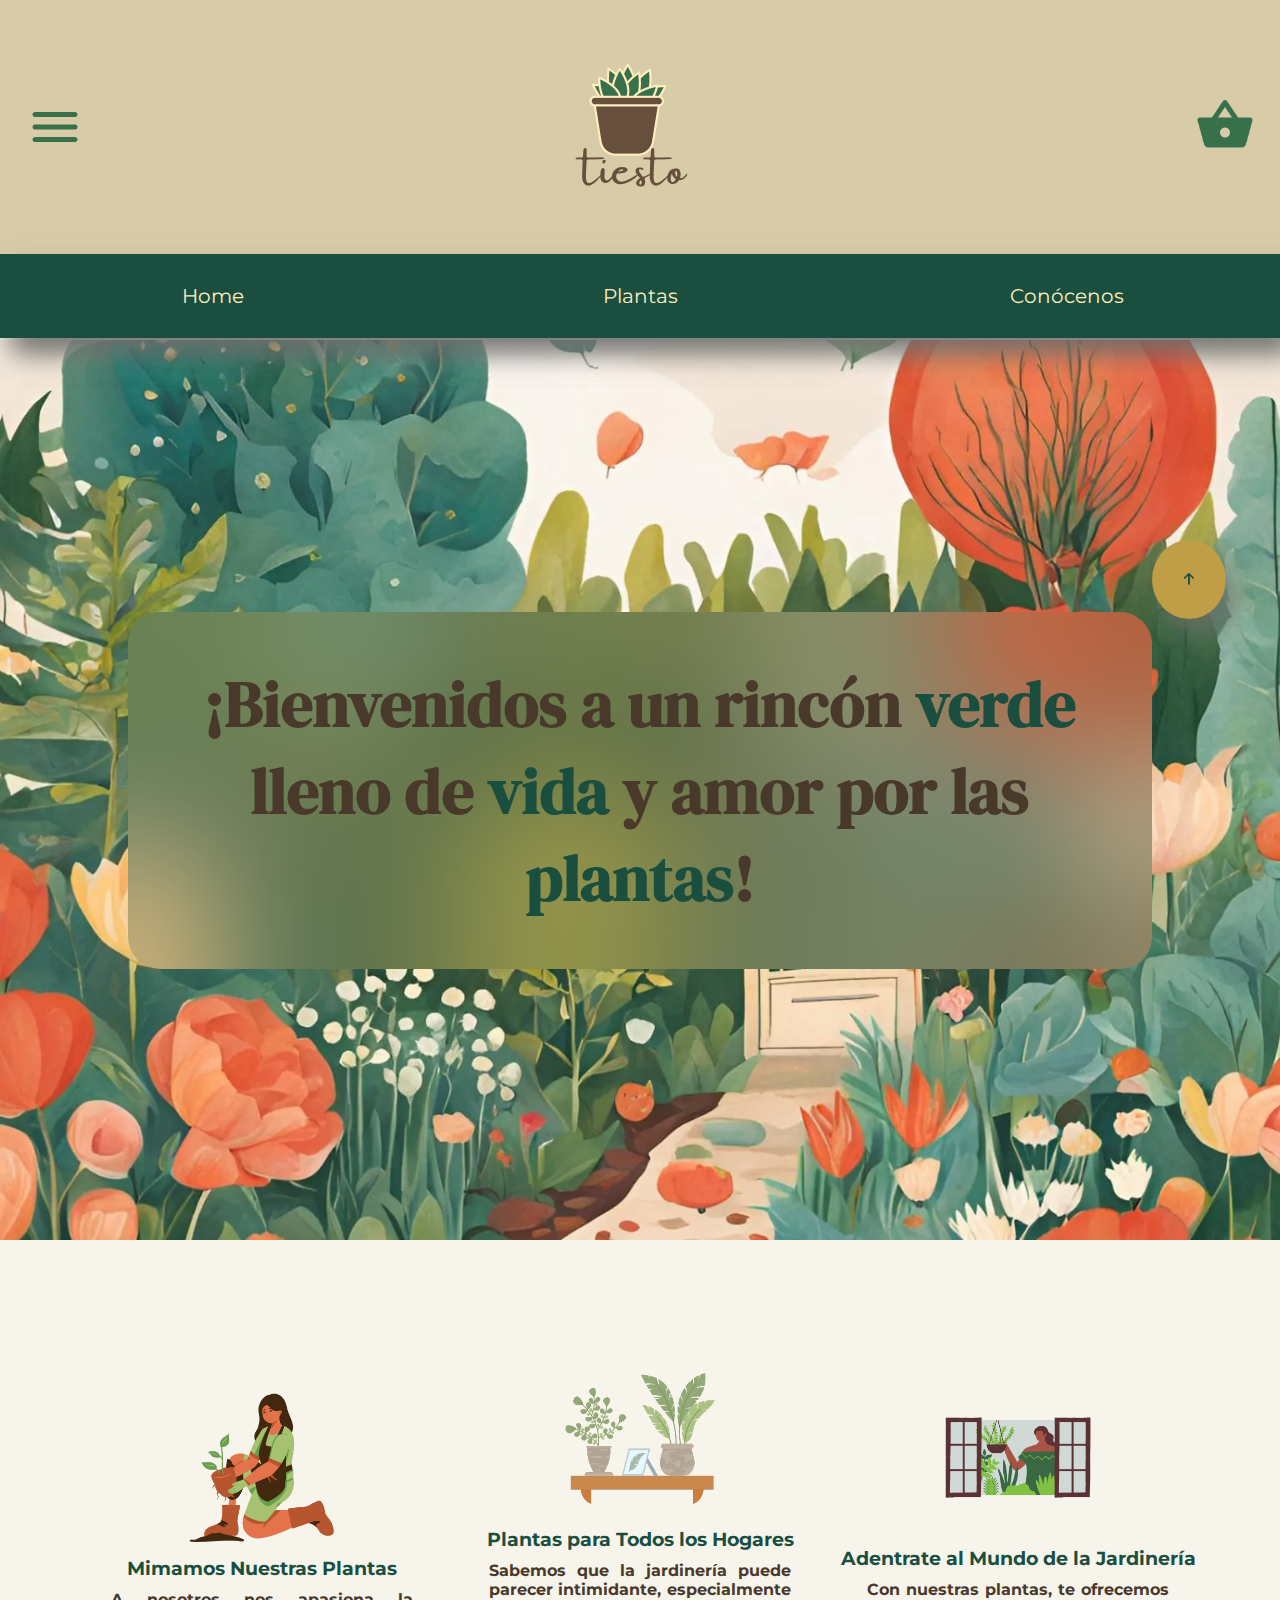
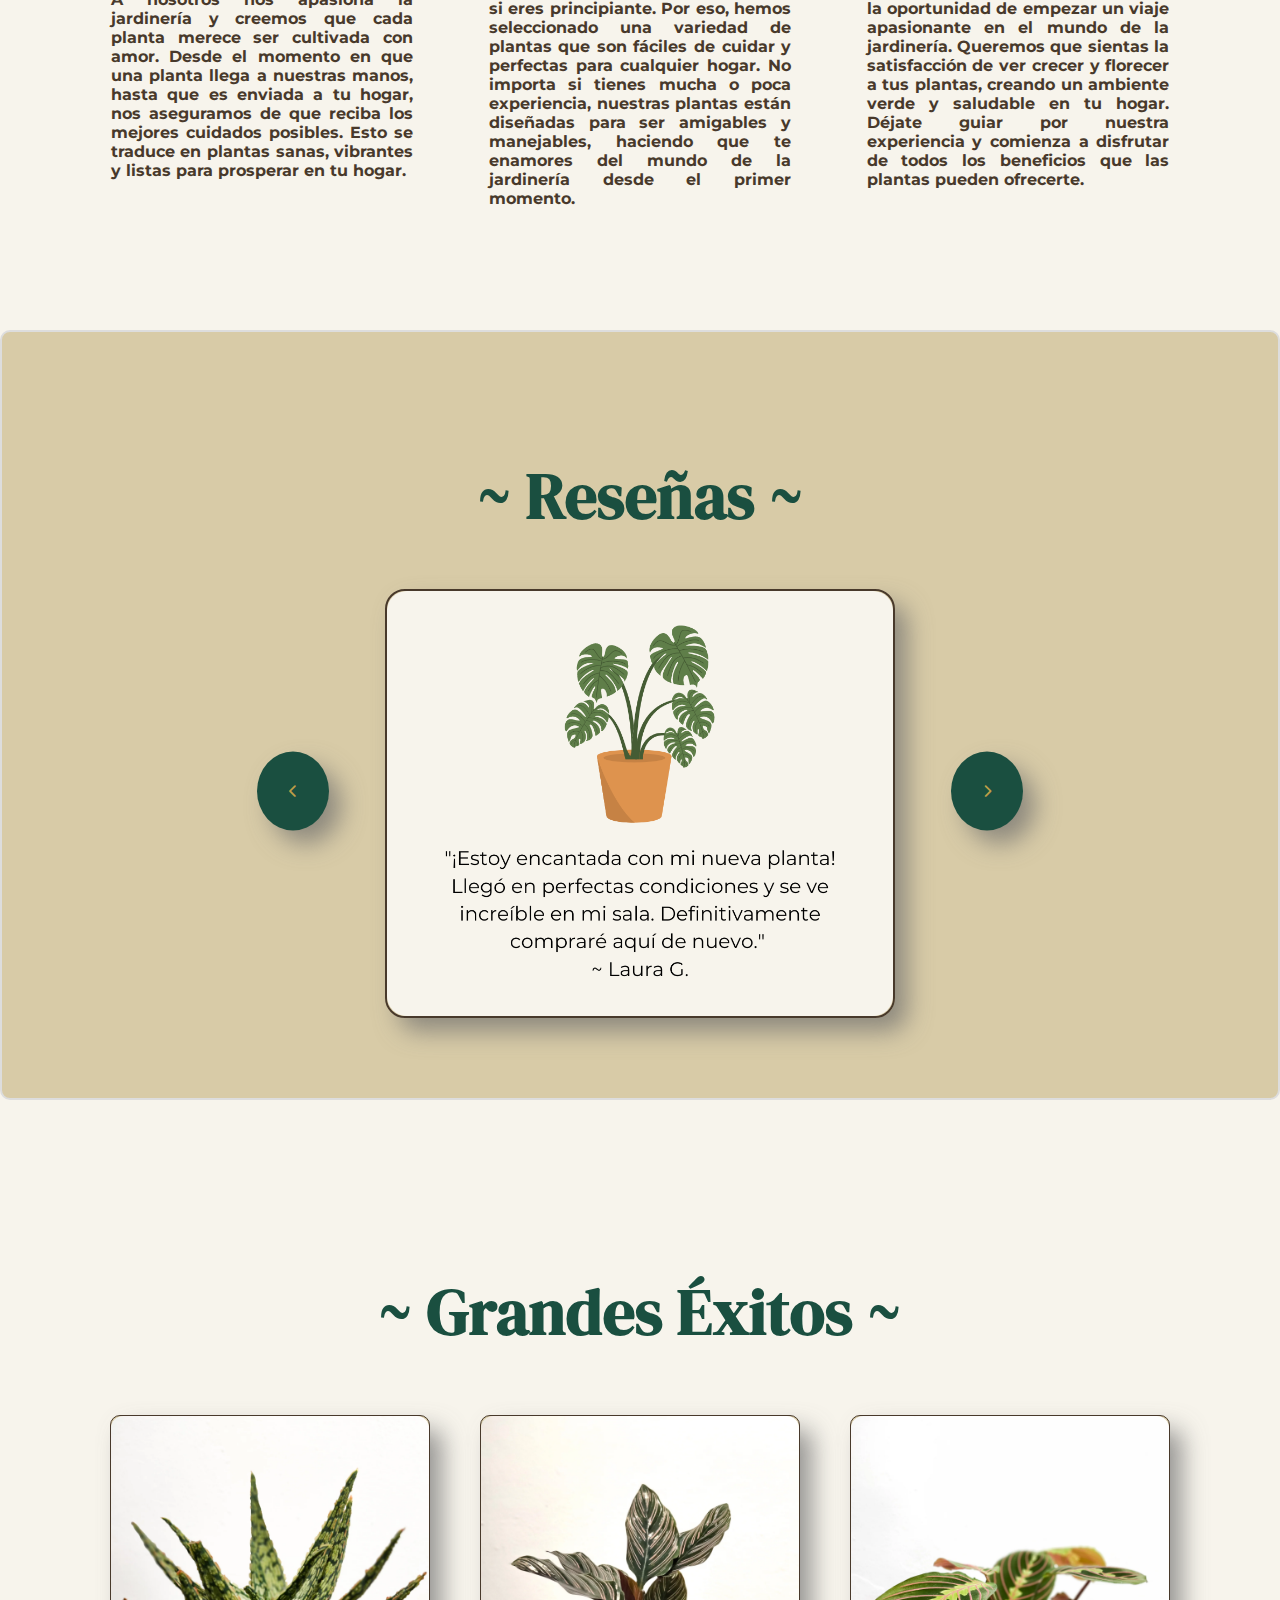
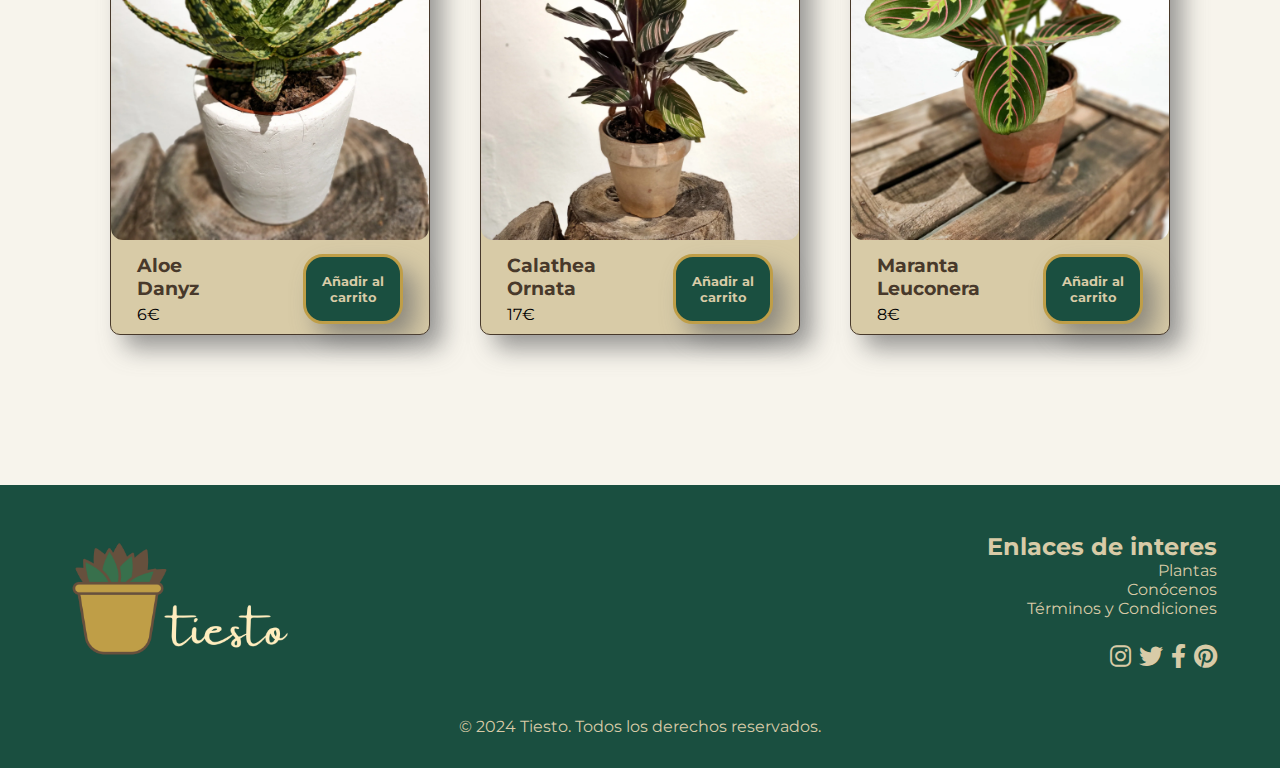
<file: index.html>
<!DOCTYPE html>
<html lang="es">
<head>
    <meta charset="UTF-8">
    <meta name="viewport" content="width=device-width, initial-scale=1.0">
    <meta name="description" content="tienda de plantas">
    <meta name="keywords" content="plantas, vida, alegria, verde">
    <meta name="language" content="Spanish">
    <title>Tiesto</title>
    <link rel="preconnect" href="https://fonts.googleapis.com">
    <link rel="preconnect" href="https://fonts.gstatic.com" crossorigin>
    <link href="https://fonts.googleapis.com/css2?family=Montserrat:ital,wght@0,100..900;1,100..900&display=swap" rel="stylesheet">
    <link href="https://fonts.googleapis.com/css2?family=DM+Serif+Display:ital@0;1&display=swap" rel="stylesheet">
    <link rel="stylesheet" href="https://cdnjs.cloudflare.com/ajax/libs/font-awesome/6.0.0-beta3/css/all.min.css">
    <link rel="stylesheet" href="./css/styles.css">
    <script defer src="js/index.js"></script>
</head>
<body>
    <!-- headers comunes en todos los html -->
    <!-- los colores de los iconos del header van en consonancia al logo -->
    <header class="header">
           <div class="header__principal">
               <div class="header__menu"><img class="header__icon header__icon--menu" src="./imgs/icons/barras_menu_verde.png" alt="barras menu"></div>
               <div class="header__logo">
                   <a href="index.html"><img class="header__img" src="./imgs/logos/fondo_beige_grande.png" alt="logo"></a>   
               </div>
               <div class="header__carrito">
                   <a href="carrito.html"><img class="header__icon" src="./imgs/icons/cesta__verde.png" alt="cesta_carrito"></a>  
               </div>
           </div>
           <nav class="nav">
               <ul class="nav__ul">
                   <li class="nav__li"><a class="nav__a" href="index.html">Home</a></li>
                   <li class="nav__li"><a class="nav__a" href="catalogo.html">Plantas</a></li>
                   <li class="nav__li"><a class="nav__a" href="sobremi.html">Conócenos</a></li> 
               </ul> 
           </nav>
           
   </header>
    <!-- utilizo h3 para poder utilizarlos sin límites -->
    <main class="main main--index">
        <section class="presentacion">
            <h1 class="presentacion__texto">¡Bienvenidos a un rincón <span class="presentacion__span">verde</span> lleno de <span class="presentacion__span ">vida</span>  y amor por las <span class="presentacion__span">plantas</span>!</h1> 
        </section>

        <section class="informacion">
            <div class="informacion__caja">
                <div class="informacion__photo"><img loading="lazy" src="./imgs/photos/info/cuidado_plantas.png" alt="persona cuidando plantas" class="informacion__img"></div>
                <h3 class="informacion__h3">Mimamos Nuestras Plantas</h3>
                <p class="informacion__p">A nosotros nos apasiona la jardinería y creemos que cada planta merece ser cultivada con amor. Desde el momento en que una planta llega a nuestras manos, hasta que es enviada a tu hogar, nos aseguramos de que reciba los mejores cuidados posibles. Esto se traduce en plantas sanas, vibrantes y listas para prosperar en tu hogar.</p>
            </div>
            <div class="informacion__caja">
                <div class="informacion__photo"><img loading="lazy" src="./imgs/photos/info/plantas_casa.png" alt="estanteria con plantas" class="informacion__img"></div>
                <h3 class="informacion__h3">Plantas para Todos los Hogares</h3>
                <p class="informacion__p">Sabemos que la jardinería puede parecer intimidante, especialmente si eres principiante. Por eso, hemos seleccionado una variedad de plantas que son fáciles de cuidar y perfectas para cualquier hogar. No importa si tienes mucha o poca experiencia, nuestras plantas están diseñadas para ser amigables y manejables, haciendo que te enamores del mundo de la jardinería desde el primer momento.</p>
            </div>
            <div class="informacion__caja">
                <div class="informacion__photo"><img loading="lazy" src="./imgs/photos/info/jardineria_amateur.png" alt="mujer en casa con plantas" class="informacion__img"></div>
                <h3 class="informacion__h3">Adentrate al Mundo de la Jardinería</h3>
                <p class="informacion__p">Con nuestras plantas, te ofrecemos la oportunidad de empezar un viaje apasionante en el mundo de la jardinería. Queremos que sientas la satisfacción de ver crecer y florecer a tus plantas, creando un ambiente verde y saludable en tu hogar. Déjate guiar por nuestra experiencia y comienza a disfrutar de todos los beneficios que las plantas pueden ofrecerte.

                </p>
            </div>
        </section>

        <section class="comentarios">
            <h3 class="comentarios__h3">~ Reseñas ~</h3>
            <button title="Boton anterior" class="comentarios__boton comentarios__boton--anterior" id="botonAnterior"><i class="fa-solid fa-chevron-left"></i></button>
            <div class="comentarios__contenedor">
                <img loading="lazy" src="./imgs/photos/info/comentario_1.png" alt="comentario cliente 1" class="comentarios__fotos">
                <img loading="lazy" src="./imgs/photos/info/comentario_2.png" alt="comentario cliente 2" class="comentarios__fotos">
                <img loading="lazy" src="./imgs/photos/info/comentario_3.png" alt="" class="comentarios__fotos">
                <img loading="lazy" src="imgs/photos/info/comentario_4.png" alt="" class="comentarios__fotos">
            </div>
            <button title="Boton siguiente" class="comentarios__boton comentarios__boton--siguiente" id="botonSiguiente"><i class="fa-solid fa-chevron-right"></i></button>
        </section>

        <article class="exitos">
            <h3 class="exitos__h3">~ Grandes Éxitos ~</h3>
            <div class="exitos__contenedor">
            <div class="tarjeta" data-id="2" data-name="Aloe Danyz" data-price="6" data-img="./imgs/photos/productos/aloe_danyz.webp">
                <div class="tarjeta__foto">
                    <a href="aloe.html"><img class="tarjeta__img" loading="lazy" src="./imgs/photos/productos/aloe_danyz.webp" alt="aloe danyz"></a>
                </div>
                <div class="tarjeta__content">
                    <div class="tarjeta__texto">
                    <a href="aloe.html" class="tarjeta__link"><h3 class="tarjeta__h3">Aloe<br>Danyz</h3></a>
                    <p class="tarjeta__span">6€</p>
                    </div> 
                    <button type="button" class="tarjeta__button" title="Añadir a carrito">Añadir al carrito</button>   
                </div>
            </div>

            <div class="tarjeta" data-id="3" data-name="Calathea Ornata" data-price="17" data-img="./imgs/photos/productos/calathea_ornata.webp">
                <div class="tarjeta__foto">
                    <a href="calathea.html"><img class="tarjeta__img" loading="lazy" src="./imgs/photos/productos/calathea_ornata.webp" alt="calathea ornata"></a>
                </div>
                <div class="tarjeta__content">
                    <div class="tarjeta__texto">
                    <a href="calathea.html" class="tarjeta__link"><h3 class="tarjeta__h3">Calathea<br>Ornata</h3></a>
                    <span class="tarjeta__span">17€</span>
                    </div> 
                    <button type="button" class="tarjeta__button" title="Añadir a carrito">Añadir al carrito</button>   
                </div>
            </div>

            <div class="tarjeta" data-id="4" data-name="Maranta Leuconera" data-price="8" data-img="./imgs/photos/productos/maranta_leuconera_red_stripe.webp">
                <div class="tarjeta__foto">
                    <a href="maranta.html"><img class="tarjeta__img" loading="lazy" src="./imgs/photos/productos/maranta_leuconera_red_stripe.webp" alt="maranta Leuconera"></a>
                </div>
                <div class="tarjeta__content">
                    <div class="tarjeta__texto">
                    <a href="maranta.html" class="tarjeta__link"><h3 class="tarjeta__h3">Maranta<br>Leuconera</h3></a>
                    <span class="tarjeta__span">8€</span>
                    </div> 
                    <button type="button" class="tarjeta__button" title="Añadir a carrito">Añadir al carrito</button>   
                </div>
            </div>
        </div>
    </article>
    <button title="ir arriba" class="scroll"><i class="fa-solid fa-arrow-up"></i></button>
    </main>
    <!-- footer comnunes en todos los html -->
    <footer class="footer">
        <div class="footer__main">
            <div class="footer__icon">
                <a href="index.html" class="footer__logo"><img loading="lazy" class="footer__img" src="./imgs/logos/logo_footer_final.png" alt="footer logo"></a>
            </div>
            <div class="footer__enlaces">
                <div class="footer__container">
                    <h3 class="footer__h3">Enlaces de interes</h3>
                    <ul class="footer__links">
                        <li class="footer__li"><a class="footer__a" href="catalogo.html">Plantas</a></li>
                        <li class="footer__li"><a class="footer__a" href="sobremi.html">Conócenos</a></li>
                        <li class="footer__li"><a class="footer__a" href="t&c.html">Términos y Condiciones</a></li>  
                    </ul>
                </div> 
                <!-- no le pongo nombres a los enlaces de las rrss por un criterio estético -->
                <div class="rrss">
                    <a class="rrss__icon" href="https://www.instagram.com" target="_blank"><i class="fab fa-instagram"></i></a>
                    <a class="rrss__icon" href="https://www.twitter.com" target="_blank"><i class="fab fa-twitter"></i></a>
                    <a class="rrss__icon" href="https://www.facebook.com" target="_blank"><i class="fab fa-facebook-f"></i></a>
                    <a class="rrss__icon" href="https://www.pinterest.com" target="_blank"><i class="fab fa-pinterest"></i></a>
                </div>     
            </div>
        </div>  
        <p class="footer__p">&copy; 2024 Tiesto. Todos los derechos reservados.</p>
    </footer>

</body>
</html>
</file>
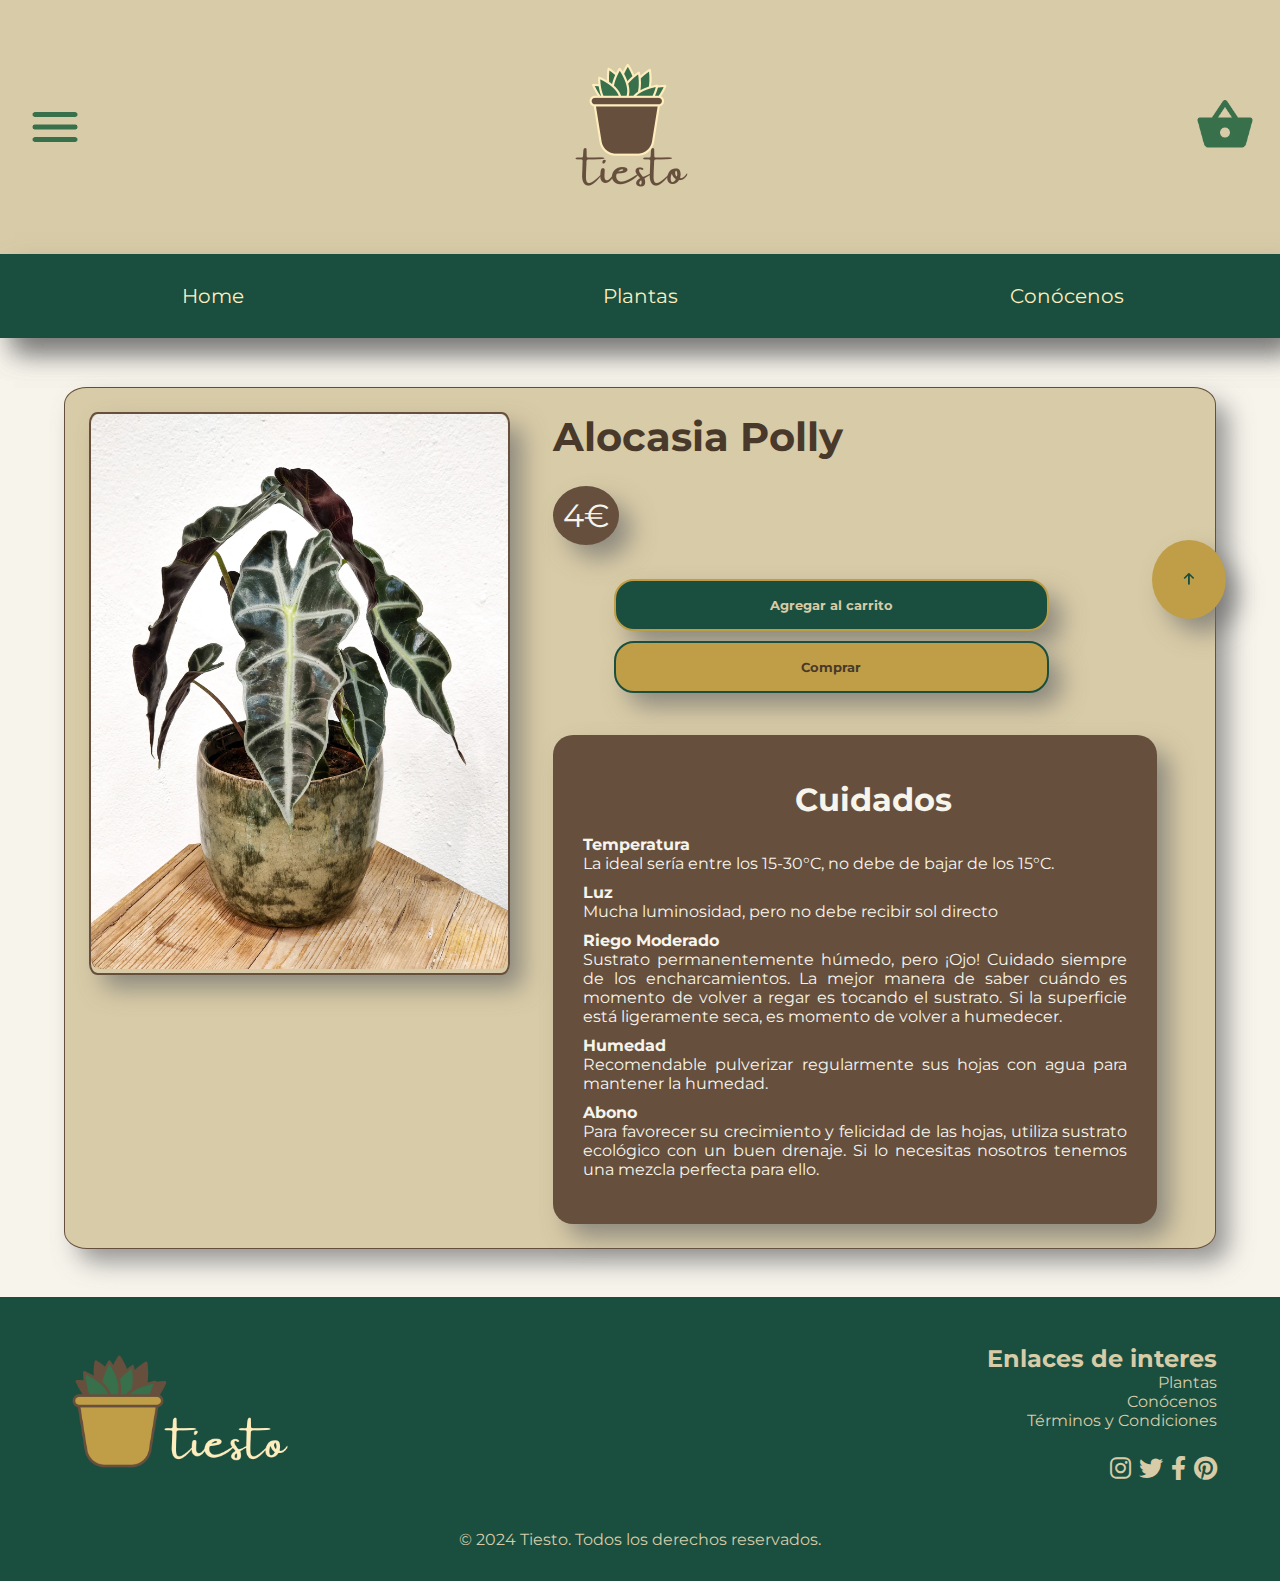
<file: alocasia.html>
<!DOCTYPE html>
<html lang="es">
<head>
    <meta charset="UTF-8">
    <meta name="viewport" content="width=device-width, initial-scale=1.0">
    <meta name="description" content="tienda de plantas">
    <meta name="keywords" content="plantas, vida, alegria, verde">
    <meta name="language" content="Spanish">
    <title>Alocasia Polly</title>
    <link rel="preconnect" href="https://fonts.googleapis.com">
    <link rel="preconnect" href="https://fonts.gstatic.com" crossorigin>
    <link href="https://fonts.googleapis.com/css2?family=Montserrat:ital,wght@0,100..900;1,100..900&display=swap" rel="stylesheet">
    <link href="https://fonts.googleapis.com/css2?family=DM+Serif+Display:ital@0;1&display=swap" rel="stylesheet">
    <link rel="stylesheet" href="https://cdnjs.cloudflare.com/ajax/libs/font-awesome/6.0.0-beta3/css/all.min.css">
    <link rel="stylesheet" href="./css/styles.css">
    <script defer src="js/producto.js"></script>
</head>
<body>
    <!-- headers comunes en todos los html -->
    <!-- los colores de los iconos del header van en consonancia al logo -->
    <header class="header">
           <div class="header__principal">
               <div class="header__menu"><img class="header__icon header__icon--menu" src="./imgs/icons/barras_menu_verde.png" alt="barras de menu"></div>
               <div class="header__logo">
                   <a href="index.html"><img class="header__img" src="./imgs/logos/fondo_beige_grande.png" alt="logo"></a>   
               </div>
               <div class="header__carrito">
                   <a href="carrito.html"><img class="header__icon" src="imgs/icons/cesta__verde.png" alt="cesta_carrito"></a>  
               </div>
           </div>
           <nav class="nav">
               <ul class="nav__ul">
                   <li class="nav__li"><a class="nav__a" href="index.html">Home</a></li>
                   <li class="nav__li"><a class="nav__a" href="catalogo.html">Plantas</a></li>
                   <li class="nav__li"><a class="nav__a" href="sobremi.html">Conócenos</a></li> 
               </ul> 
           </nav>
   </header>
   <main class="main main--producto" >
        <!-- En los atributos de section estamos poniendo los datos que almacenaremos en el localStorage para poder añadir productos a la cesta -->
        <section class="producto" data-id="1" data-name="Alocasia Polly" data-price="4" data-img="./imgs/photos/productos/alocasia_polly_final.webp">
            <div class="producto__photo">
                <img class="producto__img" src="./imgs/photos/productos/alocasia_polly_final.webp" alt="alocasia polly">
            </div>
            <div class="producto__content">
                <div class="producto__info">
                    <div class="producto__div">
                        <h1 class="producto__h1">Alocasia Polly</h1>
                        <span class="producto__span">4€</span>
                    </div>
                    <div class="producto__botones">
                        <button title="Añadir a carrito" type="button" class="producto__button producto__button--carrito">Agregar al carrito</button>
                        <button title="Boton pago" type="button" class="producto__button producto__button--pago">Comprar</button>
                </div>
                </div>
                <div class="producto__texto">
                    <h3 class="producto__h3">Cuidados</h3>
                    <ul class="producto__ul">
                        <li class="producto__li"><strong class="producto__strong">Temperatura</strong><br>La ideal sería entre los 15-30°C, no debe de bajar de los 15°C.</li>
                        <li class="producto__li"><strong class="producto__strong">Luz</strong><br>Mucha luminosidad, pero no debe recibir sol directo</li>
                        <li class="producto__li"><strong class="producto__strong">Riego Moderado</strong><br>Sustrato permanentemente húmedo, pero ¡Ojo! Cuidado siempre de los encharcamientos. La mejor manera de saber cuándo es momento de volver a regar es tocando el sustrato. Si la superficie está ligeramente seca, es momento de volver a humedecer.</li>
                        <li class="producto__li"><strong class="producto__strong">Humedad</strong><br>Recomendable pulverizar regularmente sus hojas con agua para mantener la humedad.</li>
                        <li class="producto__li"><strong class="producto__strong">Abono</strong><br>Para favorecer su crecimiento y felicidad de las hojas, utiliza sustrato ecológico con un buen drenaje. Si lo necesitas nosotros tenemos una mezcla perfecta para ello.</li>
                    </ul>
                </div>
            </div>

       </section>
       <button title="ir arriba" class="scroll"><i class="fa-solid fa-arrow-up"></i></button>
    </main>
    <!-- footer comnunes en todos los html -->
    <footer class="footer">
        <div class="footer__main">
            <div class="footer__icon">
                <a href="index.html" class="footer__logo"><img loading="lazy" class="footer__img" src="./imgs/logos/logo_footer_final.png" alt="footer logo"></a>
            </div>
            
            <div class="footer__enlaces">
                <div class="footer__container">
                    <h3 class="footer__h3">Enlaces de interes</h3>
                    <ul class="footer__links">
                        <li class="footer__li"><a class="footer__a" href="catalogo.html">Plantas</a></li>
                        <li class="footer__li"><a class="footer__a" href="sobremi.html">Conócenos</a></li>
                        <li class="footer__li"><a class="footer__a" href="t&c.html">Términos y Condiciones</a></li>  
                    </ul>
                </div> 
                <!-- no le pongo nombres a los enlaces de las rrss por un criterio estético -->
                <div class="rrss">
                    <a class="rrss__icon" href="https://www.instagram.com" target="_blank"><i class="fab fa-instagram"></i></a>
                    <a class="rrss__icon" href="https://www.twitter.com" target="_blank"><i class="fab fa-twitter"></i></a>
                    <a class="rrss__icon" href="https://www.facebook.com" target="_blank"><i class="fab fa-facebook-f"></i></a>
                    <a class="rrss__icon" href="https://www.pinterest.com" target="_blank"><i class="fab fa-pinterest"></i></a>
                </div>     
            </div>
        </div>  
        <p class="footer__p">&copy; 2024 Tiesto. Todos los derechos reservados.</p>
    </footer>
</body>
</html>
</file>
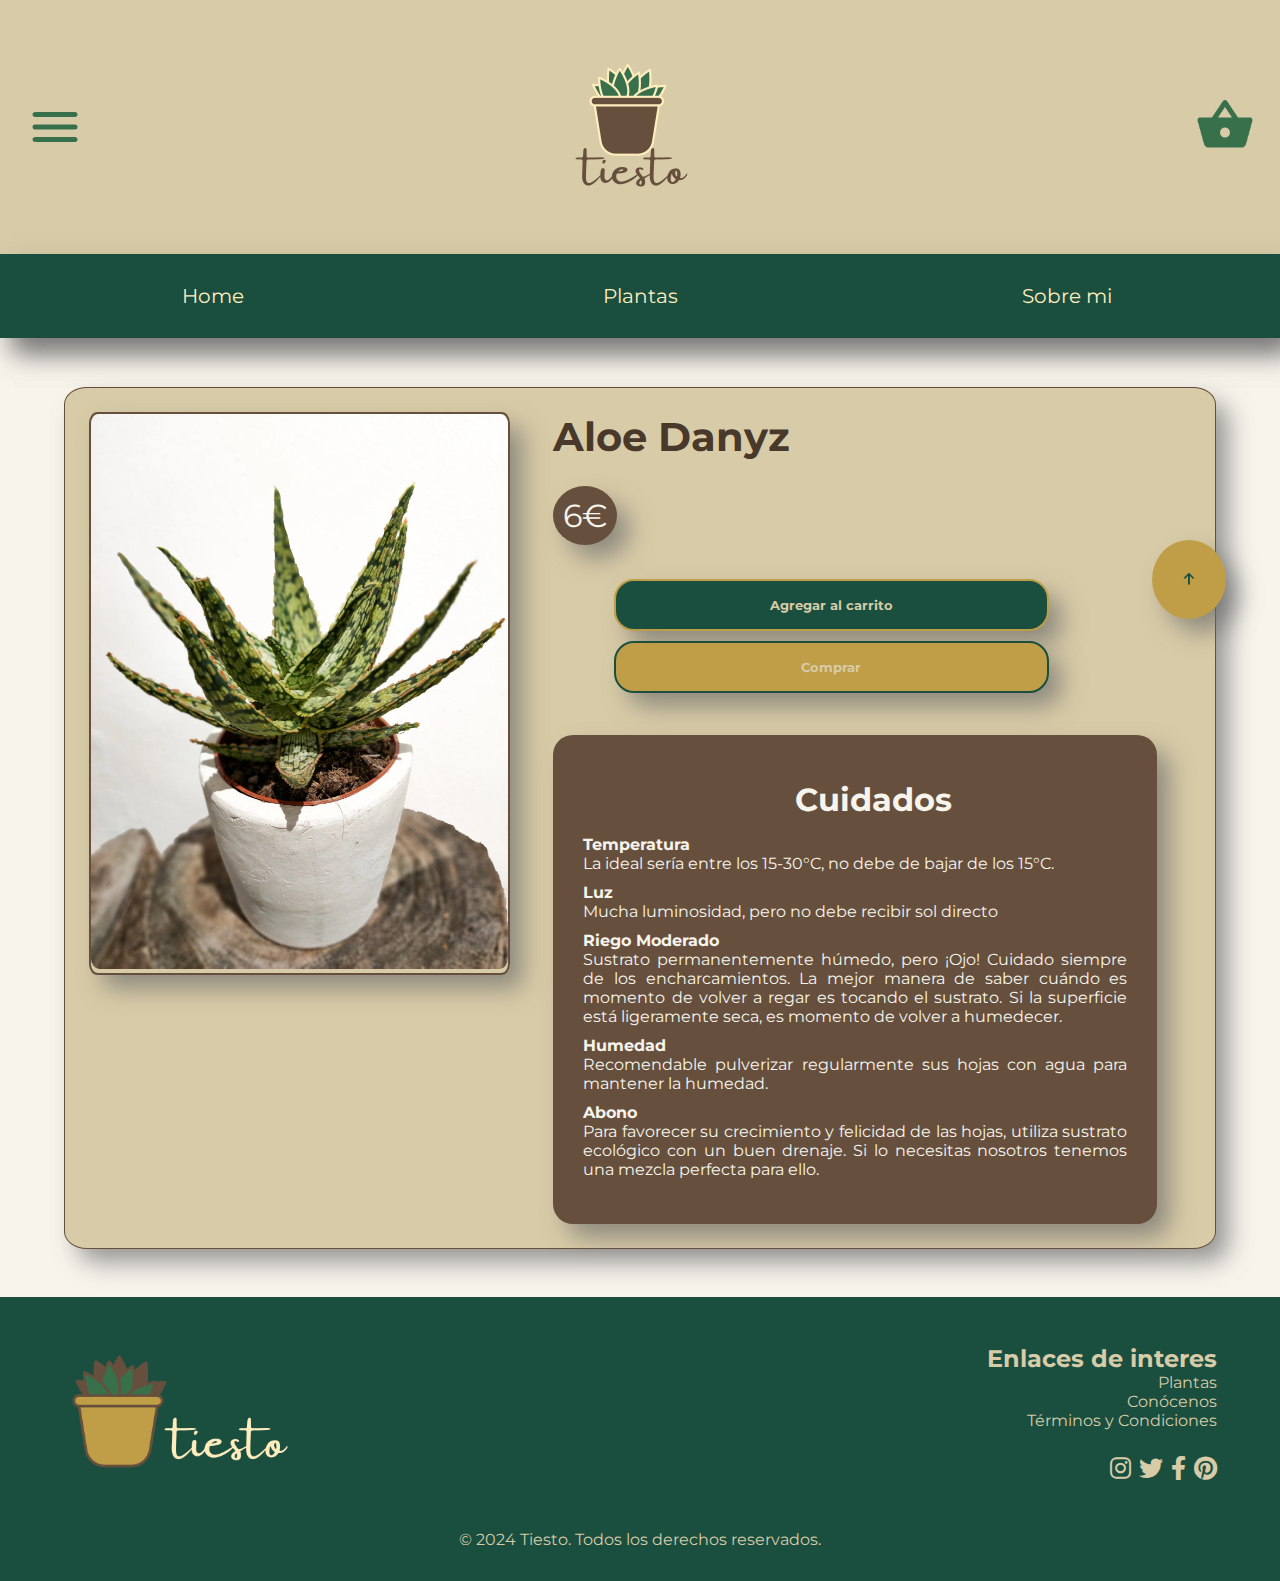
<file: aloe.html>
<!DOCTYPE html>
<html lang="es">
<head>
    <meta charset="UTF-8">
    <meta name="viewport" content="width=device-width, initial-scale=1.0">
    <meta name="description" content="tienda de plantas">
    <meta name="keywords" content="plantas, vida, alegria, verde">
    <meta name="language" content="Spanish">
    <title>Aloe Danyz</title>
    <link rel="preconnect" href="https://fonts.googleapis.com">
    <link rel="preconnect" href="https://fonts.gstatic.com" crossorigin>
    <link href="https://fonts.googleapis.com/css2?family=Montserrat:ital,wght@0,100..900;1,100..900&display=swap" rel="stylesheet">
    <link href="https://fonts.googleapis.com/css2?family=DM+Serif+Display:ital@0;1&display=swap" rel="stylesheet">
    <link rel="stylesheet" href="https://cdnjs.cloudflare.com/ajax/libs/font-awesome/6.0.0-beta3/css/all.min.css">
    <link rel="stylesheet" href="./css/styles.css">
    <script defer src="js/producto.js"></script>
</head>
<body>
    <!-- headers comunes en todos los html -->
    <!-- los colores de los iconos del header van en consonancia al logo -->
    <header class="header">
           <div class="header__principal">
               <div class="header__menu"><img class="header__icon header__icon--menu" src="./imgs/icons/barras_menu_verde.png" alt="barras de menu"></div>
               <div class="header__logo">
                   <a href="index.html"><img class="header__img" src="./imgs/logos/fondo_beige_grande.png" alt="logo"></a>   
               </div>
               <div class="header__carrito">
                   <a href="carrito.html"><img class="header__icon" src="./imgs/icons/cesta__verde.png" alt="cesta_carrito"></a>  
               </div>
           </div>
           <nav class="nav">
               <ul class="nav__ul">
                   <li class="nav__li"><a class="nav__a" href="index.html">Home</a></li>
                   <li class="nav__li"><a class="nav__a" href="catalogo.html">Plantas</a></li>
                   <li class="nav__li"><a class="nav__a" href="sobremi.html">Sobre mi</a></li>  
               </ul>
                  
               
           </nav>
   </header>
   <main class="main main--producto">
         <!-- En los atributos de section estamos poniendo los datos que almacenaremos en el localStorage para poder añadir productos a la cesta -->
        <section class="producto" data-id="2" data-name="Aloe Danyz" data-price="6" data-img="./imgs/photos/productos/aloe_danyz.webp">
            <div class="producto__photo">
                <img class="producto__img" src="./imgs/photos/productos/aloe_danyz.webp" alt="aloe_danyz">
            </div>
            <div class="producto__content">
                <div class="producto__info">
                    <div class="producto__div">
                        <h1 class="producto__h1">Aloe Danyz</h1>
                        <span class="producto__span">6€</span>
                    </div>
                    <div class="producto__botones">
                        <button title="Añadir a carrito" type="button" class="producto__button producto__button--carrito">Agregar al carrito</button>
                        <button title="Boton Pago" type="button" class="producto__button producto__button--pago"><a class="producto__a" href="pago.html">Comprar</a></button>
                </div>
                </div>
                <div class="producto__texto">
                    <h3 class="producto__h3">Cuidados</h3>
                    <ul class="producto__ul">
                        <li class="producto__li"><strong class="producto__strong">Temperatura</strong><br>La ideal sería entre los 15-30°C, no debe de bajar de los 15°C.</li>
                        <li class="producto__li"><strong class="producto__strong">Luz</strong><br>Mucha luminosidad, pero no debe recibir sol directo</li>
                        <li class="producto__li"><strong class="producto__strong">Riego Moderado</strong><br>Sustrato permanentemente húmedo, pero ¡Ojo! Cuidado siempre de los encharcamientos. La mejor manera de saber cuándo es momento de volver a regar es tocando el sustrato. Si la superficie está ligeramente seca, es momento de volver a humedecer.</li>
                        <li class="producto__li"><strong class="producto__strong">Humedad</strong><br>Recomendable pulverizar regularmente sus hojas con agua para mantener la humedad.</li>
                        <li class="producto__li"><strong class="producto__strong">Abono</strong><br>Para favorecer su crecimiento y felicidad de las hojas, utiliza sustrato ecológico con un buen drenaje. Si lo necesitas nosotros tenemos una mezcla perfecta para ello.</li>
                    </ul>
                </div>
            </div>

       </section>
       <button title="ir arriba" class="scroll"><i class="fa-solid fa-arrow-up"></i></button>
    </main>
    <!-- footer comnunes en todos los html -->
    <footer class="footer">
        <div class="footer__main">
            <div class="footer__icon">
                <a href="index.html" class="footer__logo"><img loading="lazy" class="footer__img" src="./imgs/logos/logo_footer_final.png" alt="footer logo"></a>
            </div>
            
            <div class="footer__enlaces">
                <div class="footer__container">
                    <h3 class="footer__h3">Enlaces de interes</h3>
                    <ul class="footer__links">
                        <li class="footer__li"><a class="footer__a" href="catalogo.html">Plantas</a></li>
                        <li class="footer__li"><a class="footer__a" href="sobremi.html">Conócenos</a></li>
                        <li class="footer__li"><a class="footer__a" href="t&c.html">Términos y Condiciones</a></li>  
                    </ul>
                </div> 
                <!-- no le pongo nombres a los enlaces de las rrss por un criterio estético -->
                <div class="rrss">
                    <a class="rrss__icon" href="https://www.instagram.com" target="_blank"><i class="fab fa-instagram"></i></a>
                    <a class="rrss__icon" href="https://www.twitter.com" target="_blank"><i class="fab fa-twitter"></i></a>
                    <a class="rrss__icon" href="https://www.facebook.com" target="_blank"><i class="fab fa-facebook-f"></i></a>
                    <a class="rrss__icon" href="https://www.pinterest.com" target="_blank"><i class="fab fa-pinterest"></i></a>
                </div>     
            </div>
        </div>  
        <p class="footer__p">&copy; 2024 Tiesto. Todos los derechos reservados.</p>
    </footer>
    

</body>
</html>
</file>
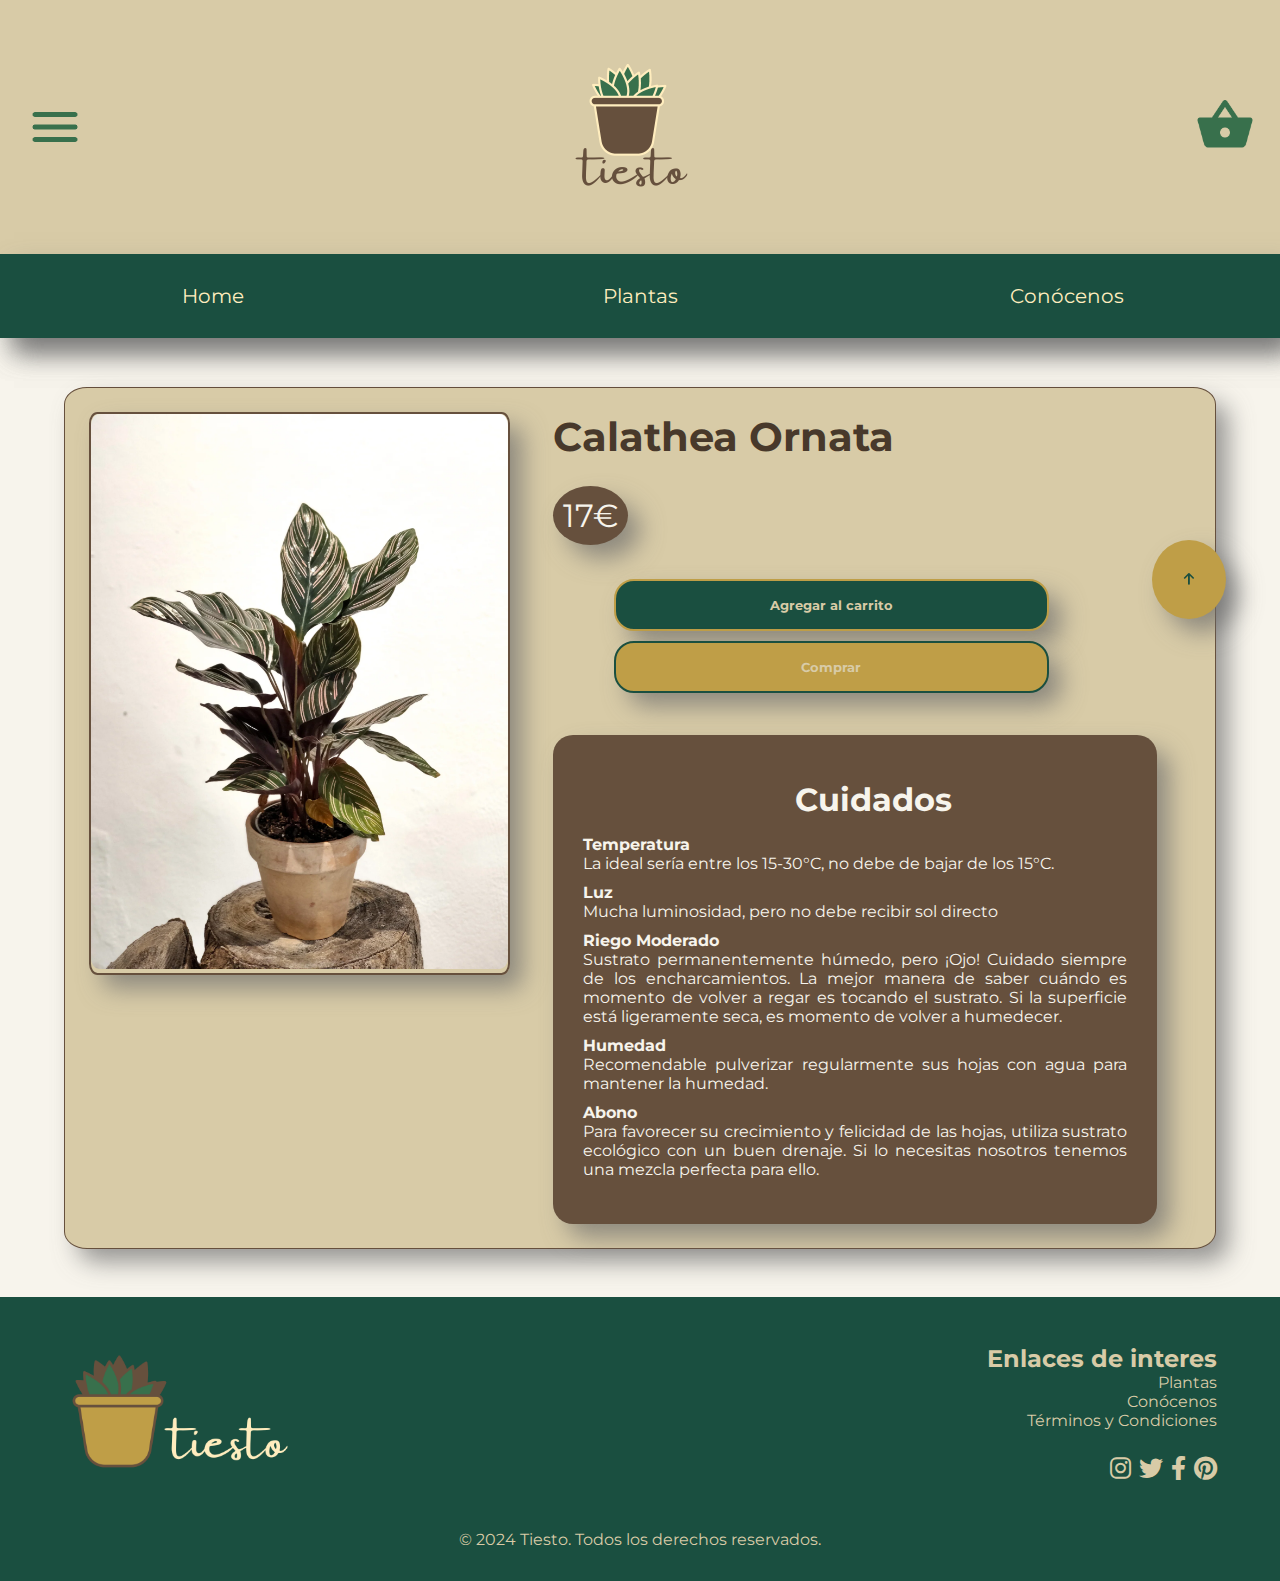
<file: calathea.html>
<!DOCTYPE html>
<html lang="es">
<head>
    <meta charset="UTF-8">
    <meta name="viewport" content="width=device-width, initial-scale=1.0">
    <meta name="description" content="tienda de plantas">
    <meta name="keywords" content="plantas, vida, alegria, verde">
    <meta name="language" content="Spanish">
    <title>Calathea Ornata</title>
    <link rel="preconnect" href="https://fonts.googleapis.com">
    <link rel="preconnect" href="https://fonts.gstatic.com" crossorigin>
    <link href="https://fonts.googleapis.com/css2?family=Montserrat:ital,wght@0,100..900;1,100..900&display=swap" rel="stylesheet">
    <link href="https://fonts.googleapis.com/css2?family=DM+Serif+Display:ital@0;1&display=swap" rel="stylesheet">
    <link rel="stylesheet" href="https://cdnjs.cloudflare.com/ajax/libs/font-awesome/6.0.0-beta3/css/all.min.css">
    <link rel="stylesheet" href="./css/styles.css">
    <script defer src="js/producto.js"></script>
</head>
<body>
    <!-- headers comunes en todos los html -->
    <!-- los colores de los iconos del header van en consonancia al logo -->
    <header class="header">
           <div class="header__principal">
               <div class="header__menu"><img class="header__icon header__icon--menu" src="./imgs/icons/barras_menu_verde.png" alt="barras de menu"></div>
               <div class="header__logo">
                   <a href="index.html"><img class="header__img" src="./imgs/logos/fondo_beige_grande.png" alt="logo"></a>   
               </div>
               <div class="header__carrito">
                   <a href="carrito.html"><img class="header__icon" src="imgs/icons/cesta__verde.png" alt="cesta_carrito"></a>  
               </div>
           </div>
           <nav class="nav">
               <ul class="nav__ul">
                   <li class="nav__li"><a class="nav__a" href="index.html">Home</a></li>
                   <li class="nav__li"><a class="nav__a" href="catalogo.html">Plantas</a></li>
                   <li class="nav__li"><a class="nav__a" href="sobremi.html">Conócenos</a></li> 
               </ul> 
           </nav>
   </header>
   <main class="main main--producto">
         <!-- En los atributos de section estamos poniendo los datos que almacenaremos en el localStorage para poder añadir productos a la cesta -->
        <section class="producto" data-id="3" data-name="Calathea Ornata" data-price="17" data-img="./imgs/photos/productos/calathea_ornata.webp">
            <div class="producto__photo">
                <img class="producto__img" src="./imgs/photos/productos/calathea_ornata.webp" alt="calathea_ornata">
            </div>
            <div class="producto__content">
                <div class="producto__info">
                    <div class="producto__div">
                        <h1 class="producto__h1">Calathea Ornata</h1>
                        <span class="producto__span">17€</span>
                    </div>
                    <div class="producto__botones">
                        <button title="Añadir a carrito" type="button" class="producto__button producto__button--carrito">Agregar al carrito</button>
                        <button title="Boton pago" type="button" class="producto__button producto__button--pago"><a class="producto__a" href="pago.html">Comprar</a></button>
                </div>
                </div>
                <div class="producto__texto">
                    <h3 class="producto__h3">Cuidados</h3>
                    <ul class="producto__ul">
                        <li class="producto__li"><strong class="producto__strong">Temperatura</strong><br>La ideal sería entre los 15-30°C, no debe de bajar de los 15°C.</li>
                        <li class="producto__li"><strong class="producto__strong">Luz</strong><br>Mucha luminosidad, pero no debe recibir sol directo</li>
                        <li class="producto__li"><strong class="producto__strong">Riego Moderado</strong><br>Sustrato permanentemente húmedo, pero ¡Ojo! Cuidado siempre de los encharcamientos. La mejor manera de saber cuándo es momento de volver a regar es tocando el sustrato. Si la superficie está ligeramente seca, es momento de volver a humedecer.</li>
                        <li class="producto__li"><strong class="producto__strong">Humedad</strong><br>Recomendable pulverizar regularmente sus hojas con agua para mantener la humedad.</li>
                        <li class="producto__li"><strong class="producto__strong">Abono</strong><br>Para favorecer su crecimiento y felicidad de las hojas, utiliza sustrato ecológico con un buen drenaje. Si lo necesitas nosotros tenemos una mezcla perfecta para ello.</li>
                    </ul>
                </div>
            </div>

       </section>
       <button title="ir arriba" class="scroll"><i class="fa-solid fa-arrow-up"></i></button>
    </main>
    <!-- footer comnunes en todos los html -->
    <footer class="footer">
        <div class="footer__main">
            <div class="footer__icon">
                <a href="index.html" class="footer__logo"><img loading="lazy" class="footer__img" src="./imgs/logos/logo_footer_final.png" alt="footer logo"></a>
            </div>
            
            <div class="footer__enlaces">
                <div class="footer__container">
                    <h3 class="footer__h3">Enlaces de interes</h3>
                    <ul class="footer__links">
                        <li class="footer__li"><a class="footer__a" href="catalogo.html">Plantas</a></li>
                        <li class="footer__li"><a class="footer__a" href="sobremi.html">Conócenos</a></li>
                        <li class="footer__li"><a class="footer__a" href="t&c.html">Términos y Condiciones</a></li>  
                    </ul>
                </div> 
                <!-- no le pongo nombres a los enlaces de las rrss por un criterio estético -->
                <div class="rrss">
                    <a class="rrss__icon" href="https://www.instagram.com" target="_blank"><i class="fab fa-instagram"></i></a>
                    <a class="rrss__icon" href="https://www.twitter.com" target="_blank"><i class="fab fa-twitter"></i></a>
                    <a class="rrss__icon" href="https://www.facebook.com" target="_blank"><i class="fab fa-facebook-f"></i></a>
                    <a class="rrss__icon" href="https://www.pinterest.com" target="_blank"><i class="fab fa-pinterest"></i></a>
                </div>     
            </div>
        </div>  
        <p class="footer__p">&copy; 2024 Tiesto. Todos los derechos reservados.</p>
    </footer>
    
    

</body>
</html>
</file>
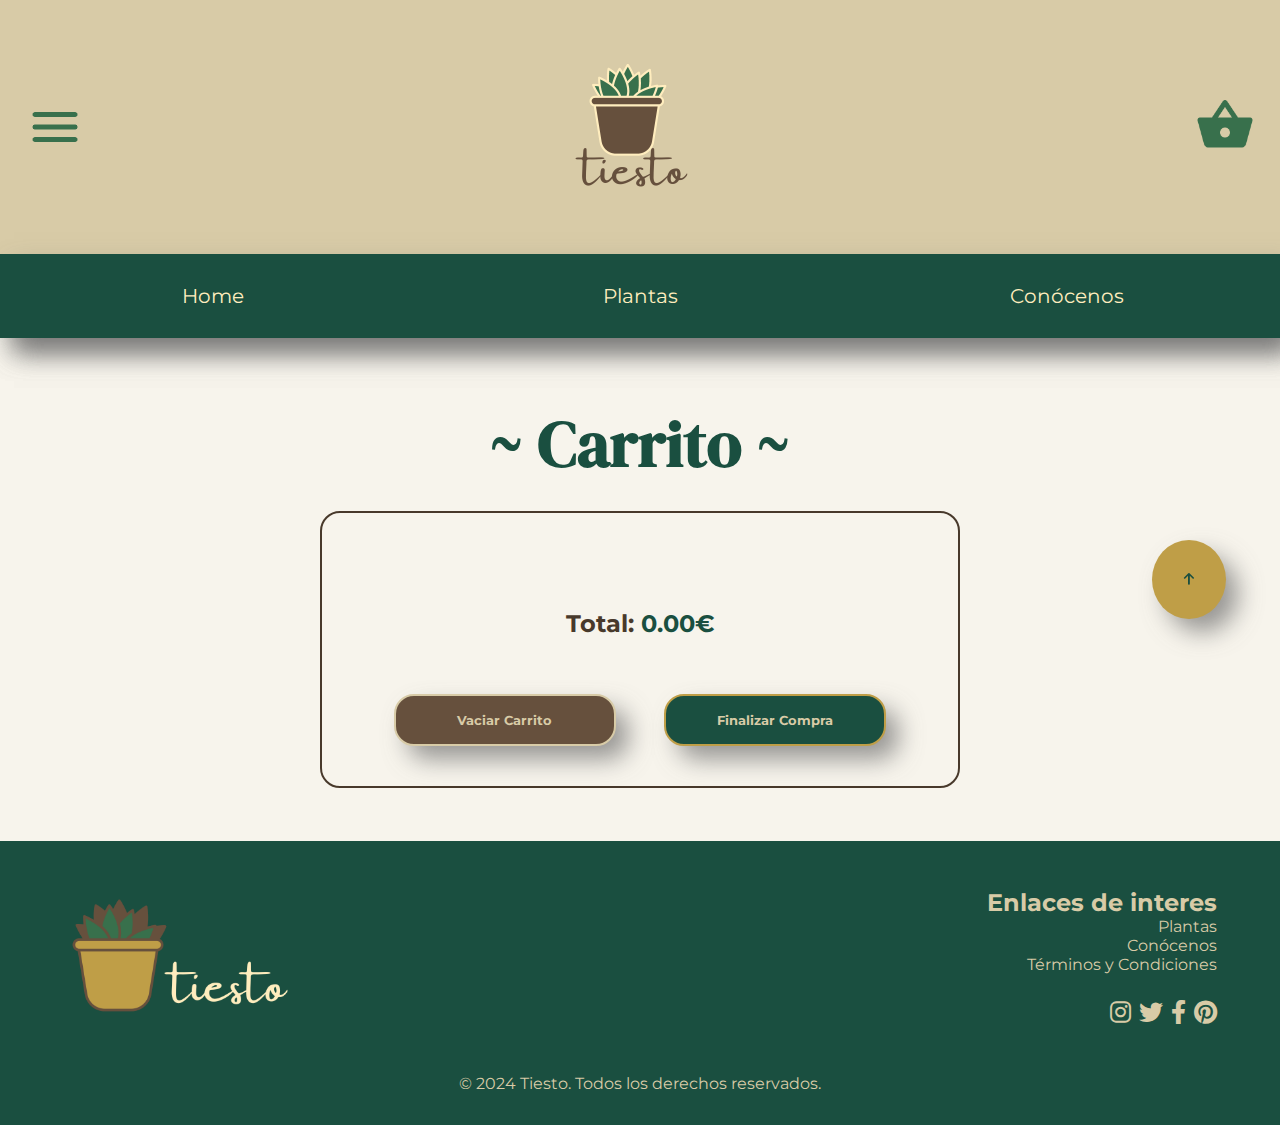
<file: carrito.html>
<!DOCTYPE html>
<html lang="es">
<head>
    <meta charset="UTF-8">
    <meta name="viewport" content="width=device-width, initial-scale=1.0">
    <meta name="description" content="tienda de plantas">
    <meta name="keywords" content="plantas, vida, alegria, verde">
    <meta name="language" content="Spanish">
    <title>Carrito de Compras</title>
    <link rel="preconnect" href="https://fonts.googleapis.com">
    <link rel="preconnect" href="https://fonts.gstatic.com" crossorigin>
    <link href="https://fonts.googleapis.com/css2?family=Montserrat:ital,wght@0,100..900;1,100..900&display=swap" rel="stylesheet">
    <link href="https://fonts.googleapis.com/css2?family=DM+Serif+Display:ital@0;1&display=swap" rel="stylesheet">
    <link rel="stylesheet" href="https://cdnjs.cloudflare.com/ajax/libs/font-awesome/6.0.0-beta3/css/all.min.css">
    <link rel="stylesheet" href="./css/styles.css">
    <script defer src="js/carrito.js"></script>
</head>
<body>
    <!-- headers comunes en todos los html -->
    <!-- los colores de los iconos del header van en consonancia al logo -->
    <header class="header">
           <div class="header__principal">
               <div class="header__menu"><img class="header__icon header__icon--menu" src="./imgs/icons/barras_menu_verde.png" alt="barras de menu"></div>
               <div class="header__logo">
                   <a href="index.html"><img class="header__img" src="./imgs/logos/fondo_beige_grande.png" alt="logo"></a>   
               </div>
               <div class="header__carrito">
                   <a href="carrito.html"><img class="header__icon" src="imgs/icons/cesta__verde.png" alt="cesta_carrito"></a>  
               </div>
           </div>
           <nav class="nav">
               <ul class="nav__ul">
                   <li class="nav__li"><a class="nav__a" href="index.html">Home</a></li>
                   <li class="nav__li"><a class="nav__a" href="catalogo.html">Plantas</a></li>
                   <li class="nav__li"><a class="nav__a" href="sobremi.html">Conócenos</a></li> 
               </ul> 
           </nav>
   </header>
   <main class="main main--carrito">
        <section class="carrito">
        <h1 class="carrito__h1">~ Carrito ~</h1>
            <div class="carrito__container">
                <!-- este div estará vacío porque después lo rellenaremos con una funcionalidad en js  -->
                <div class="carrito__div">
                </div>
                <p class="carrito__p">Total: <span class="carrito__total">0 eur</span></p>
                <div class="carrito__botones">
                    <button title="vaciar" type="button" class="carrito__vaciar">Vaciar Carrito</button>
                    <button title="finalizar" type="button" class="carrito__finalizar">Finalizar Compra</button>   
                </div>
            </div>
       </section>
       <button title="ir arriba" class="scroll"><i class="fa-solid fa-arrow-up"></i></button>
    </main>
    <!-- footer comnunes en todos los html -->
    <footer class="footer">
        <div class="footer__main">
            <div class="footer__icon">
                <a href="index.html" class="footer__logo"><img loading="lazy" class="footer__img" src="./imgs/logos/logo_footer_final.png" alt="footer logo"></a>
            </div>
            
            <div class="footer__enlaces">
                <div class="footer__container">
                    <h3 class="footer__h3">Enlaces de interes</h3>
                    <ul class="footer__links">
                        <li class="footer__li"><a class="footer__a" href="catalogo.html">Plantas</a></li>
                        <li class="footer__li"><a class="footer__a" href="sobremi.html">Conócenos</a></li>
                        <li class="footer__li"><a class="footer__a" href="t&c.html">Términos y Condiciones</a></li>  
                    </ul>
                </div> 
                <!-- no le pongo nombres a los enlaces de las rrss por un criterio estético -->
                <div class="rrss">
                    <a class="rrss__icon" href="https://www.instagram.com" target="_blank"><i class="fab fa-instagram"></i></a>
                    <a class="rrss__icon" href="https://www.twitter.com" target="_blank"><i class="fab fa-twitter"></i></a>
                    <a class="rrss__icon" href="https://www.facebook.com" target="_blank"><i class="fab fa-facebook-f"></i></a>
                    <a class="rrss__icon" href="https://www.pinterest.com" target="_blank"><i class="fab fa-pinterest"></i></a>
                </div>     
            </div>
        </div>  
        <p class="footer__p">&copy; 2024 Tiesto. Todos los derechos reservados.</p>
    </footer>
</body>
</html>
</file>
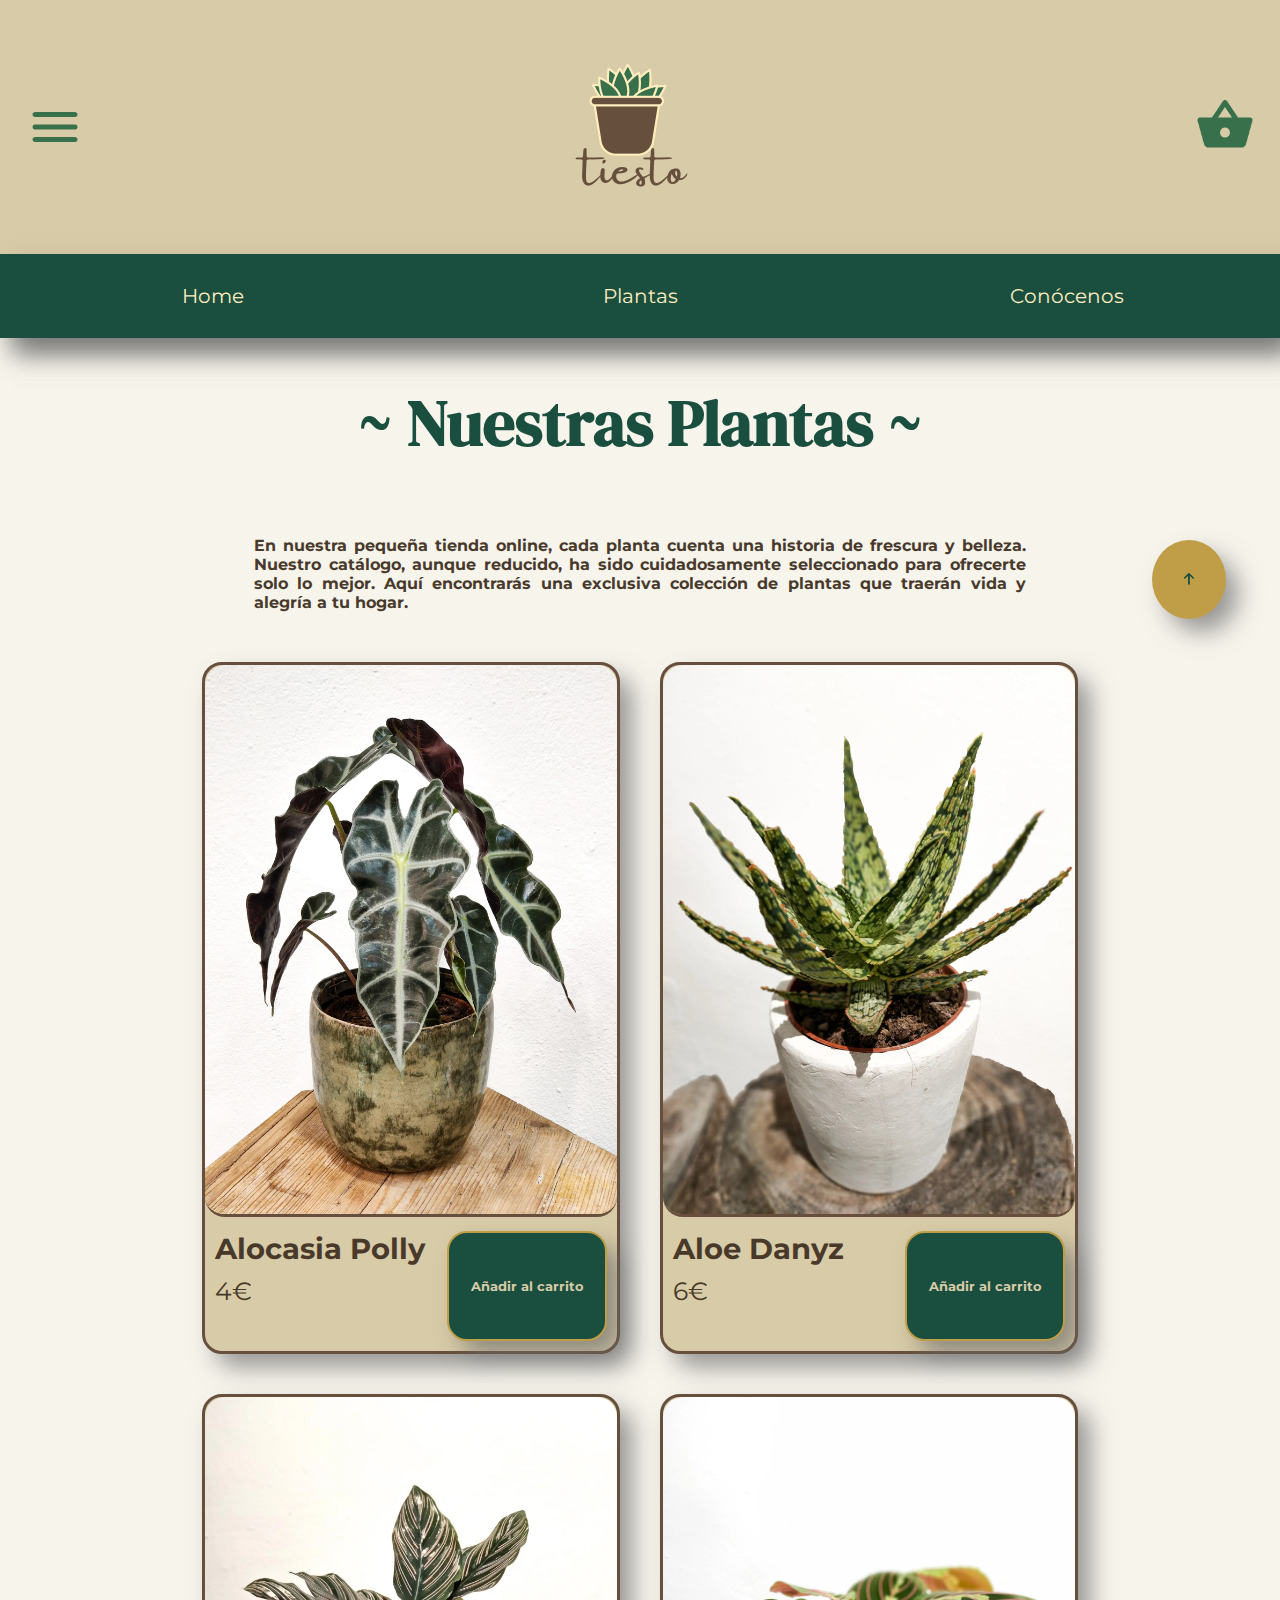
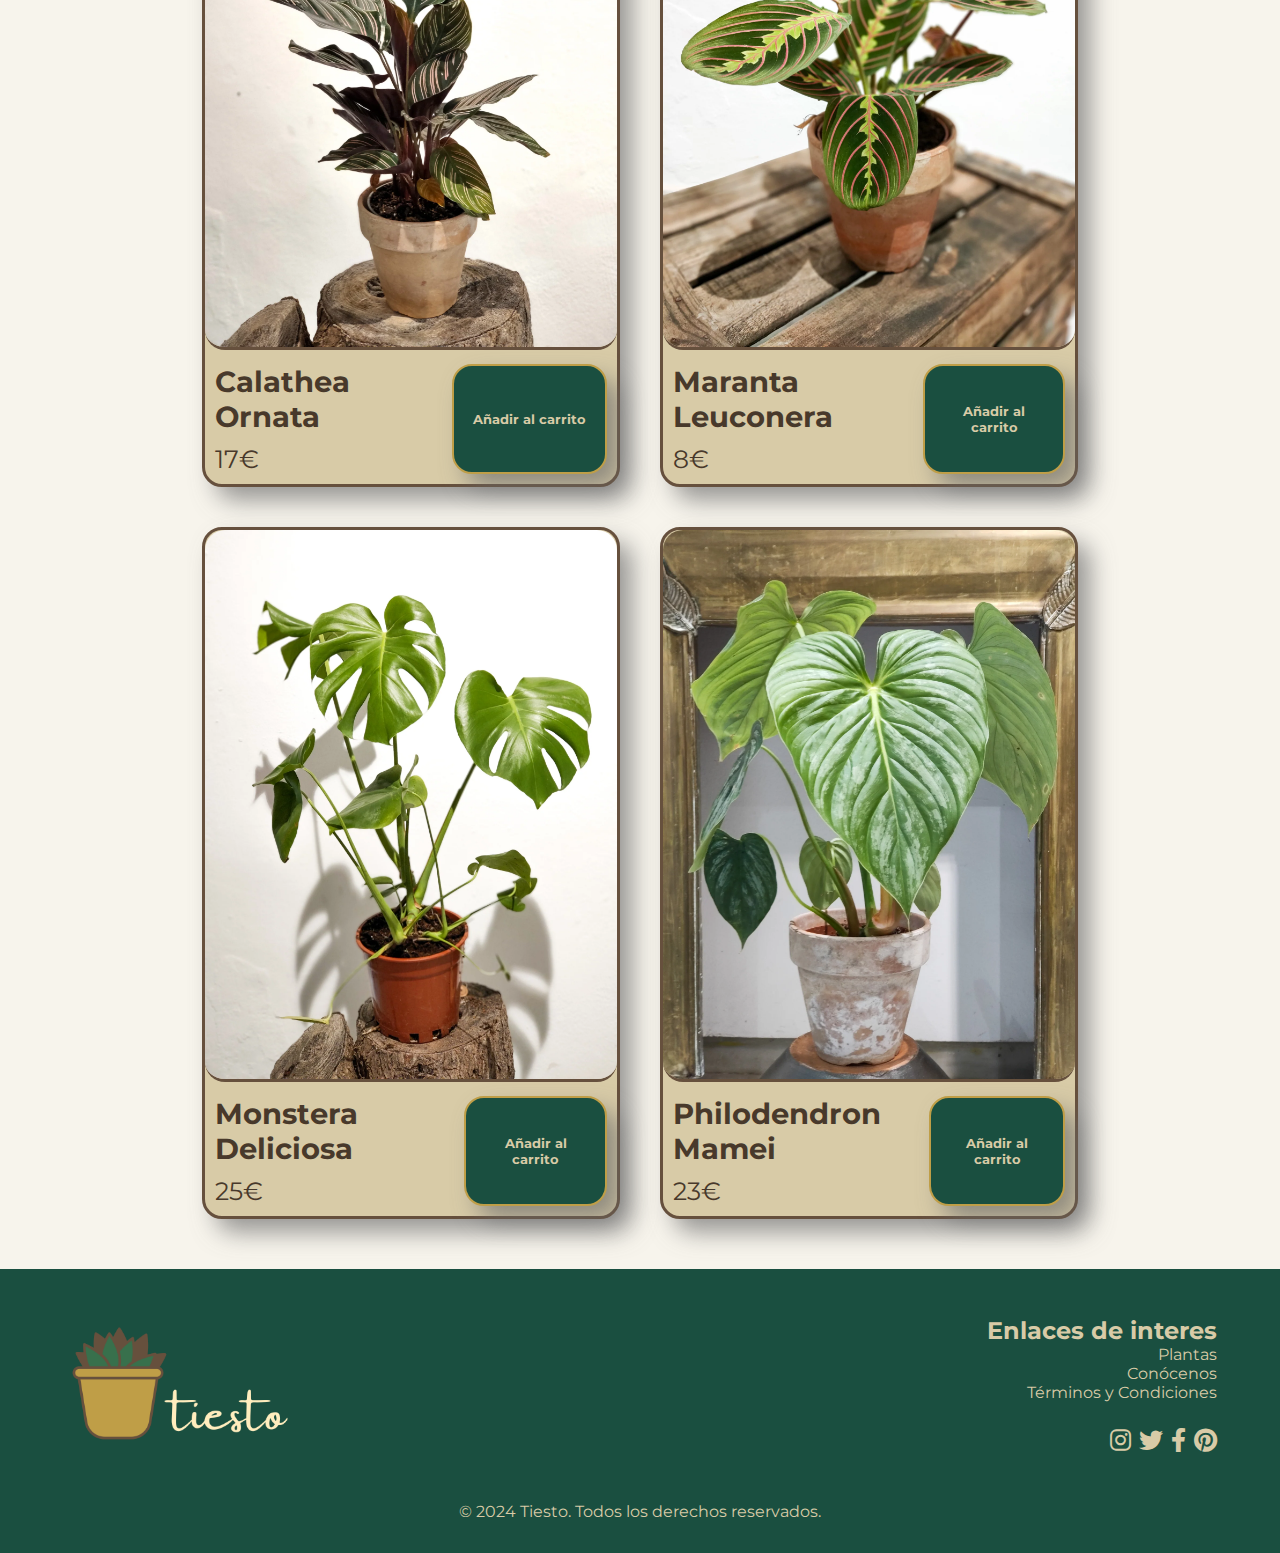
<file: catalogo.html>
<!DOCTYPE html>
<html lang="en">
<head>
    <meta charset="UTF-8">
    <meta name="viewport" content="width=device-width, initial-scale=1.0">
    <meta name="description" content="tienda de plantas">
    <meta name="keywords" content="plantas, vida, alegria, verde">
    <meta name="language" content="Spanish">
    <title>Plantas</title>
    <link rel="preconnect" href="https://fonts.googleapis.com">
    <link rel="preconnect" href="https://fonts.gstatic.com" crossorigin>
    <link href="https://fonts.googleapis.com/css2?family=Montserrat:ital,wght@0,100..900;1,100..900&display=swap" rel="stylesheet">
    <link href="https://fonts.googleapis.com/css2?family=DM+Serif+Display:ital@0;1&display=swap" rel="stylesheet">
    <link rel="stylesheet" href="https://cdnjs.cloudflare.com/ajax/libs/font-awesome/6.0.0-beta3/css/all.min.css">
    <link rel="stylesheet" href="./css/styles.css">
    <script defer src="js/catalogo.js"></script>
</head>

<body>
    <!-- headers comunes en todos los html -->
    <!-- los colores de los iconos del header van en consonancia al logo -->
    <header class="header">
           <div class="header__principal">
               <div class="header__menu"><img class="header__icon header__icon--menu" src="./imgs/icons/barras_menu_verde.png" alt="barras de menu"></div>
               <div class="header__logo">
                   <a href="index.html"><img class="header__img" src="./imgs/logos/fondo_beige_grande.png" alt="logo"></a>   
               </div>
               <div class="header__carrito">
                   <a href="carrito.html"><img class="header__icon" src="imgs/icons/cesta__verde.png" alt="cesta_carrito"></a>  
               </div>
           </div>
           <nav class="nav">
               <ul class="nav__ul">
                   <li class="nav__li"><a class="nav__a" href="index.html">Home</a></li>
                   <li class="nav__li"><a class="nav__a" href="catalogo.html">Plantas</a></li>
                   <li class="nav__li"><a class="nav__a" href="sobremi.html">Conócenos</a></li> 
               </ul> 
           </nav>
   </header>

    <main class="catalogo">
        <h1 class="catalogo__h1">~ Nuestras Plantas ~</h1>
        <p class="catalogo__p">En nuestra pequeña tienda online, cada planta cuenta una historia de frescura y belleza. Nuestro catálogo, aunque reducido, ha sido cuidadosamente seleccionado para ofrecerte solo lo mejor. Aquí encontrarás una exclusiva colección de plantas que traerán vida y alegría a tu hogar.</p>
        <section class="catalogo__content">
             <!-- En los atributos de las cards estamos poniendo los datos que almacenaremos en el localStorage para poder añadir productos a la cesta -->
            <div class="card" data-id="1" data-name="Alocasia Polly" data-price="4" data-img="./imgs/photos/productos/alocasia_polly_final.webp">
                <div class="card__foto">
                    <a href="alocasia.html"><img class="card__img" src="./imgs/photos/productos/alocasia_polly_final.webp" alt="alocasia polly"></a>
                </div>
                <div class="card__content">
                    <div class="card__texto">
                    <a class="card__link" href="alocasia.html"><h3 class="card__h3">Alocasia Polly</h3></a>
                    <p class="card__span">4€</p>
                    </div> 
                    <button title="Añadir a carrito" type="button" class="card__button">Añadir al carrito</button>   
                </div>
            </div>

            <div class="card" data-id="2" data-name="Aloe Danyz" data-price="6" data-img="./imgs/photos/productos/aloe_danyz.webp">
                <div class="card__foto">
                    <a href="aloe.html"><img class="card__img" src="./imgs/photos/productos/aloe_danyz.webp" alt="aloe danyz"></a>
                </div>
                <div class="card__content">
                    <div class="card__texto">
                    <a href="aloe.html" class="card__link"><h3 class="card__h3">Aloe Danyz</h3></a>
                    <p class="card__span">6€</p>
                    </div> 
                    <button title="Añadir a carrito" type="button" class="card__button">Añadir al carrito</button>   
                </div>
            </div>

            <div class="card" data-id="3" data-name="Calathea Ornata" data-price="17" data-img="./imgs/photos/productos/calathea_ornata.webp">
                <div class="card__foto">
                    <a href="calathea.html"><img class="card__img" src="./imgs/photos/productos/calathea_ornata.webp" alt="calathea ornata"></a>
                </div>
                <div class="card__content">
                    <div class="card__texto">
                    <a href="calathea.html" class="card__link"><h3 class="card__h3">Calathea Ornata</h3></a>
                    <span class="card__span">17€</span>
                    </div> 
                    <button title="Añadir a carrito" type="button" class="card__button">Añadir al carrito</button>   
                </div>
            </div>

            <div class="card" data-id="4" data-name="Maranta Leuconera" data-price="8" data-img="./imgs/photos/productos/maranta_leuconera_red_stripe.webp">
                <div class="card__foto">
                    <a href="maranta.html"><img loading="lazy" class="card__img" src="./imgs/photos/productos/maranta_leuconera_red_stripe.webp" alt="maranta Leuconera"></a>
                </div>
                <div class="card__content">
                    <div class="card__texto">
                    <a href="maranta.html" class="card__link"><h3 class="card__h3">Maranta Leuconera</h3></a>
                    <span class="card__span">8€</span>
                    </div> 
                    <button title="Añadir a carrito" type="button" class="card__button">Añadir al carrito</button>   
                </div>
            </div>

            <div class="card" data-id="5" data-name="Monstera Deliciosa" data-price="25" data-img="./imgs/photos/productos/monstera__deliciosa.webp">
                <div class="card__foto">
                    <a href="monstera.html"><img loading="lazy" class="card__img" src="./imgs/photos/productos/monstera__deliciosa.webp" alt="monstera deliciosa"></a>
                </div>
                <div class="card__content">
                    <div class="card__texto">
                    <a href="monstera.html" class="card__link"><h3 class="card__h3">Monstera Deliciosa</h3></a>
                    <span class="card__span">25€</span>
                    </div> 
                    <button title="Añadir a carrito" type="button" class="card__button">Añadir al carrito</button>   
                </div>
            </div>

            <div class="card" data-id="6" data-name="Philodendron Mamei" data-price="23" data-img="./imgs/photos/productos/philodendron_mamei.webp">
                <div class="card__foto">
                    <a href="philodendron.html"><img loading="lazy" class="card__img" src="./imgs/photos/productos/philodendron_mamei.webp" alt="philodendron_mamei"></a>
                </div>
                <div class="card__content">
                    <div class="card__texto">
                    <a href="philodendron.html" class="card__link"><h3 class="card__h3">Philodendron Mamei</h3></a>
                    <span class="card__span">23€</span>
                    </div> 
                    <button title="Añadir a carrito" type="button" class="card__button">Añadir al carrito</button>   
                </div>
            </div>

        </section>
        <button title="ir arriba" class="scroll"><i class="fa-solid fa-arrow-up"></i></button>
    </main>
    <!-- footer comnunes en todos los html -->
    <footer class="footer">
        <div class="footer__main">
            <div class="footer__icon">
                <a href="index.html" class="footer__logo"><img loading="lazy" class="footer__img" src="./imgs/logos/logo_footer_final.png" alt="footer logo"></a>
            </div>
            
            <div class="footer__enlaces">
                <div class="footer__container">
                    <h3 class="footer__h3">Enlaces de interes</h3>
                    <ul class="footer__links">
                        <li class="footer__li"><a class="footer__a" href="catalogo.html">Plantas</a></li>
                        <li class="footer__li"><a class="footer__a" href="sobremi.html">Conócenos</a></li>
                        <li class="footer__li"><a class="footer__a" href="t&c.html">Términos y Condiciones</a></li>  
                    </ul>
                </div> 
                <!-- no le pongo nombres a los enlaces de las rrss por un criterio estético -->
                <div class="rrss">
                    <a class="rrss__icon" href="https://www.instagram.com" target="_blank"><i class="fab fa-instagram"></i></a>
                    <a class="rrss__icon" href="https://www.twitter.com" target="_blank"><i class="fab fa-twitter"></i></a>
                    <a class="rrss__icon" href="https://www.facebook.com" target="_blank"><i class="fab fa-facebook-f"></i></a>
                    <a class="rrss__icon" href="https://www.pinterest.com" target="_blank"><i class="fab fa-pinterest"></i></a>
                </div>     
            </div>
        </div>  
        <p class="footer__p">&copy; 2024 Tiesto. Todos los derechos reservados.</p>
    </footer>
</body>
</html>
</file>
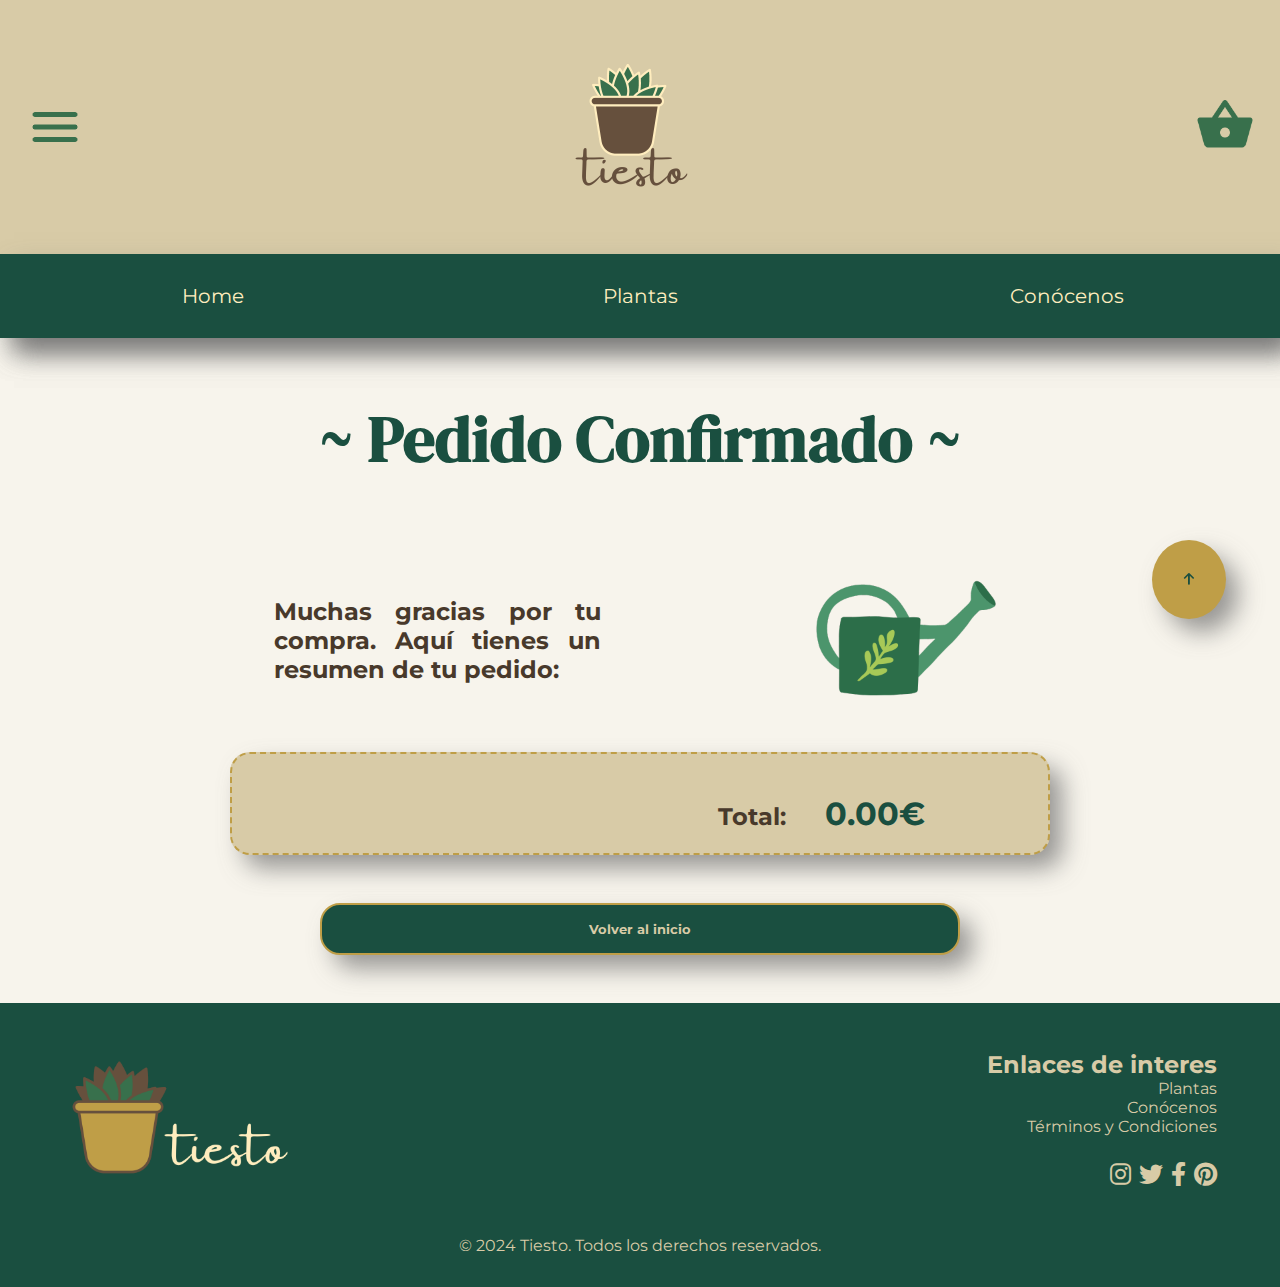
<file: confirmacion.html>
<!DOCTYPE html>
<html lang="es">
<head>
    <meta charset="UTF-8">
    <meta name="viewport" content="width=device-width, initial-scale=1.0">
    <meta name="description" content="tienda de plantas">
    <meta name="keywords" content="plantas, vida, alegria, verde">
    <meta name="language" content="Spanish">
    <title>Confirmación de pedido</title>
    <link rel="preconnect" href="https://fonts.googleapis.com">
    <link rel="preconnect" href="https://fonts.gstatic.com" crossorigin>
    <link href="https://fonts.googleapis.com/css2?family=Montserrat:ital,wght@0,100..900;1,100..900&display=swap" rel="stylesheet">
    <link href="https://fonts.googleapis.com/css2?family=DM+Serif+Display:ital@0;1&display=swap" rel="stylesheet">
    <link rel="stylesheet" href="https://cdnjs.cloudflare.com/ajax/libs/font-awesome/6.0.0-beta3/css/all.min.css">
    <link rel="stylesheet" href="./css/styles.css">
    <script defer src="js/confirmacion.js"></script>
</head>
<body>
    <!-- headers comunes en todos los html -->
    <!-- los colores de los iconos del header van en consonancia al logo -->
    <header class="header">
           <div class="header__principal">
               <div class="header__menu"><img class="header__icon header__icon--menu" src="./imgs/icons/barras_menu_verde.png" alt=""></div>
               <div class="header__logo">
                   <a href="index.html"><img class="header__img" src="./imgs/logos/fondo_beige_grande.png" alt="logo"></a>   
               </div>
               <div class="header__carrito">
                   <a href="carrito.html"><img class="header__icon" src="imgs/icons/cesta__verde.png" alt="cesta_carrito"></a>  
               </div>
           </div>
           <nav class="nav">
               <ul class="nav__ul">
                   <li class="nav__li"><a class="nav__a" href="index.html">Home</a></li>
                   <li class="nav__li"><a class="nav__a" href="catalogo.html">Plantas</a></li>
                   <li class="nav__li"><a class="nav__a" href="sobremi.html">Conócenos</a></li> 
               </ul> 
           </nav>
   </header>
   <main class="main main--confirmacion">
        <section class="confirmacion">
        <h1 class="confirmacion__h1">~ Pedido Confirmado ~</h1>
        <div class="confirmacion__info">
            <div class="confirmacion__texto">
            <p class="confirmacion__p">Muchas gracias por tu compra. Aquí tienes un resumen de tu pedido:</p>
            <div class="confirmacion__photo"><img src="./imgs/photos/info/regadera.png" alt="imagen de una regadera" class="confirmacion__img"></div>
            </div>
            <div class="confirmacion__contenedor">
                <!-- este div estará vacío porque después lo rellenaremos con una funcionalidad en js  -->
                <div class="confirmacion__div">
                </div>
                <p class="confirmacion__p confirmacion__p--total ">Total: <span class="confirmacion__total confirmacion__span--total">0 eur</span></p>
            </div>
            
        </div>   
       <button title="Volver al index" type="button" class="confirmacion__button">Volver al inicio</button>
       </section>
       <button title="ir arriba" class="scroll"><i class="fa-solid fa-arrow-up"></i></button>
    </main>
    <!-- footer comnunes en todos los html -->
    <footer class="footer">
        <div class="footer__main">
            <div class="footer__icon">
                <a href="index.html" class="footer__logo"><img loading="lazy" class="footer__img" src="./imgs/logos/logo_footer_final.png" alt="footer logo"></a>
            </div>
            
            <div class="footer__enlaces">
                <div class="footer__container">
                    <h3 class="footer__h3">Enlaces de interes</h3>
                    <ul class="footer__links">
                        <li class="footer__li"><a class="footer__a" href="catalogo.html">Plantas</a></li>
                        <li class="footer__li"><a class="footer__a" href="sobremi.html">Conócenos</a></li>
                        <li class="footer__li"><a class="footer__a" href="sobremi.html">Términos y Condiciones</a></li>  
                    </ul>
                </div> 
                <!-- no le pongo nombres a los enlaces de las rrss por un criterio estético -->
                <div class="rrss">
                    <a class="rrss__icon" href="https://www.instagram.com" target="_blank"><i class="fab fa-instagram"></i></a>
                    <a class="rrss__icon" href="https://www.twitter.com" target="_blank"><i class="fab fa-twitter"></i></a>
                    <a class="rrss__icon" href="https://www.facebook.com" target="_blank"><i class="fab fa-facebook-f"></i></a>
                    <a class="rrss__icon" href="https://www.pinterest.com" target="_blank"><i class="fab fa-pinterest"></i></a>
                </div>     
            </div>
        </div>  
        <p class="footer__p">&copy; 2024 Tiesto. Todos los derechos reservados.</p>
    </footer>
    

</body>
</html>
</file>
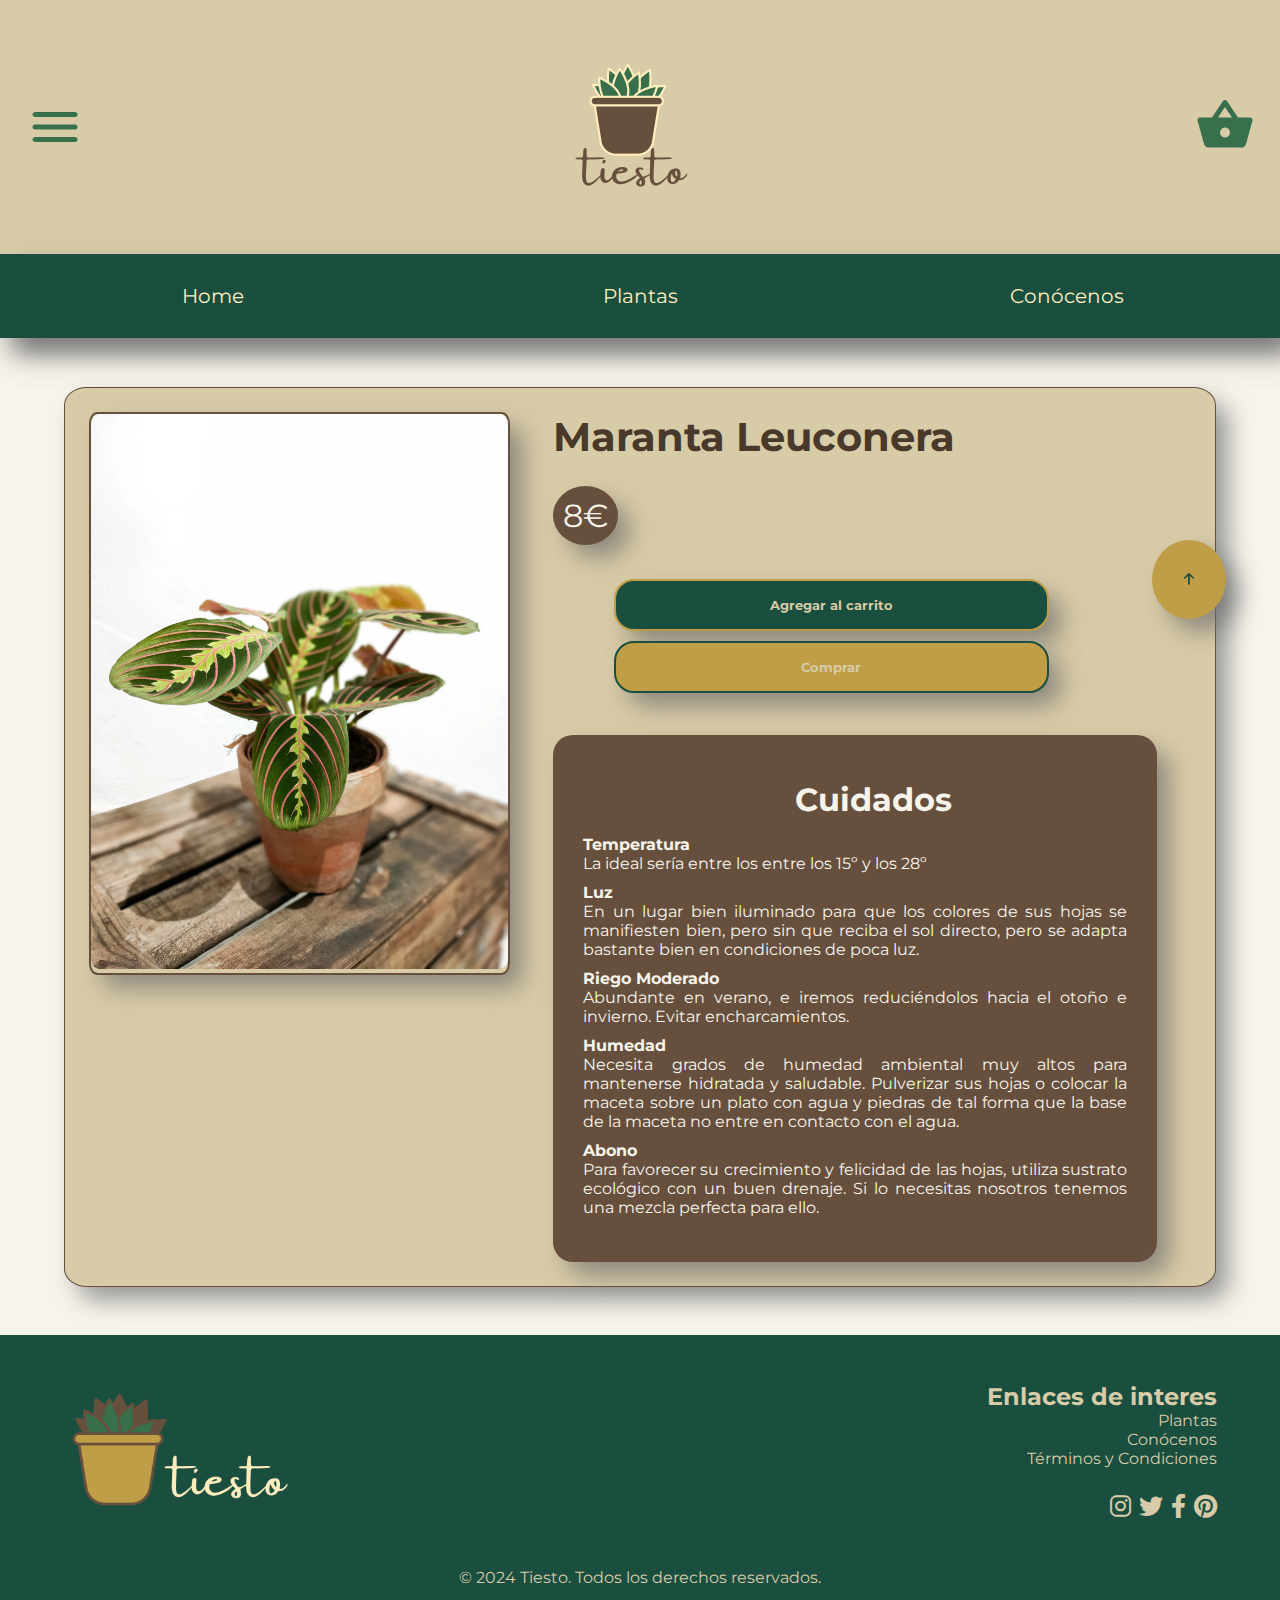
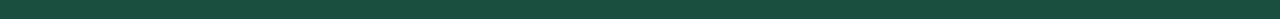
<file: maranta.html>
<!DOCTYPE html>
<html lang="es">
<head>
    <meta charset="UTF-8">
    <meta name="viewport" content="width=device-width, initial-scale=1.0">
    <meta name="description" content="tienda de plantas">
    <meta name="keywords" content="plantas, vida, alegria, verde">
    <meta name="language" content="Spanish">
    <title>Maranta Leuconera</title>
    <link rel="preconnect" href="https://fonts.googleapis.com">
    <link rel="preconnect" href="https://fonts.gstatic.com" crossorigin>
    <link href="https://fonts.googleapis.com/css2?family=Montserrat:ital,wght@0,100..900;1,100..900&display=swap" rel="stylesheet">
    <link href="https://fonts.googleapis.com/css2?family=DM+Serif+Display:ital@0;1&display=swap" rel="stylesheet">
    <link rel="stylesheet" href="https://cdnjs.cloudflare.com/ajax/libs/font-awesome/6.0.0-beta3/css/all.min.css">
    <link rel="stylesheet" href="./css/styles.css">
    <script defer src="js/producto.js"></script>
</head>
<body>
    <!-- headers comunes en todos los html -->
    <!-- los colores de los iconos del header van en consonancia al logo -->
    <header class="header">
           <div class="header__principal">
               <div class="header__menu"><img class="header__icon header__icon--menu" src="./imgs/icons/barras_menu_verde.png" alt="barras de menu"></div>
               <div class="header__logo">
                   <a href="index.html"><img class="header__img" src="./imgs/logos/fondo_beige_grande.png" alt="logo"></a>   
               </div>
               <div class="header__carrito">
                   <a href="carrito.html"><img class="header__icon" src="imgs/icons/cesta__verde.png" alt="cesta_carrito"></a>  
               </div>
           </div>
           <nav class="nav">
               <ul class="nav__ul">
                   <li class="nav__li"><a class="nav__a" href="index.html">Home</a></li>
                   <li class="nav__li"><a class="nav__a" href="catalogo.html">Plantas</a></li>
                   <li class="nav__li"><a class="nav__a" href="sobremi.html">Conócenos</a></li> 
               </ul> 
           </nav>
   </header>
   <main class="main main--producto">
         <!-- En los atributos de section estamos poniendo los datos que almacenaremos en el localStorage para poder añadir productos a la cesta -->
        <section class="producto" data-id="4" data-name="Maranta Leuconera" data-price="8" data-img="./imgs/photos/productos/maranta_leuconera_red_stripe.webp">
            <div class="producto__photo">
                <img class="producto__img" src="./imgs/photos/productos/maranta_leuconera_red_stripe.webp" alt="maranta leuconera">
            </div>
            <div class="producto__content">
                <div class="producto__info">
                    <div class="producto__div">
                        <h1 class="producto__h1">Maranta Leuconera</h1>
                        <span class="producto__span">8€</span>
                    </div>
                    <div class="producto__botones">
                        <button title="Añadir a carrito" type="button" id="producto__boton" class="producto__button producto__button--carrito">Agregar al carrito</button>
                        <button title="Boton pago" type="button" class="producto__button producto__button--pago"><a class="producto__a" href="pago.html">Comprar</a></button>
                </div>
                </div>
                <div class="producto__texto">
                    <h3 class="producto__h3">Cuidados</h3>
                    <ul class="producto__ul">
                        <li class="producto__li"><strong class="producto__strong">Temperatura</strong><br>La ideal sería entre los entre los 15º y los 28º</li>
                        <li class="producto__li"><strong class="producto__strong">Luz</strong><br>En un lugar bien iluminado para que los colores de sus hojas se manifiesten bien, pero sin que reciba el sol directo, pero se adapta bastante bien en condiciones de poca luz.</li>
                        <li class="producto__li"><strong class="producto__strong">Riego Moderado</strong><br>Abundante en verano, e iremos reduciéndolos hacia el otoño e invierno. Evitar encharcamientos.</li>
                        <li class="producto__li"><strong class="producto__strong">Humedad</strong><br>Necesita grados de humedad ambiental muy altos para mantenerse hidratada y saludable. Pulverizar sus hojas o colocar la maceta sobre un plato con agua y piedras de tal forma que la base de la maceta no entre en contacto con el agua.</li>
                        <li class="producto__li"><strong class="producto__strong">Abono</strong><br>Para favorecer su crecimiento y felicidad de las hojas, utiliza sustrato ecológico con un buen drenaje. Si lo necesitas nosotros tenemos una mezcla perfecta para ello.</li>
                    </ul>
                </div>
            </div>
       </section>
       <button title="ir arriba" class="scroll"><i class="fa-solid fa-arrow-up"></i></button>
    </main>
    <!-- footer comnunes en todos los html -->
    <footer class="footer">
        <div class="footer__main">
            <div class="footer__icon">
                <a href="index.html" class="footer__logo"><img loading="lazy" class="footer__img" src="./imgs/logos/logo_footer_final.png" alt="footer logo"></a>
            </div>
            
            <div class="footer__enlaces">
                <div class="footer__container">
                    <h3 class="footer__h3">Enlaces de interes</h3>
                    <ul class="footer__links">
                        <li class="footer__li"><a class="footer__a" href="catalogo.html">Plantas</a></li>
                        <li class="footer__li"><a class="footer__a" href="sobremi.html">Conócenos</a></li>
                        <li class="footer__li"><a class="footer__a" href="t&c.html">Términos y Condiciones</a></li>  
                    </ul>
                </div> 
                <!-- no le pongo nombres a los enlaces de las rrss por un criterio estético -->
                <div class="rrss">
                    <a class="rrss__icon" href="https://www.instagram.com" target="_blank"><i class="fab fa-instagram"></i></a>
                    <a class="rrss__icon" href="https://www.twitter.com" target="_blank"><i class="fab fa-twitter"></i></a>
                    <a class="rrss__icon" href="https://www.facebook.com" target="_blank"><i class="fab fa-facebook-f"></i></a>
                    <a class="rrss__icon" href="https://www.pinterest.com" target="_blank"><i class="fab fa-pinterest"></i></a>
                </div>     
            </div>
        </div>  
        <p class="footer__p">&copy; 2024 Tiesto. Todos los derechos reservados.</p>
    </footer>
    

</body>
</html>
</file>
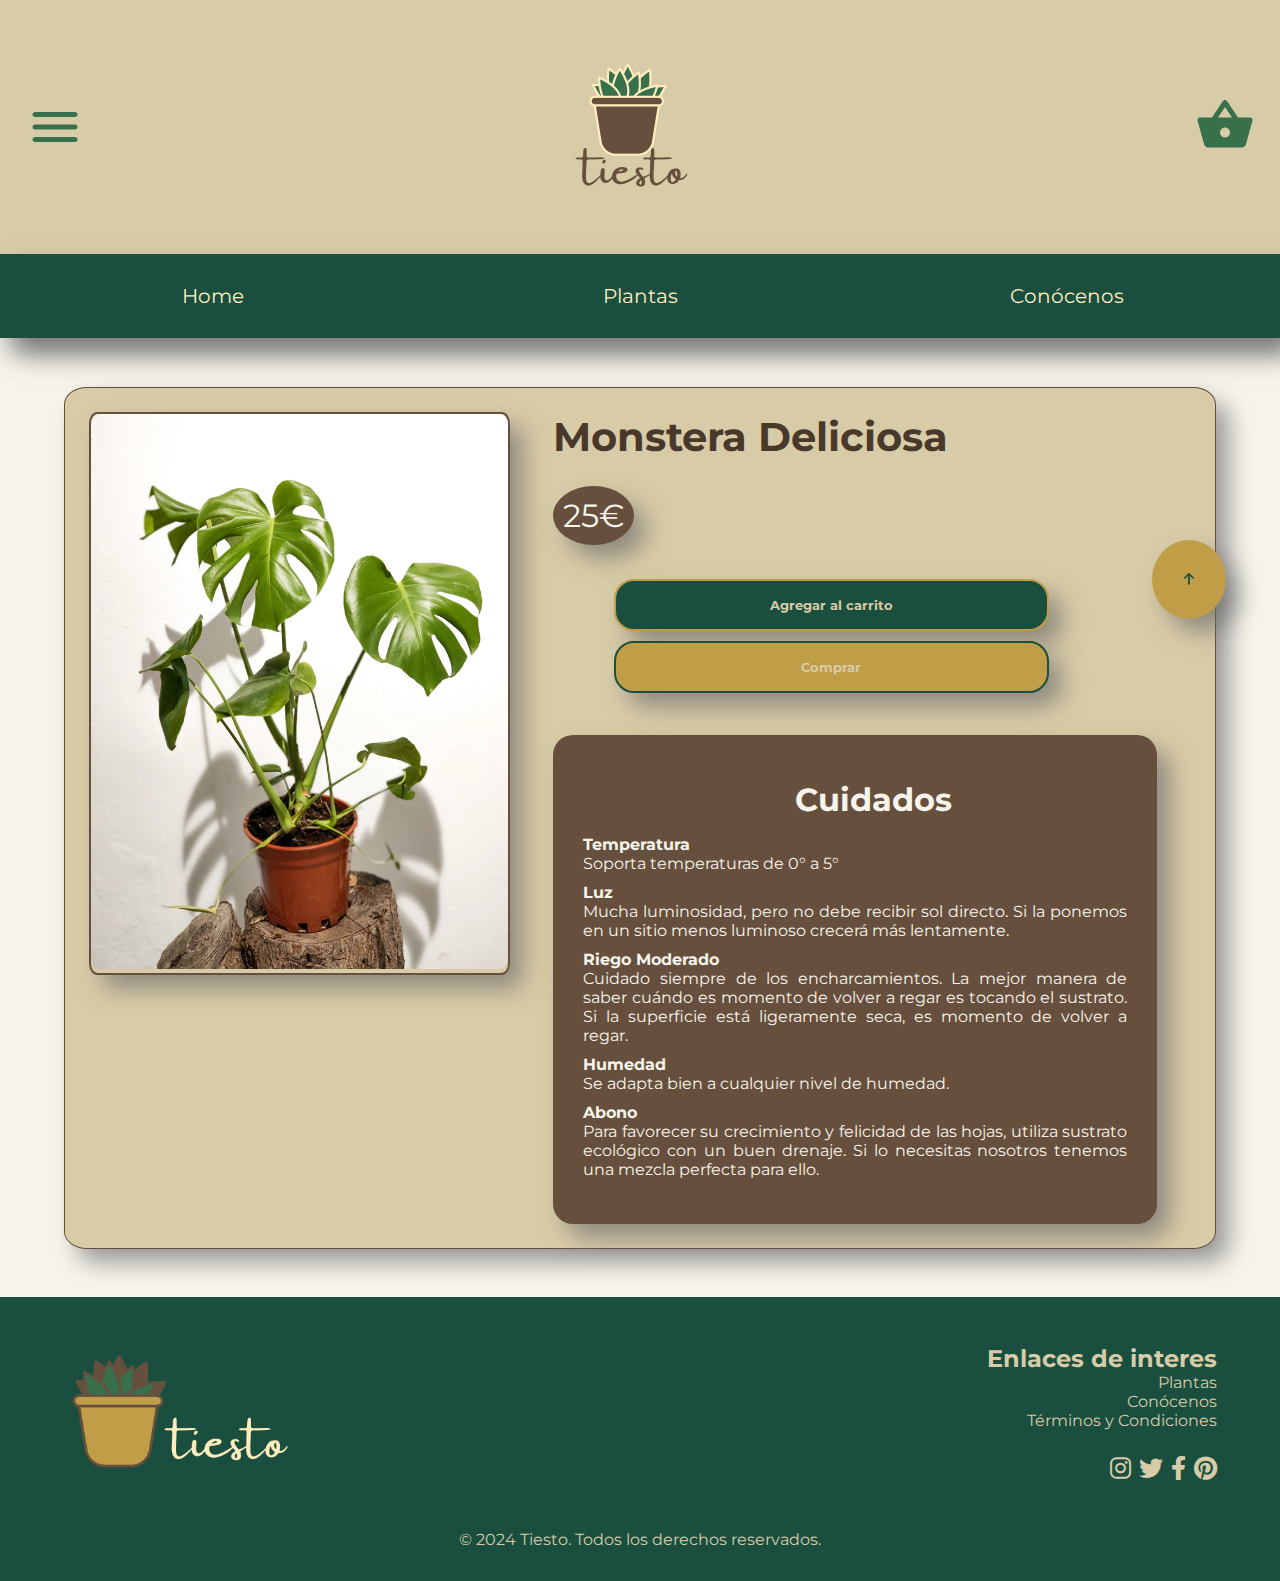
<file: monstera.html>
<!DOCTYPE html>
<html lang="es">
<head>
    <meta charset="UTF-8">
    <meta name="viewport" content="width=device-width, initial-scale=1.0">
    <meta name="description" content="tienda de plantas">
    <meta name="keywords" content="plantas, vida, alegria, verde">
    <meta name="language" content="Spanish">
    <title>Monstera Deliciosa</title>
    <link rel="preconnect" href="https://fonts.googleapis.com">
    <link rel="preconnect" href="https://fonts.gstatic.com" crossorigin>
    <link href="https://fonts.googleapis.com/css2?family=Montserrat:ital,wght@0,100..900;1,100..900&display=swap" rel="stylesheet">
    <link href="https://fonts.googleapis.com/css2?family=DM+Serif+Display:ital@0;1&display=swap" rel="stylesheet">
    <link rel="stylesheet" href="https://cdnjs.cloudflare.com/ajax/libs/font-awesome/6.0.0-beta3/css/all.min.css">
    <link rel="stylesheet" href="./css/styles.css">
    <script defer src="js/producto.js"></script>
</head>
<body>
    <!-- headers comunes en todos los html -->
    <!-- los colores de los iconos del header van en consonancia al logo -->
    <header class="header">
           <div class="header__principal">
               <div class="header__menu"><img class="header__icon header__icon--menu" src="./imgs/icons/barras_menu_verde.png" alt="barras de menu"></div>
               <div class="header__logo">
                   <a href="index.html"><img class="header__img" src="./imgs/logos/fondo_beige_grande.png" alt="logo"></a>   
               </div>
               <div class="header__carrito">
                   <a href="carrito.html"><img class="header__icon" src="imgs/icons/cesta__verde.png" alt="cesta_carrito"></a>  
               </div>
           </div>
           <nav class="nav">
               <ul class="nav__ul">
                   <li class="nav__li"><a class="nav__a" href="index.html">Home</a></li>
                   <li class="nav__li"><a class="nav__a" href="catalogo.html">Plantas</a></li>
                   <li class="nav__li"><a class="nav__a" href="sobremi.html">Conócenos</a></li> 
               </ul> 
           </nav>
   </header>
   <main class="main main--producto">
         <!-- En los atributos de section estamos poniendo los datos que almacenaremos en el localStorage para poder añadir productos a la cesta -->
        <section class="producto" data-id="5" data-name="Monstera Deliciosa" data-price="25" data-img="./imgs/photos/productos/monstera__deliciosa.webp">
            <div class="producto__photo">
                <img class="producto__img" src="./imgs/photos/productos/monstera__deliciosa.webp" alt="monstera__deliciosa">
            </div>
            <div class="producto__content">
                <div class="producto__info">
                    <div class="producto__div">
                        <h1 class="producto__h1">Monstera Deliciosa</h1>
                        <span class="producto__span">25€</span>
                    </div>
                    <div class="producto__botones">
                        <button title="Añadir a carrito" type="button" class="producto__button producto__button--carrito">Agregar al carrito</button>
                        <button title="Boton pago" type="button" class="producto__button producto__button--pago"><a class="producto__a" href="pago.html">Comprar</a></button>
                    </div>
                </div>
                <div class="producto__texto">
                    <h3 class="producto__h3">Cuidados</h3>
                    <ul class="producto__ul">
                        <li class="producto__li"><strong class="producto__strong">Temperatura</strong><br>Soporta temperaturas de 0° a 5°</li>
                        <li class="producto__li"><strong class="producto__strong">Luz</strong><br>Mucha luminosidad, pero no debe recibir sol directo. Si la ponemos en un sitio menos luminoso crecerá más lentamente.</li>
                        <li class="producto__li"><strong class="producto__strong">Riego Moderado</strong><br>Cuidado siempre de los encharcamientos. La mejor manera de saber cuándo es momento de volver a regar es tocando el sustrato. Si la superficie está ligeramente seca, es momento de volver a regar.</li>
                        <li class="producto__li"><strong class="producto__strong">Humedad</strong><br>Se adapta bien a cualquier nivel de humedad.</li>
                        <li class="producto__li"><strong class="producto__strong">Abono</strong><br>Para favorecer su crecimiento y felicidad de las hojas, utiliza sustrato ecológico con un buen drenaje. Si lo necesitas nosotros tenemos una mezcla perfecta para ello.</li>
                    </ul>
                </div>
            </div>

       </section>
       <button title="ir arriba" class="scroll"><i class="fa-solid fa-arrow-up"></i></button>
    </main>
    <!-- footer comnunes en todos los html -->
    <footer class="footer">
        <div class="footer__main">
            <div class="footer__icon">
                <a href="index.html" class="footer__logo"><img loading="lazy" class="footer__img" src="./imgs/logos/logo_footer_final.png" alt="footer logo"></a>
            </div>
            
            <div class="footer__enlaces">
                <div class="footer__container">
                    <h3 class="footer__h3">Enlaces de interes</h3>
                    <ul class="footer__links">
                        <li class="footer__li"><a class="footer__a" href="catalogo.html">Plantas</a></li>
                        <li class="footer__li"><a class="footer__a" href="sobremi.html">Conócenos</a></li>
                        <li class="footer__li"><a class="footer__a" href="t&c.html">Términos y Condiciones</a></li>  
                    </ul>
                </div> 
                <!-- no le pongo nombres a los enlaces de las rrss por un criterio estético -->
                <div class="rrss">
                    <a class="rrss__icon" href="https://www.instagram.com" target="_blank"><i class="fab fa-instagram"></i></a>
                    <a class="rrss__icon" href="https://www.twitter.com" target="_blank"><i class="fab fa-twitter"></i></a>
                    <a class="rrss__icon" href="https://www.facebook.com" target="_blank"><i class="fab fa-facebook-f"></i></a>
                    <a class="rrss__icon" href="https://www.pinterest.com" target="_blank"><i class="fab fa-pinterest"></i></a>
                </div>     
            </div>
        </div>  
        <p class="footer__p">&copy; 2024 Tiesto. Todos los derechos reservados.</p>
    </footer>
    

</body>
</html>
</file>
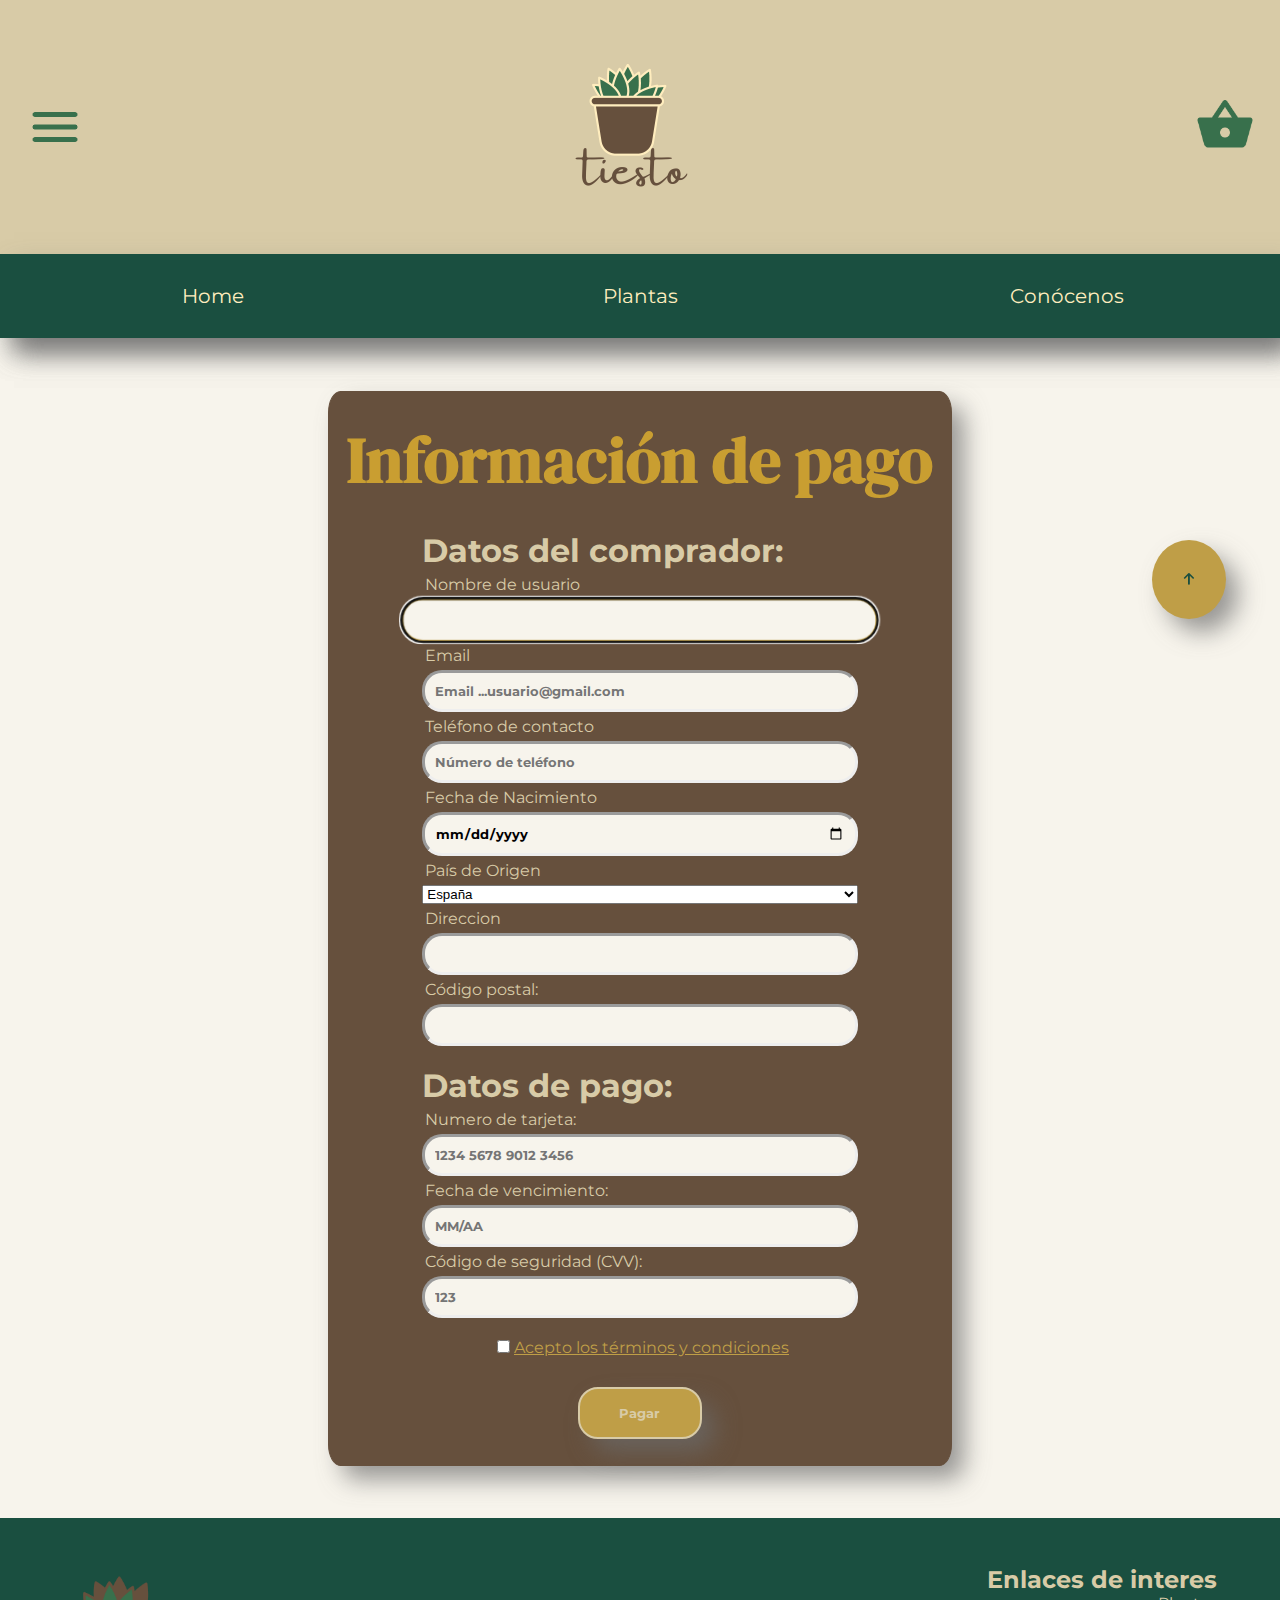
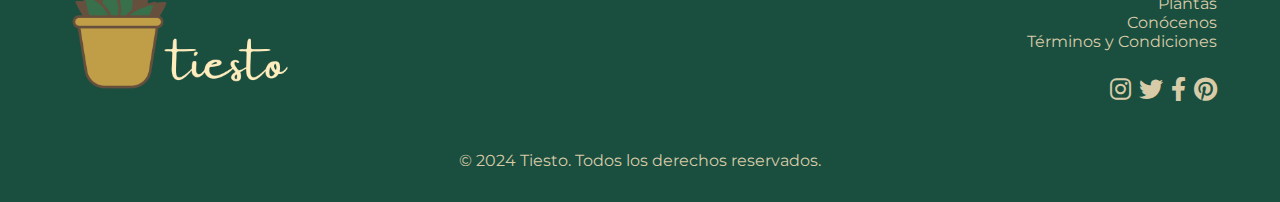
<file: pago.html>
<!DOCTYPE html>
<html lang="es">
<head>
    <meta charset="UTF-8">
    <meta name="viewport" content="width=device-width, initial-scale=1.0">
    <meta name="description" content="tienda de plantas">
    <meta name="keywords" content="plantas, vida, alegria, verde">
    <meta name="language" content="Spanish">
    <title>Monstera Deliciosa</title>
    <link rel="preconnect" href="https://fonts.googleapis.com">
    <link rel="preconnect" href="https://fonts.gstatic.com" crossorigin>
    <link href="https://fonts.googleapis.com/css2?family=Montserrat:ital,wght@0,100..900;1,100..900&display=swap" rel="stylesheet">
    <link href="https://fonts.googleapis.com/css2?family=DM+Serif+Display:ital@0;1&display=swap" rel="stylesheet">
    <link rel="stylesheet" href="https://cdnjs.cloudflare.com/ajax/libs/font-awesome/6.0.0-beta3/css/all.min.css">
    <link rel="stylesheet" href="./css/styles.css">
    <script defer src="js/formulario.js"></script>
</head>
<body>
    <!-- headers comunes en todos los html -->
    <!-- los colores de los iconos del header van en consonancia al logo -->
    <header class="header">
           <div class="header__principal">
               <div class="header__menu"><img class="header__icon header__icon--menu" src="./imgs/icons/barras_menu_verde.png" alt="barras de menu"></div>
               <div class="header__logo">
                   <a href="index.html"><img class="header__img" src="./imgs/logos/fondo_beige_grande.png" alt="logo"></a>   
               </div>
               <div class="header__carrito">
                   <a href="carrito.html"><img class="header__icon" src="imgs/icons/cesta__verde.png" alt="cesta_carrito"></a>  
               </div>
           </div>
           <nav class="nav">
               <ul class="nav__ul">
                   <li class="nav__li"><a class="nav__a" href="index.html">Home</a></li>
                   <li class="nav__li"><a class="nav__a" href="catalogo.html">Plantas</a></li>
                   <li class="nav__li"><a class="nav__a" href="sobremi.html">Conócenos</a></li> 
               </ul> 
           </nav>
   </header>

   <main class="pago">
        <section class="pago__section">
        <!-- Para esto utilice un action que nos proporciomó el profesor en clase -->
        <form class="pago__form" action="https://ecampus.rocks/test-forms.php" method="get">
            <h1 class="pago__h1">Información de pago</h1>

            <div class="pago__div">
                <h3 class="pago__h3">Datos del comprador:</h3>
                <label class="pago__label" for="nombre_usuario">Nombre de usuario</label>
                <input class="pago__input" id="nombre_usuario" type="text" autofocus name="usuario" required>
                
                <label class="pago__label" for="email">Email</label>
                <input class="pago__input" id="email" type="email" name="email" placeholder="Email ...usuario@gmail.com" required>

                <label class="pago__label" for="tel">Teléfono de contacto</label>
                <input class="pago__input" id="tel" type="tel" name="tel" placeholder="Número de teléfono" required>

                <label class="pago__label" for="fechanacimiento">Fecha de Nacimiento</label>
                <input class="pago__input" id="fechanacimiento" type="date" name="fechanacimiento" min="1920-01-01" max="2024-09-01" required>
                
                <label class="pago__label"  for="pais">País de Origen</label>
                    <select class="pago__select" id="pais" name="pais"> 
                        <option value="SP">Selecciona un país</option>
                        <option value="AF">Afganistán</option>
                        <option value="AL">Albania</option>
                        <option value="DE">Alemania</option>
                        <option value="AD">Andorra</option>
                        <option value="AO">Angola</option>
                        <option value="AI">Anguilla</option>
                        <option value="AQ">Antártida</option>
                        <option value="AG">Antigua y Barbuda</option>
                        <option value="AN">Antillas Holandesas</option>
                        <option value="SA">Arabia Saudí</option>
                        <option value="DZ">Argelia</option>
                        <option value="AR">Argentina</option>
                        <option value="AM">Armenia</option>
                        <option value="AW">Aruba</option>
                        <option value="AU">Australia</option>
                        <option value="AT">Austria</option>
                        <option value="AZ">Azerbaiyán</option>
                        <option value="BS">Bahamas</option>
                        <option value="BH">Bahrein</option>
                        <option value="BD">Bangladesh</option>
                        <option value="BB">Barbados</option>
                        <option value="BE">Bélgica</option>
                        <option value="BZ">Belice</option>
                        <option value="BJ">Benin</option>
                        <option value="BM">Bermudas</option>
                        <option value="BY">Bielorrusia</option>
                        <option value="MM">Birmania</option>
                        <option value="BO">Bolivia</option>
                        <option value="BA">Bosnia y Herzegovina</option>
                        <option value="BW">Botswana</option>
                        <option value="BR">Brasil</option>
                        <option value="BN">Brunei</option>
                        <option value="BG">Bulgaria</option>
                        <option value="BF">Burkina Faso</option>
                        <option value="BI">Burundi</option>
                        <option value="BT">Bután</option>
                        <option value="CV">Cabo Verde</option>
                        <option value="KH">Camboya</option>
                        <option value="CM">Camerún</option>
                        <option value="CA">Canadá</option>
                        <option value="TD">Chad</option>
                        <option value="CL">Chile</option>
                        <option value="CN">China</option>
                        <option value="CY">Chipre</option>
                        <option value="VA">Ciudad del Vaticano (Santa Sede)</option>
                        <option value="CO">Colombia</option>
                        <option value="KM">Comores</option>
                        <option value="CG">Congo</option>
                        <option value="CD">Congo, República Democrática del</option>
                        <option value="KR">Corea</option>
                        <option value="KP">Corea del Norte</option>
                        <option value="CI">Costa de Marfíl</option>
                        <option value="CR">Costa Rica</option>
                        <option value="HR">Croacia (Hrvatska)</option>
                        <option value="CU">Cuba</option>
                        <option value="DK">Dinamarca</option>
                        <option value="DJ">Djibouti</option>
                        <option value="DM">Dominica</option>
                        <option value="EC">Ecuador</option>
                        <option value="EG">Egipto</option>
                        <option value="SV">El Salvador</option>
                        <option value="AE">Emiratos Árabes Unidos</option>
                        <option value="ER">Eritrea</option>
                        <option value="SI">Eslovenia</option>
                        <option value="ES" selected>España</option>
                        <option value="US">Estados Unidos</option>
                        <option value="EE">Estonia</option>
                        <option value="ET">Etiopía</option>
                        <option value="FJ">Fiji</option>
                        <option value="PH">Filipinas</option>
                        <option value="FI">Finlandia</option>
                        <option value="FR">Francia</option>
                        <option value="GA">Gabón</option>
                        <option value="GM">Gambia</option>
                        <option value="GE">Georgia</option>
                        <option value="GH">Ghana</option>
                        <option value="GI">Gibraltar</option>
                        <option value="GD">Granada</option>
                        <option value="GR">Grecia</option>
                        <option value="GL">Groenlandia</option>
                        <option value="GP">Guadalupe</option>
                        <option value="GU">Guam</option>
                        <option value="GT">Guatemala</option>
                        <option value="GY">Guayana</option>
                        <option value="GF">Guayana Francesa</option>
                        <option value="GN">Guinea</option>
                        <option value="GQ">Guinea Ecuatorial</option>
                        <option value="GW">Guinea-Bissau</option>
                        <option value="HT">Haití</option>
                        <option value="HN">Honduras</option>
                        <option value="HU">Hungría</option>
                        <option value="IN">India</option>
                        <option value="ID">Indonesia</option>
                        <option value="IQ">Irak</option>
                        <option value="IR">Irán</option>
                        <option value="IE">Irlanda</option>
                        <option value="BV">Isla Bouvet</option>
                        <option value="CX">Isla de Christmas</option>
                        <option value="IS">Islandia</option>
                        <option value="KY">Islas Caimán</option>
                        <option value="CK">Islas Cook</option>
                        <option value="CC">Islas de Cocos o Keeling</option>
                        <option value="FO">Islas Faroe</option>
                        <option value="HM">Islas Heard y McDonald</option>
                        <option value="FK">Islas Malvinas</option>
                        <option value="MP">Islas Marianas del Norte</option>
                        <option value="MH">Islas Marshall</option>
                        <option value="UM">Islas menores de Estados Unidos</option>
                        <option value="PW">Islas Palau</option>
                        <option value="SB">Islas Salomón</option>
                        <option value="SJ">Islas Svalbard y Jan Mayen</option>
                        <option value="TK">Islas Tokelau</option>
                        <option value="TC">Islas Turks y Caicos</option>
                        <option value="VI">Islas Vírgenes (EEUU)</option>
                        <option value="VG">Islas Vírgenes (Reino Unido)</option>
                        <option value="WF">Islas Wallis y Futuna</option>
                        <option value="IL">Israel</option>
                        <option value="IT">Italia</option>
                        <option value="JM">Jamaica</option>
                        <option value="JP">Japón</option>
                        <option value="JO">Jordania</option>
                        <option value="KZ">Kazajistán</option>
                        <option value="KE">Kenia</option>
                        <option value="KG">Kirguizistán</option>
                        <option value="KI">Kiribati</option>
                        <option value="KW">Kuwait</option>
                        <option value="LA">Laos</option>
                        <option value="LS">Lesotho</option>
                        <option value="LV">Letonia</option>
                        <option value="LB">Líbano</option>
                        <option value="LR">Liberia</option>
                        <option value="LY">Libia</option>
                        <option value="LI">Liechtenstein</option>
                        <option value="LT">Lituania</option>
                        <option value="LU">Luxemburgo</option>
                        <option value="MK">Macedonia, Ex-República Yugoslava de</option>
                        <option value="MG">Madagascar</option>
                        <option value="MY">Malasia</option>
                        <option value="MW">Malawi</option>
                        <option value="MV">Maldivas</option>
                        <option value="ML">Malí</option>
                        <option value="MT">Malta</option>
                        <option value="MA">Marruecos</option>
                        <option value="MQ">Martinica</option>
                        <option value="MU">Mauricio</option>
                        <option value="MR">Mauritania</option>
                        <option value="YT">Mayotte</option>
                        <option value="MX">México</option>
                        <option value="FM">Micronesia</option>
                        <option value="MD">Moldavia</option>
                        <option value="MC">Mónaco</option>
                        <option value="MN">Mongolia</option>
                        <option value="MS">Montserrat</option>
                        <option value="MZ">Mozambique</option>
                        <option value="NA">Namibia</option>
                        <option value="NR">Nauru</option>
                        <option value="NP">Nepal</option>
                        <option value="NI">Nicaragua</option>
                        <option value="NE">Níger</option>
                        <option value="NG">Nigeria</option>
                        <option value="NU">Niue</option>
                        <option value="NF">Norfolk</option>
                        <option value="NO">Noruega</option>
                        <option value="NC">Nueva Caledonia</option>
                        <option value="NZ">Nueva Zelanda</option>
                        <option value="OM">Omán</option>
                        <option value="NL">Países Bajos</option>
                        <option value="PA">Panamá</option>
                        <option value="PG">Papúa Nueva Guinea</option>
                        <option value="PK">Paquistán</option>
                        <option value="PY">Paraguay</option>
                        <option value="PE">Perú</option>
                        <option value="PN">Pitcairn</option>
                        <option value="PF">Polinesia Francesa</option>
                        <option value="PL">Polonia</option>
                        <option value="PT">Portugal</option>
                        <option value="PR">Puerto Rico</option>
                        <option value="QA">Qatar</option>
                        <option value="UK">Reino Unido</option>
                        <option value="CF">República Centroafricana</option>
                        <option value="CZ">República Checa</option>
                        <option value="ZA">República de Sudáfrica</option>
                        <option value="DO">República Dominicana</option>
                        <option value="SK">República Eslovaca</option>
                        <option value="RE">Reunión</option>
                        <option value="RW">Ruanda</option>
                        <option value="RO">Rumania</option>
                        <option value="RU">Rusia</option>
                        <option value="EH">Sahara Occidental</option>
                        <option value="KN">Saint Kitts y Nevis</option>
                        <option value="WS">Samoa</option>
                        <option value="AS">Samoa Americana</option>
                        <option value="SM">San Marino</option>
                        <option value="VC">San Vicente y Granadinas</option>
                        <option value="SH">Santa Helena</option>
                        <option value="LC">Santa Lucía</option>
                        <option value="ST">Santo Tomé y Príncipe</option>
                        <option value="SN">Senegal</option>
                        <option value="SC">Seychelles</option>
                        <option value="SL">Sierra Leona</option>
                        <option value="SG">Singapur</option>
                        <option value="SY">Siria</option>
                        <option value="SO">Somalia</option>
                        <option value="LK">Sri Lanka</option>
                        <option value="PM">St Pierre y Miquelon</option>
                        <option value="SZ">Suazilandia</option>
                        <option value="SD">Sudán</option>
                        <option value="SE">Suecia</option>
                        <option value="CH">Suiza</option>
                        <option value="SR">Surinam</option>
                        <option value="TH">Tailandia</option>
                        <option value="TW">Taiwán</option>
                        <option value="TZ">Tanzania</option>
                        <option value="TJ">Tayikistán</option>
                        <option value="TF">Territorios franceses del Sur</option>
                        <option value="TP">Timor Oriental</option>
                        <option value="TG">Togo</option>
                        <option value="TO">Tonga</option>
                        <option value="TT">Trinidad y Tobago</option>
                        <option value="TN">Túnez</option>
                        <option value="TM">Turkmenistán</option>
                        <option value="TR">Turquía</option>
                        <option value="TV">Tuvalu</option>
                        <option value="UA">Ucrania</option>
                        <option value="UG">Uganda</option>
                        <option value="UY">Uruguay</option>
                        <option value="UZ">Uzbekistán</option>
                        <option value="VU">Vanuatu</option>
                        <option value="VE">Venezuela</option>
                        <option value="VN">Vietnam</option>
                        <option value="YE">Yemen</option>
                        <option value="YU">Yugoslavia</option>
                        <option value="ZM">Zambia</option>
                        <option value="ZW">Zimbabue</option>
                    </select>
                <label class="pago__label" for="direccion">Direccion</label>
                <input class="pago__input" id="direccion" type="text" name="direccion" required>
                
                <label class="pago__label" for="codigopostal">Código postal:</label>
                <input id="codigopostal" class="pago__input" type="number" name="codigo_postal"
                required>

            </div>
            <div class="pago__div">
                <h3 class="pago__h3">Datos de pago:</h3>
                <label class="pago__label" for="tarjeta">Numero de tarjeta:</label>
                <input id="tarjeta" class="pago__input" type="text" name="tarjeta"
                placeholder="1234 5678 9012 3456" required maxlength="16">

                <label class="pago__label" for="caducidad">Fecha de vencimiento:</label>
                <input id="caducidad" class="pago__input" type="text" name="caducidad" placeholder="MM/AA" required>

                <label class="pago__label" for="cvv">Código de seguridad (CVV):</label>
                <input id="cvv" class="pago__input" type="text" name="cvv" placeholder="123" required>
            </div>

            <div class="pago__tyc">
                <label class="pago__label" for="tyc"></label>
                <input id="tyc" class="tyc" type="checkbox" name="términos" required>
                <a class="pago__a pago__a--tyc" href="t&c.html">Acepto los términos y condiciones</a>
            </div>
    
            <div class="pago__botones">
                <button title="Confirmar pago" class="pago__boton" type="submit" value="Enviar">Pagar</button>
            </div>

        </form>
    </section>
    <button title="ir arriba" class="scroll"><i class="fa-solid fa-arrow-up"></i></button>
   </main>

   <!-- footer comnunes en todos los html -->
   <footer class="footer">
    <div class="footer__main">
        <div class="footer__icon">
            <a href="index.html" class="footer__logo"><img loading="lazy" class="footer__img" src="./imgs/logos/logo_footer_final.png" alt="footer logo"></a>
        </div>
        
        <div class="footer__enlaces">
            <div class="footer__container">
                <h3 class="footer__h3">Enlaces de interes</h3>
                <ul class="footer__links">
                    <li class="footer__li"><a class="footer__a" href="catalogo.html">Plantas</a></li>
                    <li class="footer__li"><a class="footer__a" href="sobremi.html">Conócenos</a></li>
                    <li class="footer__li"><a class="footer__a" href="t&c.html">Términos y Condiciones</a></li>  
                </ul>
            </div> 
            <!-- no le pongo nombres a los enlaces de las rrss por un criterio estético -->
            <div class="rrss">
                <a class="rrss__icon" href="https://www.instagram.com" target="_blank"><i class="fab fa-instagram"></i></a>
                <a class="rrss__icon" href="https://www.twitter.com" target="_blank"><i class="fab fa-twitter"></i></a>
                <a class="rrss__icon" href="https://www.facebook.com" target="_blank"><i class="fab fa-facebook-f"></i></a>
                <a class="rrss__icon" href="https://www.pinterest.com" target="_blank"><i class="fab fa-pinterest"></i></a>
            </div>     
        </div>
    </div>  
    <p class="footer__p">&copy; 2024 Tiesto. Todos los derechos reservados.</p>
</footer>

</body>
</html>
</file>
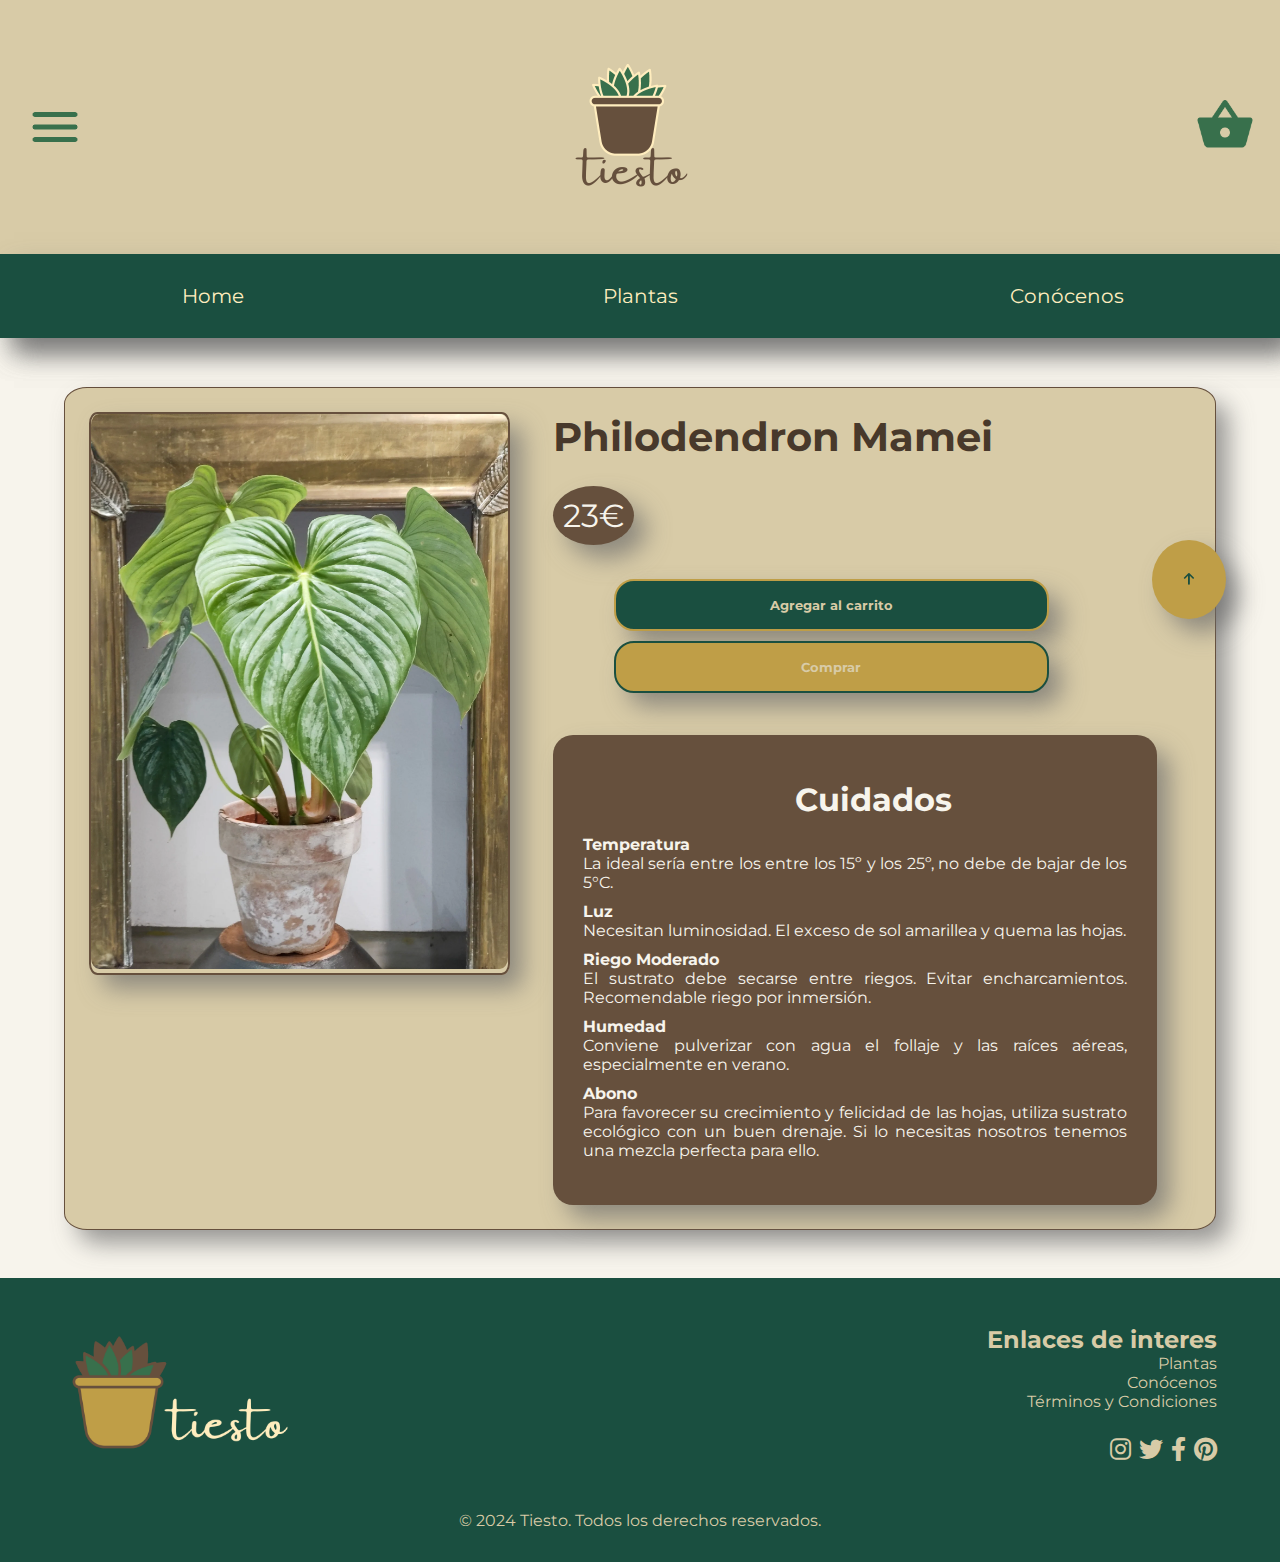
<file: philodendron.html>
<!DOCTYPE html>
<html lang="es">
<head>
    <meta charset="UTF-8">
    <meta name="viewport" content="width=device-width, initial-scale=1.0">
    <meta name="description" content="tienda de plantas">
    <meta name="keywords" content="plantas, vida, alegria, verde">
    <meta name="language" content="Spanish">
    <title>Philodendron</title>
    <link rel="preconnect" href="https://fonts.googleapis.com">
    <link rel="preconnect" href="https://fonts.gstatic.com" crossorigin>
    <link href="https://fonts.googleapis.com/css2?family=Montserrat:ital,wght@0,100..900;1,100..900&display=swap" rel="stylesheet">
    <link href="https://fonts.googleapis.com/css2?family=DM+Serif+Display:ital@0;1&display=swap" rel="stylesheet">
    <link rel="stylesheet" href="https://cdnjs.cloudflare.com/ajax/libs/font-awesome/6.0.0-beta3/css/all.min.css">
    <link rel="stylesheet" href="./css/styles.css">
    <script defer src="js/producto.js"></script>
</head>
<body>
    <!-- headers comunes en todos los html -->
    <!-- los colores de los iconos del header van en consonancia al logo -->
   <header class="header">
           <div class="header__principal">
               <div class="header__menu"><img class="header__icon header__icon--menu" src="./imgs/icons/barras_menu_verde.png" alt="barras de menu"></div>
               <div class="header__logo">
                   <a href="index.html"><img class="header__img" src="./imgs/logos/fondo_beige_grande.png" alt="logo"></a>   
               </div>
               <div class="header__carrito">
                   <a href="carrito.html"><img class="header__icon" src="imgs/icons/cesta__verde.png" alt="cesta_carrito"></a>  
               </div>
           </div>
           <nav class="nav">
               <ul class="nav__ul">
                   <li class="nav__li"><a class="nav__a" href="index.html">Home</a></li>
                   <li class="nav__li"><a class="nav__a" href="catalogo.html">Plantas</a></li>
                   <li class="nav__li"><a class="nav__a" href="sobremi.html">Conócenos</a></li> 
               </ul> 
           </nav>
   </header>
   <main class="main main--producto">
     <!-- En los atributos de section estamos poniendo los datos que almacenaremos en el localStorage para poder añadir productos a la cesta -->
        <section class="producto" data-id="6" data-name="Philodendron Mamei" data-price="23" data-img="./imgs/photos/productos/philodendron_mamei.webp">
            <div class="producto__photo">
                <img class="producto__img" src="./imgs/photos/productos/philodendron_mamei.webp" alt="philodendron mamei">
            </div>
            <div class="producto__content">
                <div class="producto__info">
                    <div class="producto__div">
                        <h1 class="producto__h1">Philodendron Mamei</h1>
                        <span class="producto__span">23€</span>
                    </div>
                    <div class="producto__botones">
                        <button title="Añadir a carrito" type="button" class="producto__button producto__button--carrito">Agregar al carrito</button>
                        <button title="Boton pago" type="button" class="producto__button producto__button--pago"><a class="producto__a" href="pago.html">Comprar</a></button>
                </div>
                </div>
                <div class="producto__texto">
                    <h3 class="producto__h3">Cuidados</h3>
                    <ul class="producto__ul">
                        <li class="producto__li"><strong class="producto__strong">Temperatura</strong><br>La ideal sería entre los entre los 15º y los 25º, no debe de bajar de los 5°C.</li>
                        <li class="producto__li"><strong class="producto__strong">Luz</strong><br>Necesitan luminosidad. El exceso de sol amarillea y quema las hojas.</li>
                        <li class="producto__li"><strong class="producto__strong">Riego Moderado</strong><br>El sustrato debe secarse entre riegos. Evitar encharcamientos. Recomendable riego por inmersión.</li>
                        <li class="producto__li"><strong class="producto__strong">Humedad</strong><br>Conviene pulverizar con agua el follaje y las raíces aéreas, especialmente en verano.</li>
                        <li class="producto__li"><strong class="producto__strong">Abono</strong><br>Para favorecer su crecimiento y felicidad de las hojas, utiliza sustrato ecológico con un buen drenaje. Si lo necesitas nosotros tenemos una mezcla perfecta para ello.</li>
                    </ul>
                </div>
            </div>

       </section>
       <button title="Ir arriba" class="scroll"><i class="fa-solid fa-arrow-up"></i></button>
    </main>
    <!-- footer comnunes en todos los html -->
    <footer class="footer">
        <div class="footer__main">
            <div class="footer__icon">
                <a href="index" class="footer__logo"><img loading="lazy" class="footer__img" src="./imgs/logos/logo_footer_final.png" alt="footer logo"></a>
            </div>
            
            <div class="footer__enlaces">
                <div class="footer__container">
                    <h3 class="footer__h3">Enlaces de interes</h3>
                    <ul class="footer__links">
                        <li class="footer__li"><a class="footer__a" href="catalogo.html">Plantas</a></li>
                        <li class="footer__li"><a class="footer__a" href="sobremi.html">Conócenos</a></li>
                        <li class="footer__li"><a class="footer__a" href="t&c.html">Términos y Condiciones</a></li>  
                    </ul>
                </div> 
                <!-- no le pongo nombres a los enlaces de las rrss por un criterio estético -->
                <div class="rrss">
                    <a class="rrss__icon" href="https://www.instagram.com" target="_blank"><i class="fab fa-instagram"></i></a>
                    <a class="rrss__icon" href="https://www.twitter.com" target="_blank"><i class="fab fa-twitter"></i></a>
                    <a class="rrss__icon" href="https://www.facebook.com" target="_blank"><i class="fab fa-facebook-f"></i></a>
                    <a class="rrss__icon" href="https://www.pinterest.com" target="_blank"><i class="fab fa-pinterest"></i></a>
                </div>     
            </div>
        </div>  
        <p class="footer__p">&copy; 2024 Tiesto. Todos los derechos reservados.</p>
    </footer>
    

</body>
</html>
</file>
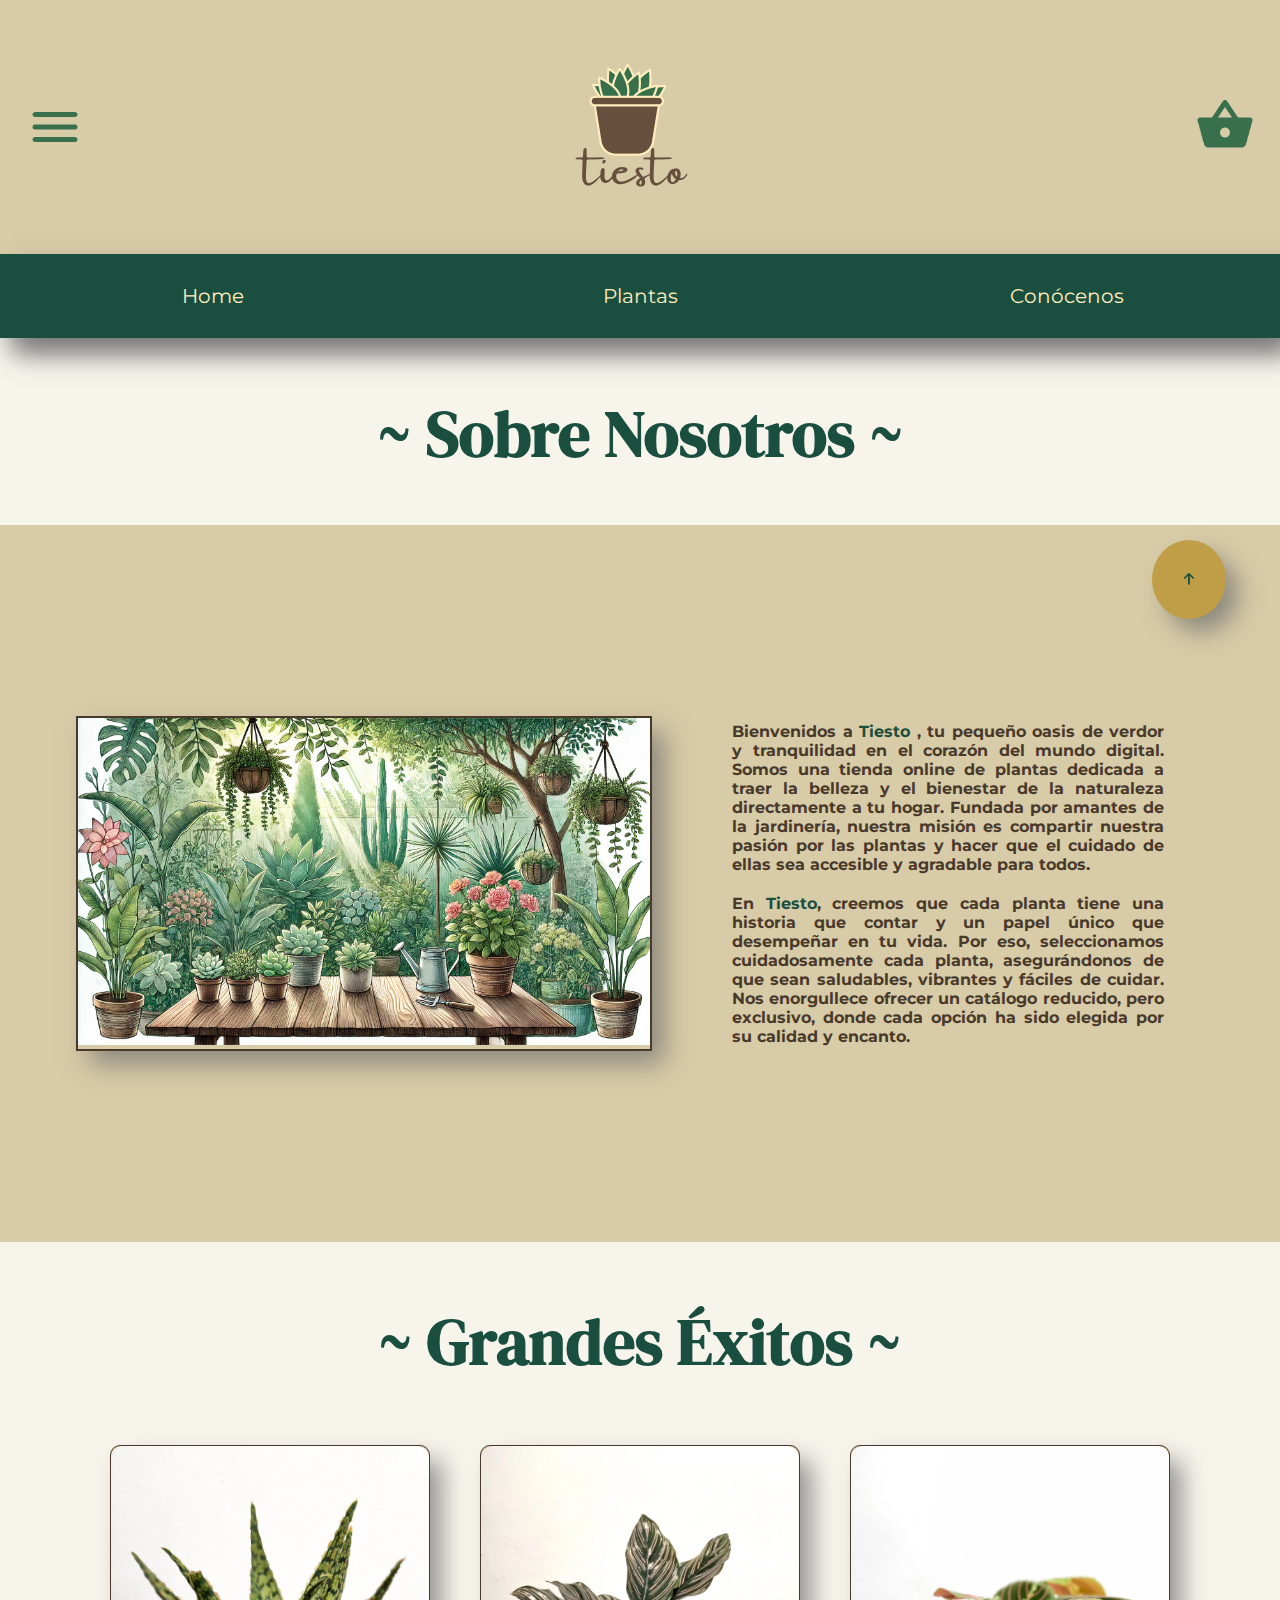
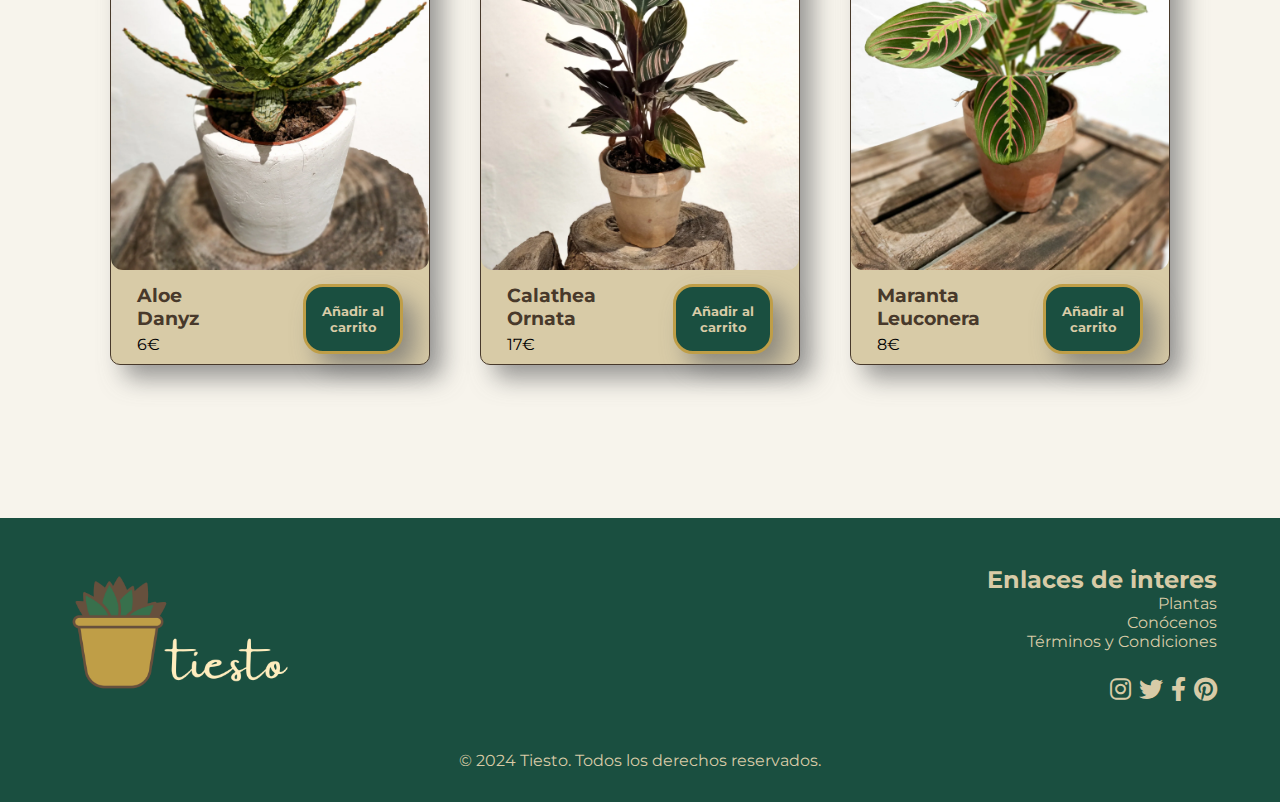
<file: sobremi.html>
<!DOCTYPE html>
<html lang="es">
<head>
    <meta charset="UTF-8">
    <meta name="viewport" content="width=device-width, initial-scale=1.0">
    <meta name="title" content="tiesto">
    <meta name="description" content="tienda de plantas">
    <meta name="keywords" content="plantas, vida, alegria, verde">
    <meta name="language" content="Spanish">
    <title>Conócenos</title>
    <link rel="preconnect" href="https://fonts.googleapis.com">
    <link rel="preconnect" href="https://fonts.gstatic.com" crossorigin>
    <link href="https://fonts.googleapis.com/css2?family=Montserrat:ital,wght@0,100..900;1,100..900&display=swap" rel="stylesheet">
    <link href="https://fonts.googleapis.com/css2?family=DM+Serif+Display:ital@0;1&display=swap" rel="stylesheet">
    <link rel="stylesheet" href="https://cdnjs.cloudflare.com/ajax/libs/font-awesome/6.0.0-beta3/css/all.min.css">
    <link rel="stylesheet" href="./css/styles.css">
    <script defer src="js/sobremi.js"></script>
</head>
<body>
    <!-- headers comunes en todos los html -->
    <!-- los colores de los iconos del header van en consonancia al logo -->
    <header class="header">
           <div class="header__principal">
               <div class="header__menu"><img class="header__icon header__icon--menu" src="./imgs/icons/barras_menu_verde.png" alt="barras de menu"></div>
               <div class="header__logo">
                   <a href="index.html"><img class="header__img" src="./imgs/logos/fondo_beige_grande.png" alt="logo"></a>   
               </div>
               <div class="header__carrito">
                   <a href="carrito.html"><img class="header__icon" src="imgs/icons/cesta__verde.png" alt="cesta_carrito"></a>  
               </div>
           </div>
           <nav class="nav">
               <ul class="nav__ul">
                   <li class="nav__li"><a class="nav__a" href="index.html">Home</a></li>
                   <li class="nav__li"><a class="nav__a" href="catalogo.html">Plantas</a></li>
                   <li class="nav__li"><a class="nav__a" href="sobremi.html">Conócenos</a></li> 
               </ul> 
           </nav>
   </header>
   <main class="main main--conocenos" >
       <section class="conocenos">
            <h1 class="conocenos__h1">~ Sobre Nosotros ~</h1>
            <div class="conocenos__contenido">
            <div class="conocenos__photo">
                <img class="conocenos__img" src="./imgs/photos/bg_imgs/fondo_sobremi.webp" alt="foto sobre una mesa de jardineria">
            </div>
            <div class="conocenos__texto">
                
                <p class="conocenos__p">Bienvenidos a <span class="conocenos__span">Tiesto</span> , tu pequeño oasis de verdor y tranquilidad en el corazón del mundo digital. Somos una tienda online de plantas dedicada a traer la belleza y el bienestar de la naturaleza directamente a tu hogar. Fundada por amantes de la jardinería, nuestra misión es compartir nuestra pasión por las plantas y hacer que el cuidado de ellas sea accesible y agradable para todos.</p>

                <p class="conocenos__p"> En <span class="conocenos__span">Tiesto</span>, creemos que cada planta tiene una historia que contar y un papel único que desempeñar en tu vida. Por eso, seleccionamos cuidadosamente cada planta, asegurándonos de que sean saludables, vibrantes y fáciles de cuidar. Nos enorgullece ofrecer un catálogo reducido, pero exclusivo, donde cada opción ha sido elegida por su calidad y encanto.</p>
            </div>
        </div>
       </section>

       <article class="exitos">
        <h3 class="exitos__h3">~ Grandes Éxitos ~</h3>
        <div class="exitos__contenedor">
             <!-- En los atributos de tarjeta estamos poniendo los datos que almacenaremos en el localStorage para poder añadir productos a la cesta -->
        <div class="tarjeta" data-id="2" data-name="Aloe Danyz" data-price="6" data-img="./imgs/photos/productos/aloe_danyz.webp">
            <div class="tarjeta__foto">
                <a href="aloe.html"><img class="tarjeta__img" src="./imgs/photos/productos/aloe_danyz.webp" alt="aloe danyz"></a>
            </div>
            <div class="tarjeta__content">
                <div class="tarjeta__texto">
                <a href="aloe.html" class="tarjeta__link"><h3 class="tarjeta__h3">Aloe<br>Danyz</h3></a>
                <p class="tarjeta__span">6€</p>
                </div> 
                <button title="Añadir a carrito" type="button" class="tarjeta__button">Añadir al carrito</button>   
            </div>
        </div>

        <div class="tarjeta" data-id="3" data-name="Calathea Ornata" data-price="17" data-img="./imgs/photos/productos/calathea_ornata.webp">
            <div class="tarjeta__foto">
                <a href="calathea.html"><img class="tarjeta__img" src="./imgs/photos/productos/calathea_ornata.webp" alt="calathea ornata"></a>
            </div>
            <div class="tarjeta__content">
                <div class="tarjeta__texto">
                <a href="calathea.html" class="tarjeta__link"><h3 class="tarjeta__h3">Calathea<br>Ornata</h3></a>
                <span class="tarjeta__span">17€</span>
                </div> 
                <button title="Añadir a carrito" type="button" class="tarjeta__button">Añadir al carrito</button>   
            </div>
        </div>

        <div class="tarjeta" data-id="4" data-name="Maranta Leuconera" data-price="8" data-img="./imgs/photos/productos/maranta_leuconera_red_stripe.webp">
            <div class="tarjeta__foto">
                <a href="maranta.html"><img class="tarjeta__img" src="./imgs/photos/productos/maranta_leuconera_red_stripe.webp" alt="maranta Leuconera"></a>
            </div>
            <div class="tarjeta__content">
                <div class="tarjeta__texto">
                <a href="maranta.html" class="tarjeta__link"><h3 class="tarjeta__h3">Maranta<br>Leuconera</h3></a>
                <span class="tarjeta__span">8€</span>
                </div> 
                <button title="Añadir a carrito" type="button" class="tarjeta__button">Añadir al carrito</button>   
            </div>
        </div>
    </div>
        </article>
        <button title="Ir arriba" class="scroll"><i class="fa-solid fa-arrow-up"></i></button>
    </main>
    <!-- footer comnunes en todos los html -->
    <footer class="footer">
        <div class="footer__main">
            <div class="footer__icon">
                <a href="index.html" class="footer__logo"><img loading="lazy" class="footer__img" src="./imgs/logos/logo_footer_final.png" alt="footer logo"></a>
            </div>
            
            <div class="footer__enlaces">
                <div class="footer__container">
                    <h3 class="footer__h3">Enlaces de interes</h3>
                    <ul class="footer__links">
                        <li class="footer__li"><a class="footer__a" href="catalogo.html">Plantas</a></li>
                        <li class="footer__li"><a class="footer__a" href="sobremi.html">Conócenos</a></li>
                        <li class="footer__li"><a class="footer__a" href="t&c.html">Términos y Condiciones</a></li>  
                    </ul>
                </div> 
                <!-- no le pongo nombres a los enlaces de las rrss por un criterio estético -->
                <div class="rrss">
                    <a class="rrss__icon" href="https://www.instagram.com" target="_blank"><i class="fab fa-instagram"></i></a>
                    <a class="rrss__icon" href="https://www.twitter.com" target="_blank"><i class="fab fa-twitter"></i></a>
                    <a class="rrss__icon" href="https://www.facebook.com" target="_blank"><i class="fab fa-facebook-f"></i></a>
                    <a class="rrss__icon" href="https://www.pinterest.com" target="_blank"><i class="fab fa-pinterest"></i></a>
                </div>     
            </div>
        </div>  
        <p class="footer__p">&copy; 2024 Tiesto. Todos los derechos reservados.</p>
    </footer>
</body>
</html>
</file>
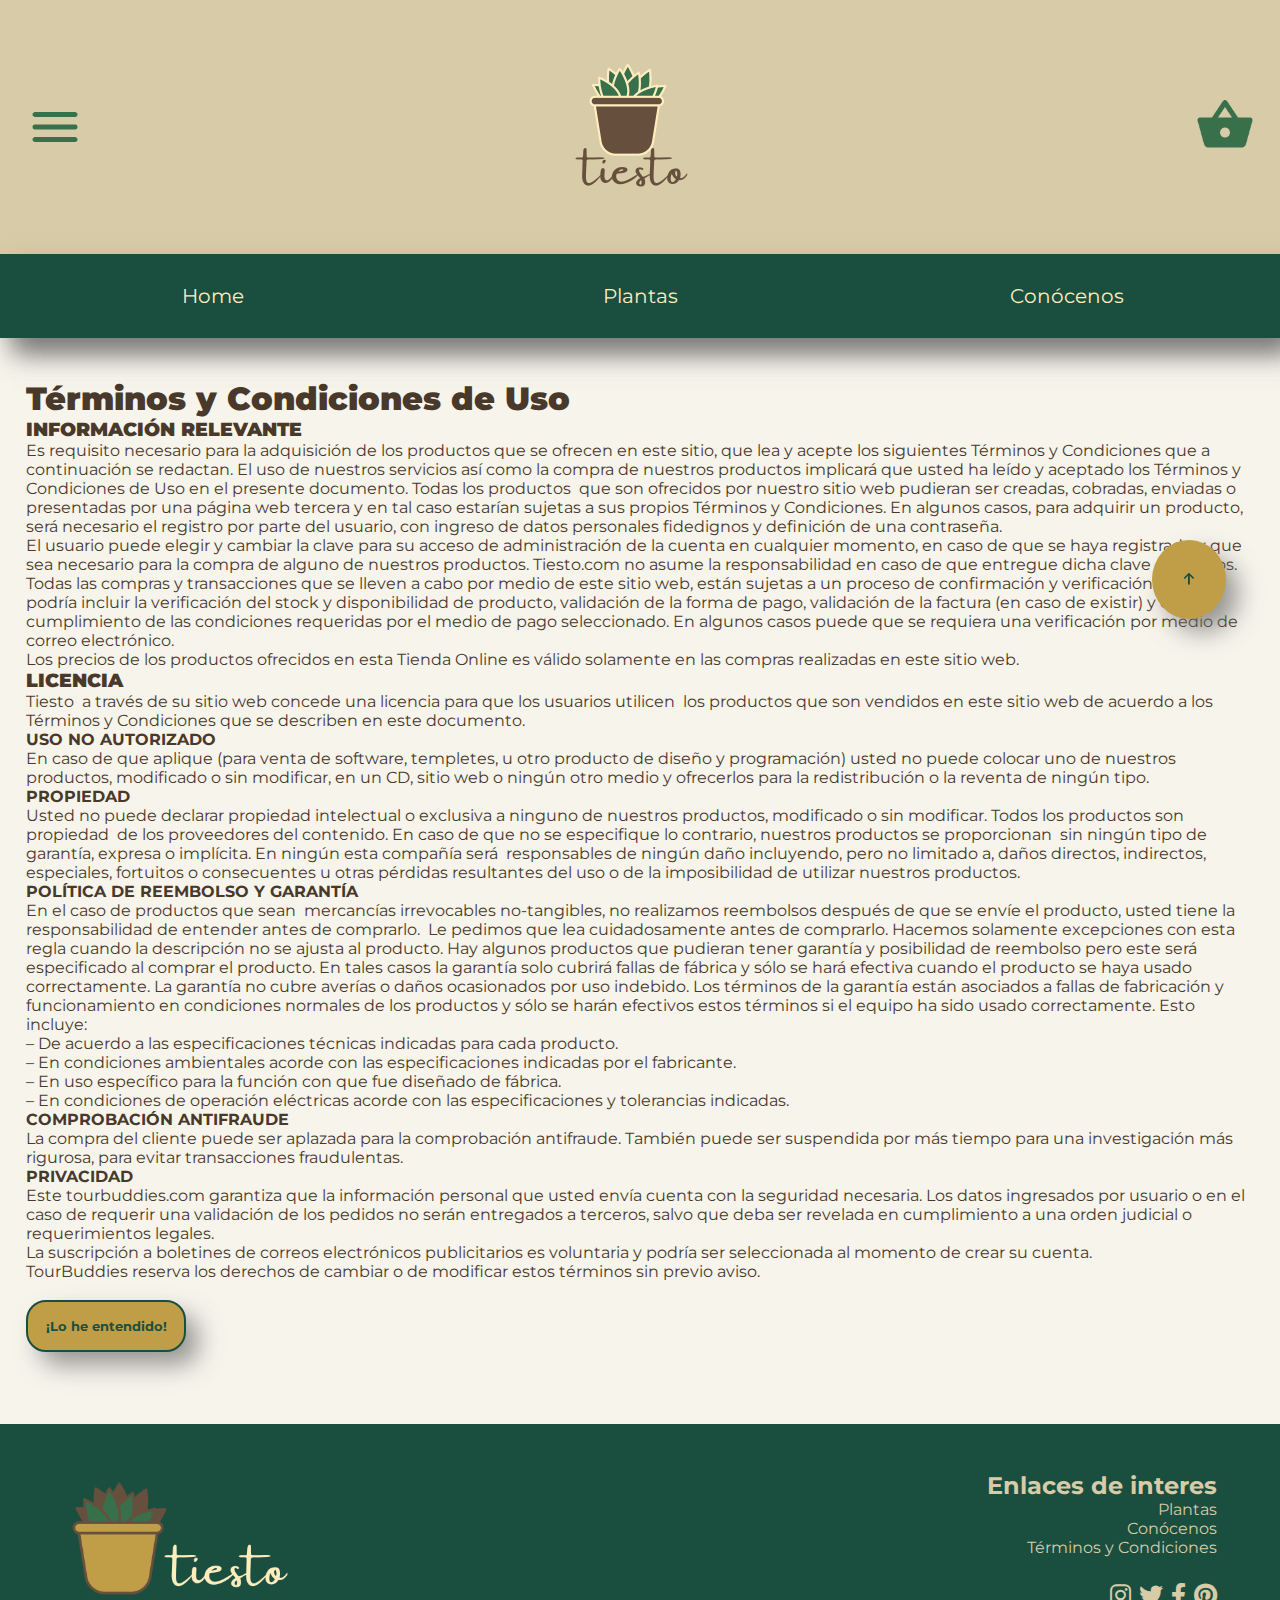
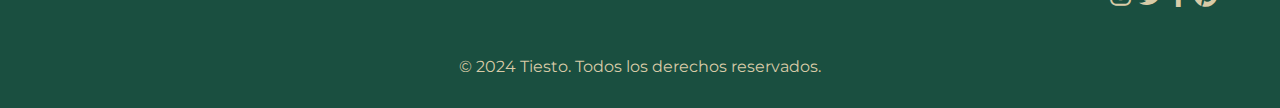
<file: t&c.html>
<!DOCTYPE html>
<html lang="es">
<head>
    <meta charset="UTF-8">
    <meta name="viewport" content="width=device-width, initial-scale=1.0">
    <meta name="description" content="tienda de plantas">
    <meta name="keywords" content="planta, plantas, vida, alegria, verde">
    <meta name="language" content="Spanish">
    <title>Carrito de Compras</title>
    <link rel="preconnect" href="https://fonts.googleapis.com">
    <link rel="preconnect" href="https://fonts.gstatic.com" crossorigin>
    <link href="https://fonts.googleapis.com/css2?family=Montserrat:ital,wght@0,100..900;1,100..900&display=swap" rel="stylesheet">
    <link href="https://fonts.googleapis.com/css2?family=DM+Serif+Display:ital@0;1&display=swap" rel="stylesheet">
    <link rel="stylesheet" href="https://cdnjs.cloudflare.com/ajax/libs/font-awesome/6.0.0-beta3/css/all.min.css">
    <link rel="stylesheet" href="./css/styles.css">
    <script defer src="js/t&c.js"></script>
</head>
<body>
    <!-- headers comunes en todos los html -->
    <!-- los colores de los iconos del header van en consonancia al logo -->
    <header class="header">
           <div class="header__principal">
               <div class="header__menu"><img class="header__icon header__icon--menu" src="./imgs/icons/barras_menu_verde.png" alt="barras de menu"></div>
               <div class="header__logo">
                   <a href="index.html"><img class="header__img" src="./imgs/logos/fondo_beige_grande.png" alt="logo"></a>   
               </div>
               <div class="header__carrito">
                   <a href="carrito.html"><img class="header__icon" src="imgs/icons/cesta__verde.png" alt="cesta carrito"></a>  
               </div>
           </div>
           <nav class="nav">
            <ul class="nav__ul">
                <li class="nav__li"><a class="nav__a" href="index.html">Home</a></li>
                <li class="nav__li"><a class="nav__a" href="catalogo.html">Plantas</a></li>
                <li class="nav__li"><a class="nav__a" href="sobremi.html">Conócenos</a></li> 
            </ul> 
        </nav>
   </header>
   <main class="main main--tyc">
        <section class="tyc">
            <h1 class="tyc__h1"><strong>Términos y Condiciones de Uso</strong></h1>
            <div class="tyc__caja">
                <h3><strong>INFORMACIÓN RELEVANTE</strong></h3>
                <p>Es requisito necesario para la adquisición de los productos que se ofrecen en este sitio, que lea y acepte los siguientes Términos y Condiciones que a continuación se redactan. El uso de nuestros servicios así como la compra de nuestros productos implicará que usted ha leído y aceptado los Términos y Condiciones de Uso en el presente documento. Todas los productos &nbsp;que son ofrecidos por nuestro sitio web pudieran ser creadas, cobradas, enviadas o presentadas por una página web tercera y en tal caso estarían sujetas a sus propios Términos y Condiciones. En algunos casos, para adquirir un producto, será necesario el registro por parte del usuario, con ingreso de datos personales fidedignos y definición de una contraseña.</p>
                <p>El usuario puede elegir y cambiar la clave para su acceso de administración de la cuenta en cualquier momento, en caso de que se haya registrado y que sea necesario para la compra de alguno de nuestros productos. Tiesto.com no asume la responsabilidad en caso de que entregue dicha clave a terceros.
                </p>
                <p>Todas las compras y transacciones que se lleven a cabo por medio de este sitio web, están sujetas a un proceso de confirmación y verificación, el cual podría incluir la verificación del stock y disponibilidad de producto, validación de la forma de pago, validación de la factura (en caso de existir) y el cumplimiento de las condiciones requeridas por el medio de pago seleccionado. En algunos casos puede que se requiera una verificación por medio de correo electrónico.</p>
                <p>Los precios de los productos ofrecidos en esta Tienda Online es válido solamente en las compras realizadas en este sitio web.</p>
                </div>

            <div class="tyc__caja">
                <h3><strong>LICENCIA</strong></h3>
                <p>Tiesto&nbsp; a través de su sitio web concede una licencia para que los usuarios utilicen&nbsp; los productos que son vendidos en este sitio web de acuerdo a los Términos y Condiciones que se describen en este documento.</p>
            </div>

            <div class="tyc__caja">
                <p><strong>USO NO AUTORIZADO</strong></p>
                <p>En caso de que aplique (para venta de software, templetes, u otro producto de diseño y programación) usted no puede colocar uno de nuestros productos, modificado o sin modificar, en un CD, sitio web o ningún otro medio y ofrecerlos para la redistribución o la reventa de ningún tipo.
                </p>
            </div>
            
            <div class="tyc__caja">
                <p><strong>PROPIEDAD</strong></p>
                <p>Usted no puede declarar propiedad intelectual o exclusiva a ninguno de nuestros productos, modificado o sin modificar. Todos los productos son propiedad &nbsp;de los proveedores del contenido. En caso de que no se especifique lo contrario, nuestros productos se proporcionan&nbsp; sin ningún tipo de garantía, expresa o implícita. En ningún esta compañía será &nbsp;responsables de ningún daño incluyendo, pero no limitado a, daños directos, indirectos, especiales, fortuitos o consecuentes u otras pérdidas resultantes del uso o de la imposibilidad de utilizar nuestros productos.
                </p>
            </div>

            <div class="tyc__caja">
                <p><strong>POLÍTICA DE REEMBOLSO Y GARANTÍA</strong></p>
                <p>En el caso de productos que sean&nbsp; mercancías irrevocables no-tangibles, no realizamos reembolsos después de que se envíe el producto, usted tiene la responsabilidad de entender antes de comprarlo. &nbsp;Le pedimos que lea cuidadosamente antes de comprarlo. Hacemos solamente excepciones con esta regla cuando la descripción no se ajusta al producto. Hay algunos productos que pudieran tener garantía y posibilidad de reembolso pero este será especificado al comprar el producto. En tales casos la garantía solo cubrirá fallas de fábrica y sólo se hará efectiva cuando el producto se haya usado correctamente. La garantía no cubre averías o daños ocasionados por uso indebido. Los términos de la garantía están asociados a fallas de fabricación y funcionamiento en condiciones normales de los productos y sólo se harán efectivos estos términos si el equipo ha sido usado correctamente. Esto incluye:
                </p>
                <p>– De acuerdo a las especificaciones técnicas indicadas para cada producto.<br>– En condiciones ambientales acorde con las especificaciones indicadas por el fabricante.<br>– En uso específico para la función con que fue diseñado de fábrica.<br>– En condiciones de operación eléctricas acorde con las especificaciones y tolerancias indicadas.</p>
            </div>

            <div class="tyc__caja">
                <p><strong>COMPROBACIÓN ANTIFRAUDE</strong></p>
                <p>La compra del cliente puede ser aplazada para la comprobación antifraude. También puede ser suspendida por más tiempo para una investigación más rigurosa, para evitar transacciones fraudulentas.
                </p>
            </div>

            <div class="tyc__caja">
            <p><strong>PRIVACIDAD</strong></p>
            <p>Este tourbuddies.com garantiza que la información personal que usted envía cuenta con la seguridad necesaria. Los datos ingresados por usuario o en el caso de requerir una validación de los pedidos no serán entregados a terceros, salvo que deba ser revelada en cumplimiento a una orden judicial o requerimientos legales.</p>
            <p>La suscripción a boletines de correos electrónicos publicitarios es voluntaria y podría ser seleccionada al momento de crear su cuenta.</p>
            <p>TourBuddies reserva los derechos de cambiar o de modificar estos términos sin previo aviso.</p><br>
            </div>
            <button title="aceptar condiciones" class="tyc__button">¡Lo he entendido!</button>
       </section>
       <button title="Ir arriba" class="scroll"><i class="fa-solid fa-arrow-up"></i></button>
    </main>
    <!-- footer comnunes en todos los html -->
    <footer class="footer">
        <div class="footer__main">
            <div class="footer__icon">
                <a href="index.html" class="footer__logo"><img loading="lazy" class="footer__img" src="./imgs/logos/logo_footer_final.png" alt="footer logo"></a>
            </div>
            
            <div class="footer__enlaces">
                <div class="footer__container">
                    <h3 class="footer__h3">Enlaces de interes</h3>
                    <ul class="footer__links">
                        <li class="footer__li"><a class="footer__a" href="catalogo.html">Plantas</a></li>
                        <li class="footer__li"><a class="footer__a" href="sobremi.html">Conócenos</a></li>
                        <li class="footer__li"><a class="footer__a" href="t&c.html">Términos y Condiciones</a></li>  
                    </ul>
                </div> 
                <!-- no le pongo nombres a los enlaces de las rrss por un criterio estético -->
                <div class="rrss">
                    <a class="rrss__icon" href="https://www.instagram.com" target="_blank"><i class="fab fa-instagram"></i></a>
                    <a class="rrss__icon" href="https://www.twitter.com" target="_blank"><i class="fab fa-twitter"></i></a>
                    <a class="rrss__icon" href="https://www.facebook.com" target="_blank"><i class="fab fa-facebook-f"></i></a>
                    <a class="rrss__icon" href="https://www.pinterest.com" target="_blank"><i class="fab fa-pinterest"></i></a>
                </div>     
            </div>
        </div>  
        <p class="footer__p">&copy; 2024 Tiesto. Todos los derechos reservados.</p>
    </footer>
    

</body>
</html>
</file>
<file: css/styles.css>
/* ---------------------------------------------------------------
                    Reset y variables
---------------------------------------------------------------  */
*{
    margin: 0px;
    padding: 0px;
    box-sizing: border-box;
}

body {
    /* Display flex para todos los layouts de mi pagina */
    min-height: 100vh;
    max-width: 100vw;
    display: flex;
    flex-direction: column;
    justify-content: center;
    align-items: center;
    background-color: var(--background-color);
    font-family: "Montserrat", sans-serif;
  
    /* VARIABLES DE LA PÁGINA */

    /* Esta es la paleta de colores de mi página*/
     --green-color: #1a4f40;  /*#38704c */
    --brown-color:#66503d;
    --brown-color-dark: #48392b;
    --golden-color:#bf9e47;
    --primary-beige-color: #d8cba7;
    --secondary-beige-color: #ffedbe;
    --background-color: #f7f4ec;
    --golden-letras: #c99e31;

}


/* ---------------------------------------------------------------
                    Elementos comunes 
---------------------------------------------------------------  */
.scroll{
    position: fixed;
    top: 60%;
    left: 90%;
    background-color: var(--golden-color);
    border-radius: 50%;
    box-shadow:  13px 14px 25px -1px rgba(107,107,107,0.69);
    color: var(--green-color);
    border: none;
    padding: 2rem;
    cursor: pointer;
    z-index: 2;
}

.scroll:hover{
    background-color: var(--brown-color);
    color: var(--golden-letras);
}

.header{
    
    width: 100%;
    height: 30%;
    z-index: 1;
    display: flex;
    flex-direction: column; 
    margin: 0 0 1px 0;
    box-shadow:  13px 14px 25px -1px rgba(107,107,107,0.69);

}


.header__principal{
    background-color: var(--primary-beige-color);
    width: 100%;
    height: 100%; 
    display: flex;
    gap: 12.5rem;
    flex-direction: row;
    justify-content: center;
    align-items: center;
    box-shadow:  13px 14px 25px -1px rgba(107,107,107,0.69);
    
   
}

.header__menu{
    width: 10%;
    display: flex;
    justify-content: center;
    align-items: center;
    
}

.header__logo{
    display: flex;
    align-items: center;
    justify-content: center;
    width: 60%; 
    padding: 0 1.5625rem 0 0;
    
}

.header__img{
    object-fit: cover;
    width: 100%;
    min-width: 220px; 
    max-width: 250px;  
        height: auto; 
}
.header__carrito{
    width: 10%;
    display: flex;
    justify-content: center;
    
}

.header__icon{
    
    object-fit: contain;
    width: 100%;
    min-width: 50px;
    max-width: 60px;
    height: auto;
    cursor: pointer;
}


.nav{
    background-color: var(--green-color);
    width: 100%;
    height: 100%;
    display: flex;
    justify-content: center;
    align-items: center;
    box-shadow:  13px 14px 25px -1px rgba(107,107,107,0.69);
    
    
}
.nav__ul{
    width: 100%;
    height: 100%; 
    display: flex;
    flex-direction: row;
    justify-content: center;
    align-items: center;
    list-style: none;
    text-decoration: none;
} 

.nav__li{
    width: 100%;
    height: 100%;
    list-style: none;
    
    text-align: center;
}


.nav__li:hover{
    background-color: var(--brown-color);
    color: var(--primary-beige-color);
}
    


.nav__a{
   
    display: block;
    width: 100%;
    padding: 30px;
    height: 100%;
    text-decoration: none;
    color: var(--secondary-beige-color);
    font-size: 20px;
    text-align: center
}



.footer {
    width: 100%;
    background-color: var(--green-color);
    display: flex;
    flex-direction: column;
    justify-content: center;
    align-items: center;
    padding: 1rem;
}

.footer__main {
    display: flex;
    flex-direction: row;
    justify-content: space-between;
    align-items: center;
    width: 95%;
    max-width: 100%;
    padding: 1rem;
    box-sizing: border-box;
}

.footer__icon {
    width: 20%;
}

.footer__logo {
    width: 100%;
}

.footer__img {
    width: 100%;
    height: auto;
}

.footer__enlaces {
    display: flex;
    flex-direction: column;
    align-items: flex-end;
    width: 30%;
    color: var(--primary-beige-color);
    gap: 1.5rem;
    text-align: right;
}

.footer__h3 {
    font-size: 1.5rem;
}

.footer__li {
    list-style: none;
}

.footer__a {
    text-decoration: none;
    color: var(--primary-beige-color);
    font-size: 1rem;
}

.footer__a:hover {
    color: var(--golden-letras);
}

.rrss {
    display: flex;
    flex-direction: row;
    gap: 0.5rem;
    color: var(--primary-beige-color);
}

.rrss__icon {
    color: var(--primary-beige-color);
    font-size: 1.5rem;
}

.rrss__icon:hover {
    color: var(--golden-letras);
}

.footer__p {
    color: var(--primary-beige-color);
    text-align: center;
    padding: 1rem;
}
/* ---------------------------------------------------------------
                    Sección de Index 
---------------------------------------------------------------  */

.main--index{
    flex-grow: 1;
    width: 100%;
    max-width: 100vw;
    height: auto;
    display: flex;
    justify-content: center;
    align-items: center;
    flex-direction: column;
    gap: 7rem;
    margin: 0;
    padding: 0;
   
}

.presentacion{
    width: 100%;
    height: 100vh;
    display: flex;
    transition: background-image 1.7s ease-in-out;
    background-position: center;
    background-size: cover;
    justify-content: center;
    align-items: center;
    gap: 1.25rem;
    margin: 0.0625rem 0;
    
}

.presentacion__texto{
    -webkit-backdrop-filter: blur(10px);
    backdrop-filter: blur(70px);
    font-family: "DM Serif Display", serif;
    width: 80%;
    border-radius: 32px;
    padding: 3rem;
    text-align: center;
    font-size: 4rem;
    color: var(--brown-color-dark);
}

.presentacion__span{
    color: var(--green-color);
}

.presentacion__span--golden{
    color: var(--golden-letras);
}

.informacion{
    width: 100%;
    height: 70%;
    display: flex;
    flex-direction: row;
    justify-content: center;
    align-items: center;
    flex-wrap: wrap;
    padding: 0.625rem;
}

.informacion__caja{
    
    width: 30%;
    height: 100%;
    display: flex;
    flex-direction: column;
    justify-content: center;
    align-items: center;
    gap: 10px;
    color: var(--brown-color-dark);
    

}
.informacion__photo{
    width: 40%;
}
.informacion__img{
    width: 100%;
    height: auto;
}

.informacion__h3{
    color: var(--green-color);
}

.informacion__p{
    width: 80%;
    font-size: 1rem;
    text-align: justify;
    font-weight: bold;
}

.comentarios{
    display: flex;
    flex-direction: column;
    justify-content: center;
    align-items: center;
    width: 100%;
    height: auto;
    gap: 0.625rem;
    padding: 5rem 0;
    border: 1px solid black;
    background-color: var(--primary-beige-color); 
    border: 2px solid #ddd;
    border-radius: 10px;
    position: relative;
}

.comentarios__h3{
    font-family: "DM Serif Display", serif;
    font-weight: 700;
    font-style: normal;
    font-size: 4rem;
    color: var(--green-color);
    padding: 2.5rem;
    
}



.comentarios__contenedor{
   display: flex;
   width: 40%;
   height: auto;
   border-radius: 1.25rem;
   overflow: hidden;
   border: 2px solid var(--brown-color-dark);
   box-shadow:  13px 14px 25px -1px rgba(107,107,107,0.69);
    
}

.comentarios__fotos{
    width: 100%;
    border-radius: 20px;
    transition: transform 0.5s ease-in-out;
    display: none;
    object-fit: contain;
}

.comentarios__fotos:first-child{
    display: block;
}


.comentarios__boton{
    position: absolute;
    top: 60%;
    transform: translateY(-50%);
    background-color: var(--green-color);
    border-radius: 50%;
    box-shadow:  13px 14px 25px -1px rgba(107,107,107,0.69);
    color: var(--golden-color);
    border: none;
    padding: 2rem;
    cursor: pointer;
    z-index: 2;
    
}

.comentarios__boton:hover{
    background-color: var(--golden-color);
    color: var(--green-color);
}

.comentarios__boton--anterior{
    left: 20%;
    
}

.comentarios__boton--siguiente{
    right: 20%; 
}


.exitos{
    width: 100%;
    height: auto;
    display: flex;
    flex-direction: column;
    padding: 1rem 0 3.125rem 0;
    justify-content: center;
    align-items: center;
    gap: 1.25rem;
    
}
.exitos__h3{
    font-family: "DM Serif Display", serif;
    font-weight: 700;
    font-style: normal;
    font-size: 4rem;
    color: var(--green-color);
    padding: 2.5rem;
}

.exitos__contenedor{
    width: 100%;
    height: 100%;
    display: flex;
    justify-content: center;
    align-items: center;
    gap: 3.125rem;
    margin: 0 0 100px 0;
}
.tarjeta{
    width: 25%;
    height: auto;
    display: flex;
    flex-direction: column;
    justify-content: center;
    align-items: center;
    transition: transform 0.4s ease-in-out;
    background-color: var(--primary-beige-color);
    border: 1px solid var(--brown-color-dark);
    border-radius: .625rem;
    box-shadow:  13px 14px 25px -1px rgba(107,107,107,0.69);
}

.tarjeta:hover{
    transform: scale(1.1);
}

.tarjeta__foto{
    width: 100%;
    
}
.tarjeta__img{
    width: 100%;
    object-fit: cover;
    border-radius: .75rem;
}
.tarjeta__content{
    width: 90%;
    display: flex;
    justify-content: space-between;
    padding: 10px;
        
}
.tarjeta__texto{
   
   display: flex;
   flex-direction: column;
   justify-content: space-between;
}

.tarjeta__link{
    text-decoration: none; 
    color: var(--brown-color-dark);
}

.tarjeta__button{
    background-color: var(--green-color);
    font-family: "Montserrat", sans-serif;
    cursor: pointer;
    text-align: center;
    width: 6.25rem;
    padding: 1rem;
    color: var(--primary-beige-color);
    border: 3px solid var(--golden-color);
    border-radius: 1.25rem;
    font-weight: bold;
    cursor: pointer;
    text-align: center;
    box-shadow:  13px 14px 25px -1px rgba(107,107,107,0.69);
}

.tarjeta__button:hover{
    color: var(--green-color);
    background-color: var(--golden-color);
    border: 3px solid var(--green-color);
}



/* ---------------------------------------------------------------
                    Sección de Catálogo
---------------------------------------------------------------  */
.catalogo{
    width: 100%;
    max-width: 100vw;
    flex-grow: 1;
    display: flex;
    flex-direction: column;
    justify-content: center;
    align-items: center;
    padding: 0 0 1.875rem 0;
    
}

.catalogo__h1{
    font-family: "DM Serif Display", serif;
    font-weight: 700;
    font-style: normal;
    text-align: center;
    font-size: 4rem;
    color: var(--green-color);
    padding: 2.5rem;
 
}

.catalogo__p{
    width: 65%;
    color: var(--brown-color-dark);
    font-weight: bold;
    text-align: center;
    padding: 1.875rem;
    text-align: justify;
}
.catalogo__content{
    width: 70%;
    max-width: 100vw;
    height: 100%;
    padding: 10px;
     margin: 10px 0px; 
    display: grid;
    grid-template-columns: repeat(auto-fill, minmax(400px, 1fr));
    grid-template-rows: repeat(2,1fr);
    justify-items: center;
    align-items: center;
    row-gap: 40px;
    column-gap: 40px;
 
}
.card{
    
    width: 100%;
    height: 100%;
    display: flex;
    flex-direction: column;
    justify-content: center;
    align-items: center;
    background-color: var(--primary-beige-color);
    transition: transform 0.4s ease-in-out;
    border: 3px solid var(--brown-color);
    border-radius: 20px;
    box-shadow:  13px 14px 25px -1px rgba(107,107,107,0.69);

}

.card:hover{
    transform: scale(1.1);
}
.card__photo{
    width: 200px;
    height: 70%;
    
    display: flex;
    justify-content: center;
}
.card__img{
    width: 100%;
    border-radius: 20px;
    object-fit: cover;
    margin-bottom: 0;
    border-bottom: 3px solid var(--brown-color);
}

.card__content{
    display: flex;
    width: 100%;
    height: 40%;
    flex-direction: row;
    justify-content: space-between;
    padding: 10px;

    
}

.card__texto{
    display: flex;
    flex-direction: column;
    color: var(--brown-color-dark);
    font-size: 1.5625rem;
    gap: 10px;
}
.card__button{
    background-color: var(--green-color);
    font-family: "Montserrat", sans-serif;
    cursor: pointer;
    text-align: center;
    width: 10rem;
    padding: 1rem;
    color: var(--primary-beige-color);
    border: 2px solid var(--golden-color);
    border-radius: 1.25rem;
    font-weight: bold;
    cursor: pointer;
    text-align: center;
    box-shadow:  13px 14px 25px -1px rgba(107,107,107,0.69);
    
}

.card__button:hover{
    color: var(--green-color);
    background-color: var(--golden-color);
    border: 3px solid var(--green-color);
}

.card__link{
    text-decoration: none;
    color: var(--brown-color-dark);
}



/* ---------------------------------------------------------------
                    Sección de Carrito
---------------------------------------------------------------  */

.main--carrito{
    display: flex;
    flex-grow: 1;
    width: 100%;
    height: auto;
    margin: 0.1875rem 0;
    flex-direction: column;
    justify-content: center;
    align-items: center;
    
}

.carrito{
    
    width: 100%;
    padding: 3.125rem 0;
    height: auto;
    display: flex;
    flex-direction: column;
    justify-content: flex-start;
    align-items: center;
    gap: 1em;
    border-radius: 20px;
    
}

.carrito__h1{
    font-size: 4em;
    font-family: "DM Serif Display", serif;
    font-weight: 700;
    font-style: normal;
    color: var(--green-color);
    padding: 0.5rem;
}
.carrito__container{
    width: 50%;
    display: flex;
    flex-direction: column;
    justify-content: center;
    align-items: center;
    gap: 1em;
    border-radius: 20px;
    border: 2px solid var(--brown-color-dark);
    
}
.carrito__div{
    width: 95%;
    display: flex;
    flex-direction: column;
    gap: 1em;
    padding: 2.5rem;
}
.carrito__span{
    font-size: 2em;
    font-weight: bold;
    text-align: right;
    color: var(--green-color);
}
.carrito__producto{
    display: flex;
    flex-direction: row;
    width: 100%;
    justify-content: space-between;
    align-items: center;
    
    
    font-size: 2em;
    border: 2px solid var(--green-color);
    border-radius: 10px;
    background-color: var(--primary-beige-color);
}
.carrito__photo{
    width: 4em;
    border-radius: 0.3em;
}
.carrito__caja{
    display: block;
    padding: 1em;
    color: var(--green-color);
}

.carrito__p{
    width: 70%;
    font-size: 1.5rem;
    text-align: center; 
    font-weight: bold;
    color: var(--brown-color-dark);
}
.carrito__total{
    font-weight: bold;
    color: var(--green-color);
}

.carrito__botones{
    flex-direction: row;
    width: 100%;
    display: flex;
    justify-content: center;
    gap: 3em;
    padding: 2.5rem;
}

.carrito__finalizar{
    background-color: var(--green-color);
    font-family: "Montserrat", sans-serif;
    width: 40%;
    padding: 0.5rem;
    color: var(--primary-beige-color);
    border: 2px solid var(--golden-color);
    border-radius: 1.25rem;
    font-weight: bold;
    cursor: pointer;
    text-align: center;
    box-shadow:  13px 14px 25px -1px rgba(107,107,107,0.69);
    
}

.carrito__finalizar:hover{
    background-color: var(--golden-color);
    color: var(--green-color);
    border: 2px solid var(--green-color);

}

.carrito__vaciar{
    background-color: var(--brown-color);
    font-family: "Montserrat", sans-serif;
    width: 40%;
    padding: 1rem;
    color: var(--primary-beige-color);
    border: 2px solid var(--primary-beige-color);
    border-radius: 1.25rem;
    font-weight: bold;
    cursor: pointer;
    text-align: center;
    box-shadow:  13px 14px 25px -1px rgba(107,107,107,0.69);
    
}

.carrito__vaciar:hover{
    background-color: var(--golden-color);
    color: var(--green-color);
    border: 2px solid var(--green-color);

}


/* ---------------------------------------------------------------
                    Sección de Sobremi
---------------------------------------------------------------  */

.main--conocenos{
    display: flex;
    flex-grow: 1;
    width: 100%;
    height: auto;
    margin: 0.1875rem 0;
    flex-direction: column;
    justify-content: center;
    align-items: center;
}

.conocenos{
    width: 100%;
    height: 100vh;
    background-color: var(--background-color);
    display: flex;
    flex-direction: column;
    justify-content: center;
    align-items: center;
    

}

.conocenos__h1{
    font-size: 4em;
    font-family: "DM Serif Display", serif;
    font-weight: 700;
    font-style: normal;
    color: var(--green-color);
    padding: 3rem;
   
}

.conocenos__contenido{
    width: 100%;
    height: 80%;
    background-color: var(--primary-beige-color);
    display: flex;
    justify-content: center;
    align-items: center;
    gap: 2.5rem;
}

.conocenos__photo{
    width: 45%;
    border: 2px solid var(--brown-color-dark);
    box-shadow:  13px 14px 25px -1px rgba(107,107,107,0.69);
}

.conocenos__img{
    object-fit: cover;
    width: 100%;
}

.conocenos__texto{
    display: flex;
    flex-direction: column;
    gap: 1.25rem;
    width: 40%;
    padding: 40px;
    text-align: justify;
    font-size: 1rem;
    font-weight: bold;
    color: var(--brown-color-dark);
}


.conocenos__span{
    color: var(--green-color);
}


/* ---------------------------------------------------------------
                    Sección de Pago
---------------------------------------------------------------  */

.pago{
    display: flex;
    flex-grow: 1;
    width: 100%;
    
    height: auto;
    padding: 20px 0;
    flex-direction: column;
    justify-content: center;
    align-items: center;
    
}

.pago__section{
    width: 100%;
    height: 100%;
    display: flex;
    justify-content: center;
    align-items: center;
    padding: 2rem 1rem;
}

.pago__form{
    width: 50%;
    height: auto;
    display: flex;
    padding: 1rem 0;
    flex-direction: column;
    justify-content: center;
    align-items: center;
    gap: 1.25rem;
    
    border: 1px solid var(--brown-color);
    background-color: var(--brown-color);
    border-radius: 2%;
    box-shadow:  13px 14px 25px -1px rgba(107,107,107,0.69);
}

.pago__h1{
    font-size: 4em;
    font-family: "DM Serif Display", serif;
    font-weight: 700;
    font-style: normal;
    color: var(--golden-letras);
    padding: 0.5rem;
    
}

.pago__div{
    width: 70%;
    display: flex;
    flex-direction: column;
    color: var(--primary-beige-color);
    gap: .125rem;
}

.pago__h3{
    font-size: 2rem;
}
.pago__label{
    padding: .1875rem;
}
.pago__input{
    font-family: "Montserrat", sans-serif;
    padding: .1875rem;
    border-radius: 1.25rem;
    border: inset;
    background-color: var(--background-color);
    transition: transform 0.4s ease-in-out;
    font-weight: bold;
    padding: .625rem;
}

.pago__input:focus{
    transform: scale(1.1);
    border-color: var(--golden-color);
    color: var(--green-color);
    
}

.pago__a--tyc{
    color: var(--golden-color);
}

.pago__a--tyc:hover{
    color: var(--background-color);
}

.pago__botones{
    width: 100%;
    height: auto;
    padding: 0.625rem 0;
    display: flex;
    justify-content: center;
    flex-wrap: wrap;
    gap: 0.625rem;
    flex-direction: row;
}


.pago__boton{
    background-color: var(--golden-color);
    font-family: "Montserrat", sans-serif;
    width: 20%;
    
    padding: 1rem;
    color: var(--primary-beige-color);
    border: 2px solid var(--primary-beige-color);
    border-radius: 1.25rem;
    font-weight: bold;
    cursor: pointer;
    text-align: center;
    box-shadow:  13px 14px 25px -1px rgba(107,107,107,0.69);
}

.pago__boton:hover{
    background-color: var(--green-color);
    color: var(--primary-beige-color);
    

}

/* ---------------------------------------------------------------
                    Sección de Confirmacion
---------------------------------------------------------------  */
.main--confirmacion{
    display: flex;
    flex-grow: 1;
    width: 100%;
    height: auto;
    padding: 3em 0;
    flex-direction: column;
    justify-content: center;
    align-items: center;

}

.confirmacion{
    display: flex;
    width: 100%;
    flex-direction: column;
    justify-content: center;
    align-items: center;
    gap: 3rem;
}
.confirmacion__h1{
    font-size: 4em;
    font-family: "DM Serif Display", serif;
    font-weight: 700;
    font-style: normal;
    color: var(--green-color);
    padding: 0.5rem;
}



.confirmacion__info{
    display: flex;
    flex-direction: column;
    justify-content: center;
    align-items: center;
    width: 80%;
    gap: 10px;
    
}

.confirmacion__p{
    width: 40%;
    font-size: 1.5rem;
    font-weight: bold;
    text-align: justify; 
    color: var(--brown-color-dark);
}

.confirmacion__texto{
    display: flex;
    width: 80%;
    gap: 25%;
    flex-direction: row;
    justify-content: center;
    align-items: center;
}

.confirmacion__photo{
    width: 20%;
    min-width: 200px;
}

.confirmacion__img{
    width: 100%;
    height: auto;
}

.confirmacion__contenedor{
    display: flex;
    width: 80%;
    flex-direction: column;
    justify-content: center;
    align-items: center;
    background-color: var(--primary-beige-color);
    gap: 1.25rem;
    padding: 1.25rem;
    border: 2px dashed var(--golden-color);
    border-radius: 1.25rem;
    box-shadow:  13px 14px 25px -1px rgba(107,107,107,0.69);
    
}

.confirmacion__div{
    width: 80%;
}
.confirmacion__producto{
    display: flex;
    flex-direction: row;
    width: 100%;
    justify-content: space-between;
    align-items: center;
    border-bottom: 1px dashed var(--green-color);
    color: var(--green-color);
    font-size: 2em;

}


.confirmacion__span{
    width: 30%;
    display: block;
    font-size: 2rem;
    padding: 0.5em;
    color: var(--green-color);
    
}

.confirmacion__span--total{
    width: 30%;
   
    font-size: 2rem;
    padding: 1em;
    color: var(--green-color);
    
}

.confirmacion__p--total{
    font-weight: bold;
    align-self: flex-end;
    color: var(--brown-color-dark);
}

.confirmacion__button{
    background-color: var(--green-color);
    font-family: "Montserrat", sans-serif;
    width:50%;
    
    padding: 1rem;
    color: var(--primary-beige-color);
    border: 2px solid var(--golden-color);
    border-radius: 1.25rem;
    font-weight: bold;
    cursor: pointer;
    text-align: center;
    box-shadow:  13px 14px 25px -1px rgba(107,107,107,0.69);
}


/* ---------------------------------------------------------------
                    Sección de Producto 
---------------------------------------------------------------  */

.main--producto{

    display: flex;
    flex-grow: 1;
    width: 100%;
    
    height: auto;
    padding: 3em 0;
    flex-direction: column;
    justify-content: center;
    align-items: center;
    
}

.producto{
    width: 90%;
    height: auto;
    display: flex;
    flex-direction: row;
    justify-content: center;
    align-items: center;
    gap: 0.625rem;
    padding: 1.5rem;
    border: 1px solid var(--brown-color);
    background-color: var(--primary-beige-color);
    border-radius: 2%;
    box-shadow:  13px 14px 25px -1px rgba(107,107,107,0.69);
}

.producto__photo{
    width: 50%;
    border-radius: 2%;
    align-self: flex-start;
    height: 100%;
    border: 2px solid var(--brown-color);
    box-shadow:  13px 14px 25px -1px rgba(107,107,107,0.69);
}
.producto__img{
    object-fit: cover;
    width: 100%;
    border-radius: 2%;
    height: auto;
}

.producto__content{
    display: flex;
    width: 80%;
    height: auto;
    flex-wrap: wrap;
    flex-direction: column;
    justify-content: center;
    align-items: center;
    gap: 2rem;
    color: var(--brown-color-dark);
    
    
    
}
.producto__info{
    display: flex;
    flex-wrap: wrap;
    width: 90%;
    flex-direction: column;
    justify-content: center;
    align-items: center;
    gap: 1.5rem;
    
}
.producto__div{
    display: flex;
    align-self: flex-start;
    justify-content: center;
    align-items: flex-start;
    flex-direction: column;
    gap: 25px;
}
.producto__h1{
    font-size: 2.5em;
   
    
}
.producto__span{
    font-size: 2rem;
    background-color: var(--brown-color);
    color: var(--background-color);
    padding: 10px;
    border-radius: 50%;
    box-shadow: 13px 14px 25px -1px rgba(107,107,107,0.69);
    
}

.producto__texto{
    display: flex;
    flex-wrap: wrap;
    width: 90%;
    padding: 45px 0;
    border-radius: 1.25rem;
    flex-direction: column;
    justify-content: center;
    align-items: center;
    gap: 1em;
    background-color: var(--brown-color);
    box-shadow:  13px 14px 25px -1px rgba(107,107,107,0.69);
}

.producto__h3{
    font-size: 2em;
    width: 20%;
    color: var(--background-color);
}

.producto__ul{
    display: flex;
    width: 90%;
    flex-direction: column;
    justify-content: center;
    align-items: flex-start;
    flex-wrap: wrap;
    gap: 0.625rem;
    list-style: none;
    
}
.producto__li{
    color: var(--background-color);
    text-align: justify;
    
}
.producto__strong{
    margin:0 0 0.125rem 0;
}
.producto__botones{
    width: 80%;
    height: auto;
    padding: 0.625rem 0;
    display: flex;
    align-self: center;
    flex-wrap: wrap;
    gap: 0.625rem;
    flex-direction: row;
}
.producto__button{
    background-color: var(--green-color);
    font-family: "Montserrat", sans-serif;
    width: 90%;
    
    padding: 1rem;
    color: var(--primary-beige-color);
    border: 2px solid var(--golden-color);
    border-radius: 1.25rem;
    font-weight: bold;
    cursor: pointer;
    text-align: center;
    box-shadow:  13px 14px 25px -1px rgba(107,107,107,0.69);
}

.producto__button:hover{
    color: var(--green-color);
    background-color: var(--golden-color);
    border: 3px solid var(--brown-color-dark);

}

.producto__button--pago{
    background-color: var(--golden-color);
    border: 2px solid var(--green-color);
    color: var(--brown-color-dark);
}
.producto__button--pago:hover{
    background-color: var(--brown-color);
    border: 2px solid var(--golden-letras);
    color: var(--golden-color);
}

.producto__a{
    text-decoration: none;
    color: var(--primary-beige-color);
}

/* ---------------------------------------------------------------
                    Sección TyC
---------------------------------------------------------------  */
.main--tyc{
    display: flex;
    flex-direction: column;
    color: var(--brown-color-dark);
    margin: 0 0 2rem 0;
    padding: 1.875rem 1rem;
    
}

.tyc{
    padding: 0.625rem;
    justify-content: center;
    align-items: center;
}

.tyc__button{
    background-color: var(--golden-color);
    font-family: "Montserrat", sans-serif;
    width: 10rem;
    align-self: center;
    
    padding: 1rem;
    color: var(--green-color);
    border: 2px solid var(--green-color);
    border-radius: 1.25rem;
    font-weight: bold;
    cursor: pointer;
    text-align: center;
    box-shadow:  13px 14px 25px -1px rgba(107,107,107,0.69);
}

.tyc__a{
    text-decoration: none;
    color: var(--green-color);
}

/* ---------------------------------------------------------------
                    Media Queries 
---------------------------------------------------------------  */

/* Para mejorar mis media queries me he apoyado en diversas ocasiones en la IA para corregir fallos que no sabía corregir por mi misma */

@media (max-width: 768px) {

       /*Scroll*/
       .scroll{
        left: 80%
       }
        /*Header*/
    
        .header__principal {
            padding: 40px;
            gap: 40px;
        }

    
        .header__icon{

            width: 10px;

        }

        .header__menu{

            margin: 0 0 0 40px;
        }
       
        .header__logo{

            padding-left: 20px; 
        } 

        .header__img{

            width: 100%;
            height: auto;
            align-self: center;
        }
    
        .header__carrito{

            margin-right: 40px;
            display: flex;
            padding: 20px;
        }

        .nav{
            display:none;
            max-width: 100%;
            height: 100%;  
            padding: 0;
            flex-direction: column;
            justify-content: center;
            align-items: center;
            
        }

        .nav__ul{

            flex-direction: column;
            align-items: center;
            justify-content: center;
            width: 100%;
            height: 100%;
            padding: 0;
            margin: 0;
           

        }

        .nav__li{
            width: 100%;
            height: auto;
            padding: 20px;
            text-align: center;
           
            
        }

        .nav__a{

            text-align: center;
        }




        /*Footer*/

       
        .footer {
            flex-direction: column;
            align-items: center;
        }
        
        .footer__main {
            flex-direction: column;
            align-items: center;
        }
        
        .footer__enlaces {
            align-items: center;
            text-align: center;
            width: 100%;
        }
        
        .footer__icon {
            width: 40%;
        }

        .rrss{
           
            align-self: center;
         
        }

        /*Index*/

        .main--index{

            gap: 32px;
            margin: 0;
            
        }

        .presentacion{

            background-size: cover;
            background-position: center;
            height: 100vh;
            padding: 32px 0;
        }

        /*Le he cambiado el color al texto de la presentación porque se ve mejor en dispositivos pequeños*/

        .presentacion__texto {
            color: var(--green-color);
            font-size: 45px;
            padding: 15px;
        }
    
        .informacion{

            height: auto;
            flex-direction: column;
            align-items: center;
            justify-content: center;
            padding: 16px;
            gap: 16px;

        }


        .informacion__caja{

            width: 90%;
            margin-bottom: 16px;
            display: flex;
            flex-direction: column;
            align-items: center;
            justify-content: center;

        }


        .informacion__img{

            width: 100%;

        }


        .informacion__h3{
            text-align: center;

        }


        .informacion__p{

            font-size: 16px;
 

        }
    
        .comentarios {
            padding: 35px;
            flex-direction: column;
            flex-wrap: wrap;
            align-items: center;

        }

        .comentarios__h3{
            font-size: 30px;
            padding: 7px;
        }


        .comentarios__contenedor {

            width: 90%;

        }

        /*Los botones en versión movil están sobre la imagen por un criterio estético no me gusta como quedaban en los márgenes ya que se quedan en un espacio reducido*/

        .comentarios__boton {

            padding: 16px;

            top:50%;
        
            
        }

        .exitos{

            text-align: center;

        }

        .exitos__h3{
            font-size: 30px;
            padding: 7px;
        }

        .exitos__contenedor {

            flex-direction: column;
            gap: 24px;

        }

        .tarjeta {

            width: 75%;
            

        }


       /*Catalogo*/

       .catalogo__content{
            width: 90%;

       }
        .catalogo__h1{
            font-size: 30px;
            padding: 70px 0;
        }

        .catalogo__p{
            width: 90%;
            font-size: 19.2px;
        }

        .catalogo__content{
            grid-template-columns: 1fr;
            gap: 16px;
        }

        .card{
            width: 90%;
        }
        .card__texto{
            font-size: 15px;
        }



       /* Carrito */

       .carrito__h1{
            font-size: 40px;
            padding: 7px;
       }
       .carrito__container{

            width: 90%; 
            padding: 16px;
        }


        .carrito__div{
            padding: 16px;

        }

        .carrito__photo{

            width: 100%;
            
        }

        .carrito__producto{

            flex-wrap: wrap;
            padding:2px;
           
        }

        .carrito__botones{

            flex-direction: column;
            gap: 16px;
           
            
        }
        .carrito__finalizar{

            width: 100%;
            padding: 16px;

        } 

        .carrito__vaciar{

            width: 100%;
            padding: 16px;

        }



        /* Producto */

        .producto{
            flex-direction: column; 
            width: 90%;
            border-radius: 30px;
        }
        .producto__photo{
            width: 100%;
            height: auto;

        }
        
        .producto__content{
            width: 100%; 
            gap: 24px;
        }
        

        .producto__h1{
            font-size: 32px; 
            padding: 7px;
        }


        .producto__span{

            font-size: 24px; 
        }


        .producto__h3{

            font-size: 24px; 
        }

        .producto__ul{
            padding: 8px; 
        }

        .producto__button{
            width: 100%; 
            padding: 12px; 
        }


        /*Confirmacion*/

        
        .confirmacion__h1{
            font-size: 30px;
            padding: 4px;
            text-align: center;
        }
    
        .confirmacion__info{
            width: 95%;
        }
    
        .confirmacion__p{
            width: 90%;
            font-size: 19.2px;
            text-align: center;
        }
    
        .confirmacion__texto{
            width: 100%;
            flex-direction: column;
            gap: 16px;
        }
    
        .confirmacion__photo{
            width: 60%;
            min-width: unset;
        }
    
        .confirmacion__contenedor{
            width: 100%;
            padding: 16px;
            gap: 16px;
        }
    
        .confirmacion__div{
            
            gap: 80px;
            width: 100%;
        }

        .confirmacion__span{
            display: block;
            width: 40%;
            font-size: 30px;
            text-align: center;
        }



        /*SobreMi*/

        .conocenos{
            height: auto;
        }
    
        .conocenos__h1{
            font-size: 30px;
            padding: 75px 0;
            text-align: center;
        }
    
        .conocenos__contenido{
            flex-direction: column;
            align-items: center;
            gap: 24px;
            padding: 16px;
        }
    
        .conocenos__photo{
            width: 90%;
        }
    
        .conocenos__texto{
            width: 90%;
            font-size: 16px;
            text-align: justify;
        }



        /*Pago*/

        .pago__form{

            width: 85%;
            padding: 32px;
            border-radius: 30px;
        }
    
        .pago__h1{

            font-size: 30px;
            padding: 15px 0;
        }
    
        .pago__div{

            width: 100%;
            gap: 12px;
        }
    
        .pago__h3{
            font-size: 24px;
        }
    
        .pago__input{

            padding: 12px;
        }
    
        .pago__boton{
            width: 90%;
        }



        /*Tyc*/

        .tyc__h1{
            font-size: 32px;
        }
    
        .tyc__caja{
            width: 90%;
            padding: 16px;
        }
    
        .tyc__button{
            width: 80%;
            padding: 12px;
        }
    }
    

    @media (min-width: 768px) and (max-width: 1200px) {

    /*CONTENIDO COMÚN (Header Y Footer)*/

        .header__principal{

            flex-direction: row;
            align-items: center;
            padding: 20px;
            gap: 60px;
        }
        .header__menu{
            
            width: 20%;
        }
        .header__logo{
            width: 60%;
        }

        .header__carrito{

            width: 20%;
            
        }
        .nav__ul{

            flex-direction: row;
            gap: 20px;
        }

        .footer__links{
            
            align-items: center;
        }

       /*Index*/

        .main--index{
            gap: 80px;
        }

        .presentacion{
            background-position: center;
        }
        .presentacion__texto {
            font-size: 51.2px;
            padding: 32px;
        }
        .informacion{
            height: auto;
            display: flex;
            flex-direction: column;
            justify-content: center;
            align-items: center;
            flex-wrap: wrap;
            gap: 100px;
            
        }
        .informacion__photo{
            display: flex;
            justify-content: center;
            
           

        }
        .informacion__caja{ 
            padding: 30px;
            width: 80%;
            gap: 30px;
            

        }

        .informacion__img{
            width: 60%;
        }

        .informacion__h3{
            align-self: center;
            font-size: 32px;
            

        }

        .informacion__p{
            font-size: 24px;
            text-align: justify;


        }

        .comentarios__contenedor{
            width: 70%;

        }

        .comentarios__boton{
            top: 55%;
        }

        .exitos__contenedor{
            width:90%;
            flex-direction: row;
            gap: 40px;

        }

        .tarjeta{
            width: 45%;
        }

        /*Catalogo*/

        .catalogo__h1{

            font-size: 48px;
        }
    
        .catalogo__p{

            width: 80%;
            font-size: 24px;
        }
    
        .catalogo__content{

            grid-template-columns: repeat(auto-fill, minmax(300px, 1fr));
            gap: 24px;
        }
    
        .card{
            width: 80%;
            
        }

        .card__content{
            flex-direction: column;
            gap: 16px;
        }
        .card__texto{
            font-size: 20px;
        }

        .card__button{
            width: 100%;
            height: auto;
            font-size: 16px;
            
        }
        /*Carrito*/

        .carrito__container{
            width: 80%;
        }

        .carrito__div{
            padding: 32px;
        }

        .carrito__producto{
            flex-direction: row;
            align-items: center;
            justify-content: space-between;

        }

        .carrito__botones{
            flex-direction: row;
            gap: 32px;
        }

        .carrito__finalizar{
            width: 45%;
            padding: 16px;
        }
        
        .carrito__vaciar{
            width: 45%;
            padding: 16px;
        }

        /*Producto*/
        
        .producto{
            width: 80%;
            flex-direction: column;
        }

        .producto__photo{
            align-self: flex-start;
            width: 100%;

        }
        .producto__content{
            flex-direction: row;
            width: 100%;
            gap: 32px;
        }

        .producto__h1{
            font-size: 36px; 
        }

        .producto__span{

            font-size: 28px; 
        }

        .producto__h3{
            font-size: 28px; 
        }

        .producto__ul{
            padding: 16px; 
        }

        .producto__button{

            width: 45%; 
            padding: 12px; 
        }

        /*Confirmacion*/

        .confirmacion__h1{

            font-size: 48px;
        }
    
        .confirmacion__info{

            width: 90%;
        }
    
        .confirmacion__p{

            width: 70%;
            font-size: 24px;
        }
    
        .confirmacion__texto{

            width: 100%;
            flex-direction: row;
            gap: 32px;
        }
    
        .confirmacion__photo{
            width: 30%;
            min-width: unset;
        }
    
        .confirmacion__contenedor{
            width: 90%;
            padding: 24px;
            gap: 24px;
        }
    
        .confirmacion__div{
            width: 90%;
        }
    
        .confirmacion__producto{

            font-size: 28px;
            padding: 16px;
        }
    
        .confirmacion__span{

            width: auto;
            font-size: 28px;
            padding: 12px;
        }
        .confirmacion__span--total{
            width: auto;
            font-size: 28px;
            padding: 12px;
            
        }
    
        .confirmacion__button{
            width: 75%;
            padding: 16px;
        }

        /*SobreMi*/

        .conocenos{
            height: auto;
        }
    
        .conocenos__h1{
            font-size: 48px;
        }
    
        .conocenos__contenido{
            flex-direction: row;
            align-items: center;
            gap: 32px;
            padding: 24px;
        }
    
        .conocenos__photo{
            width: 50%;
        }
    
        .conocenos__texto{
            width: 70%;
            font-size: 17.6px;
        }

        /*Pago*/

        .pago__form{

            width: 70%;
            padding: 24px;
        }
    
        .pago__h1{

            font-size: 48px;
        }
    
        .pago__div{

            width: 80%;
        }
    
        .pago__h3 {

            font-size: 28px;
        }
    
        .pago__boton {

            width: 50%;
        }

        /*TyC*/
        .tyc__h1 {
            font-size: 40px;
        }
    
        .tyc__caja {
            width: 85%;
            padding: 24px;
        }
    
        .tyc__button {
            width: 60%;
            padding: 12px;
        }
    }
</file>
